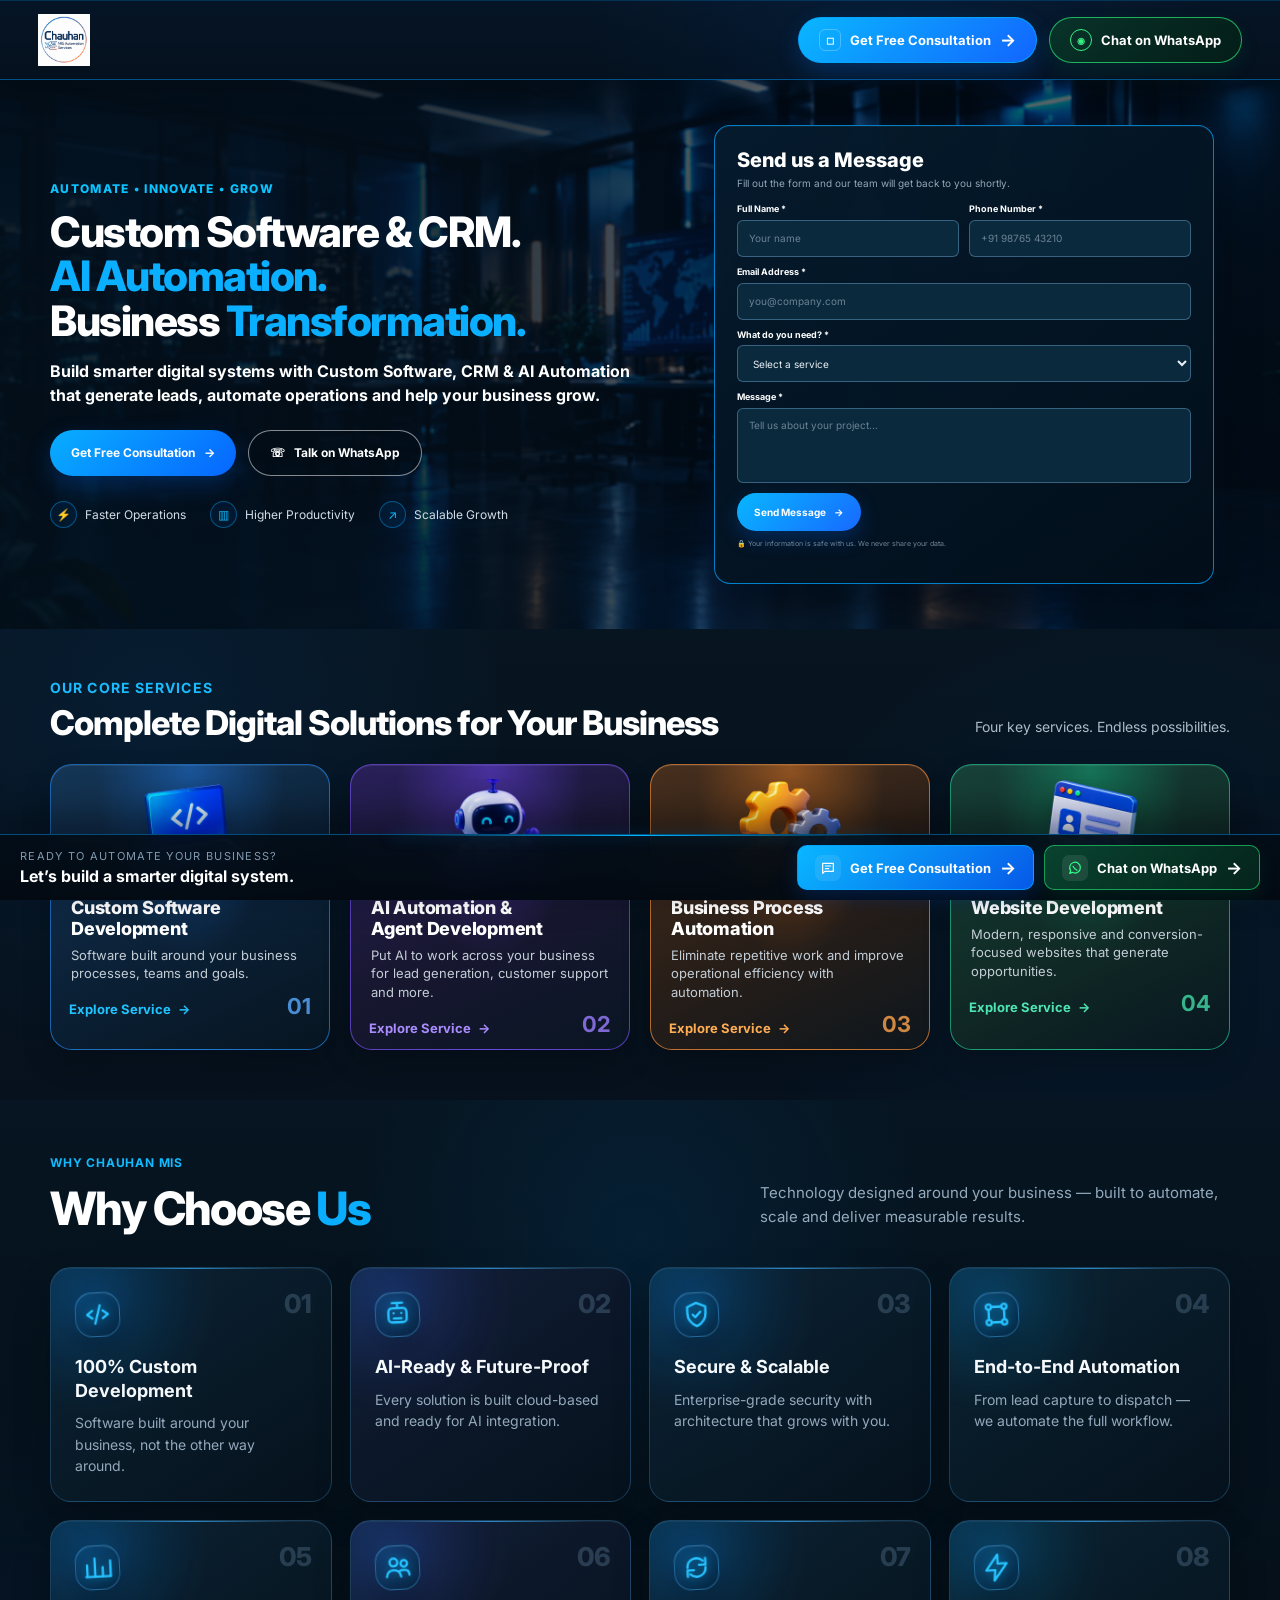
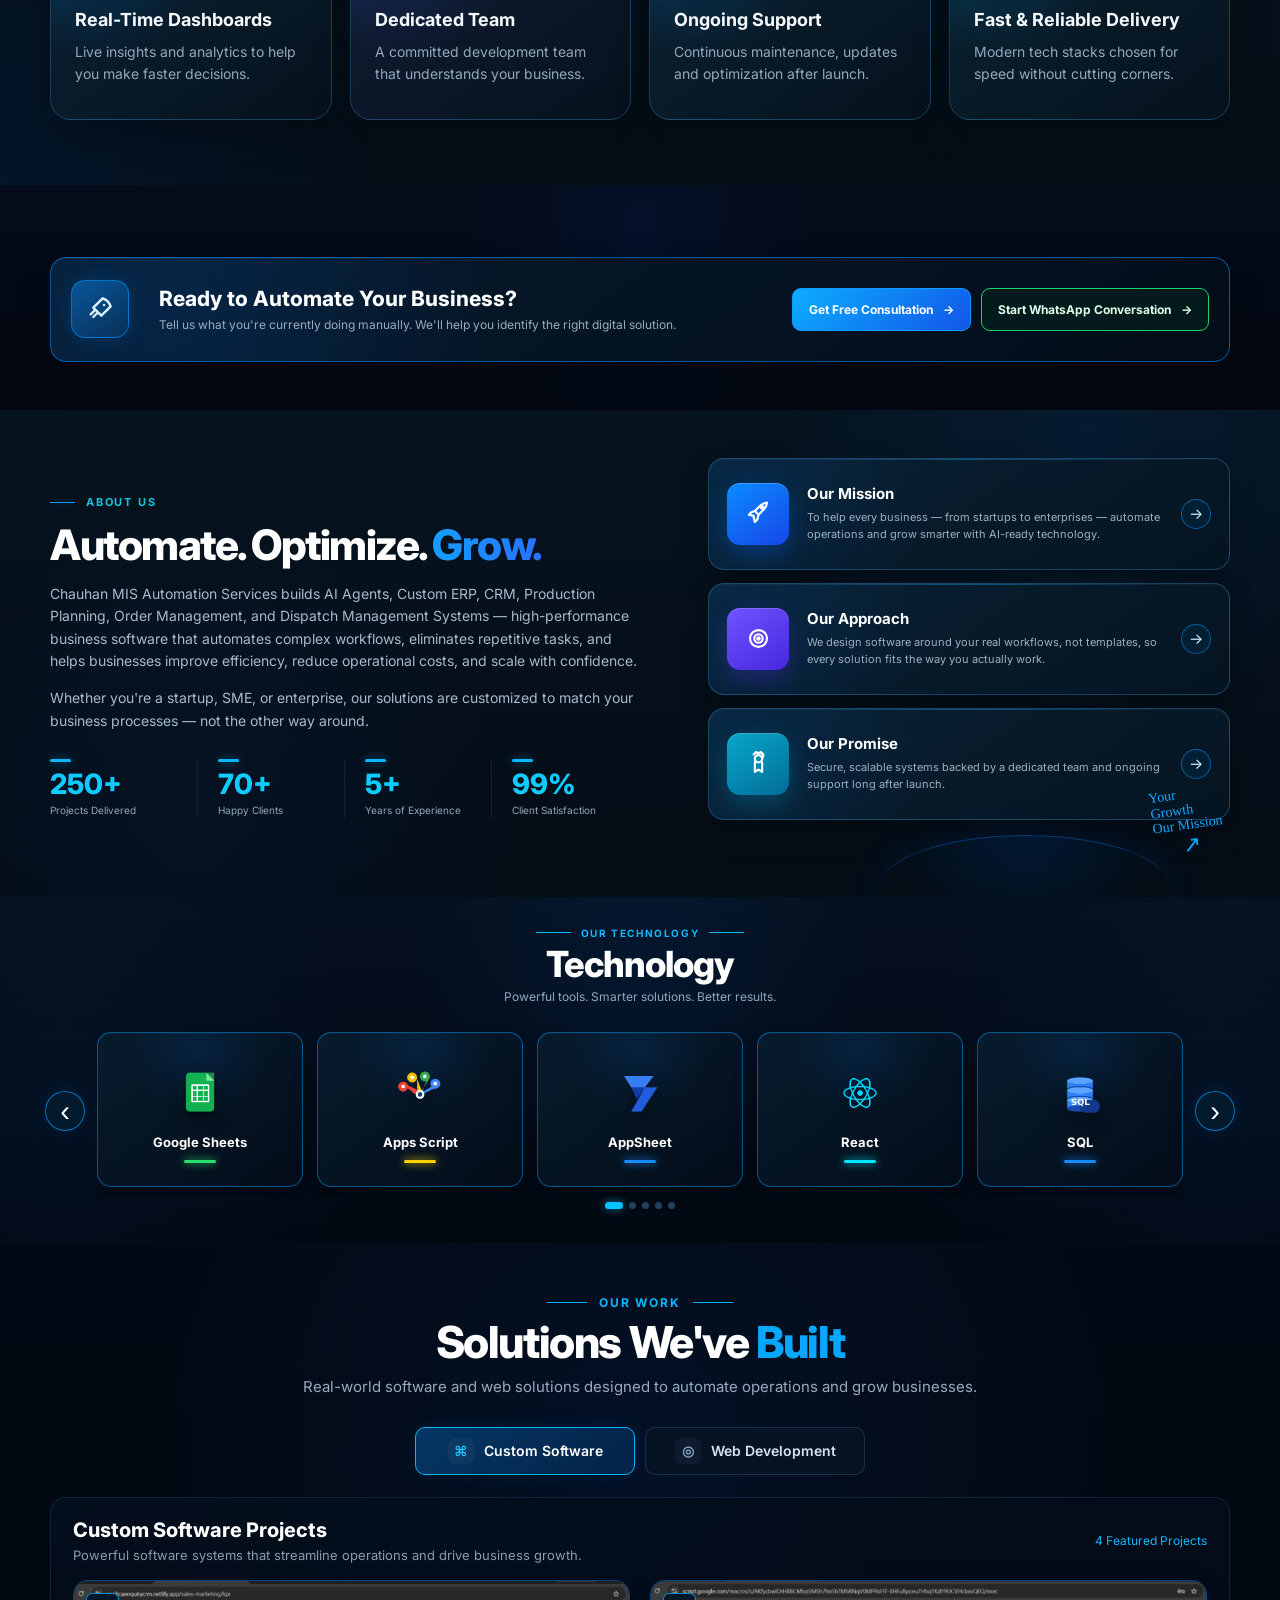
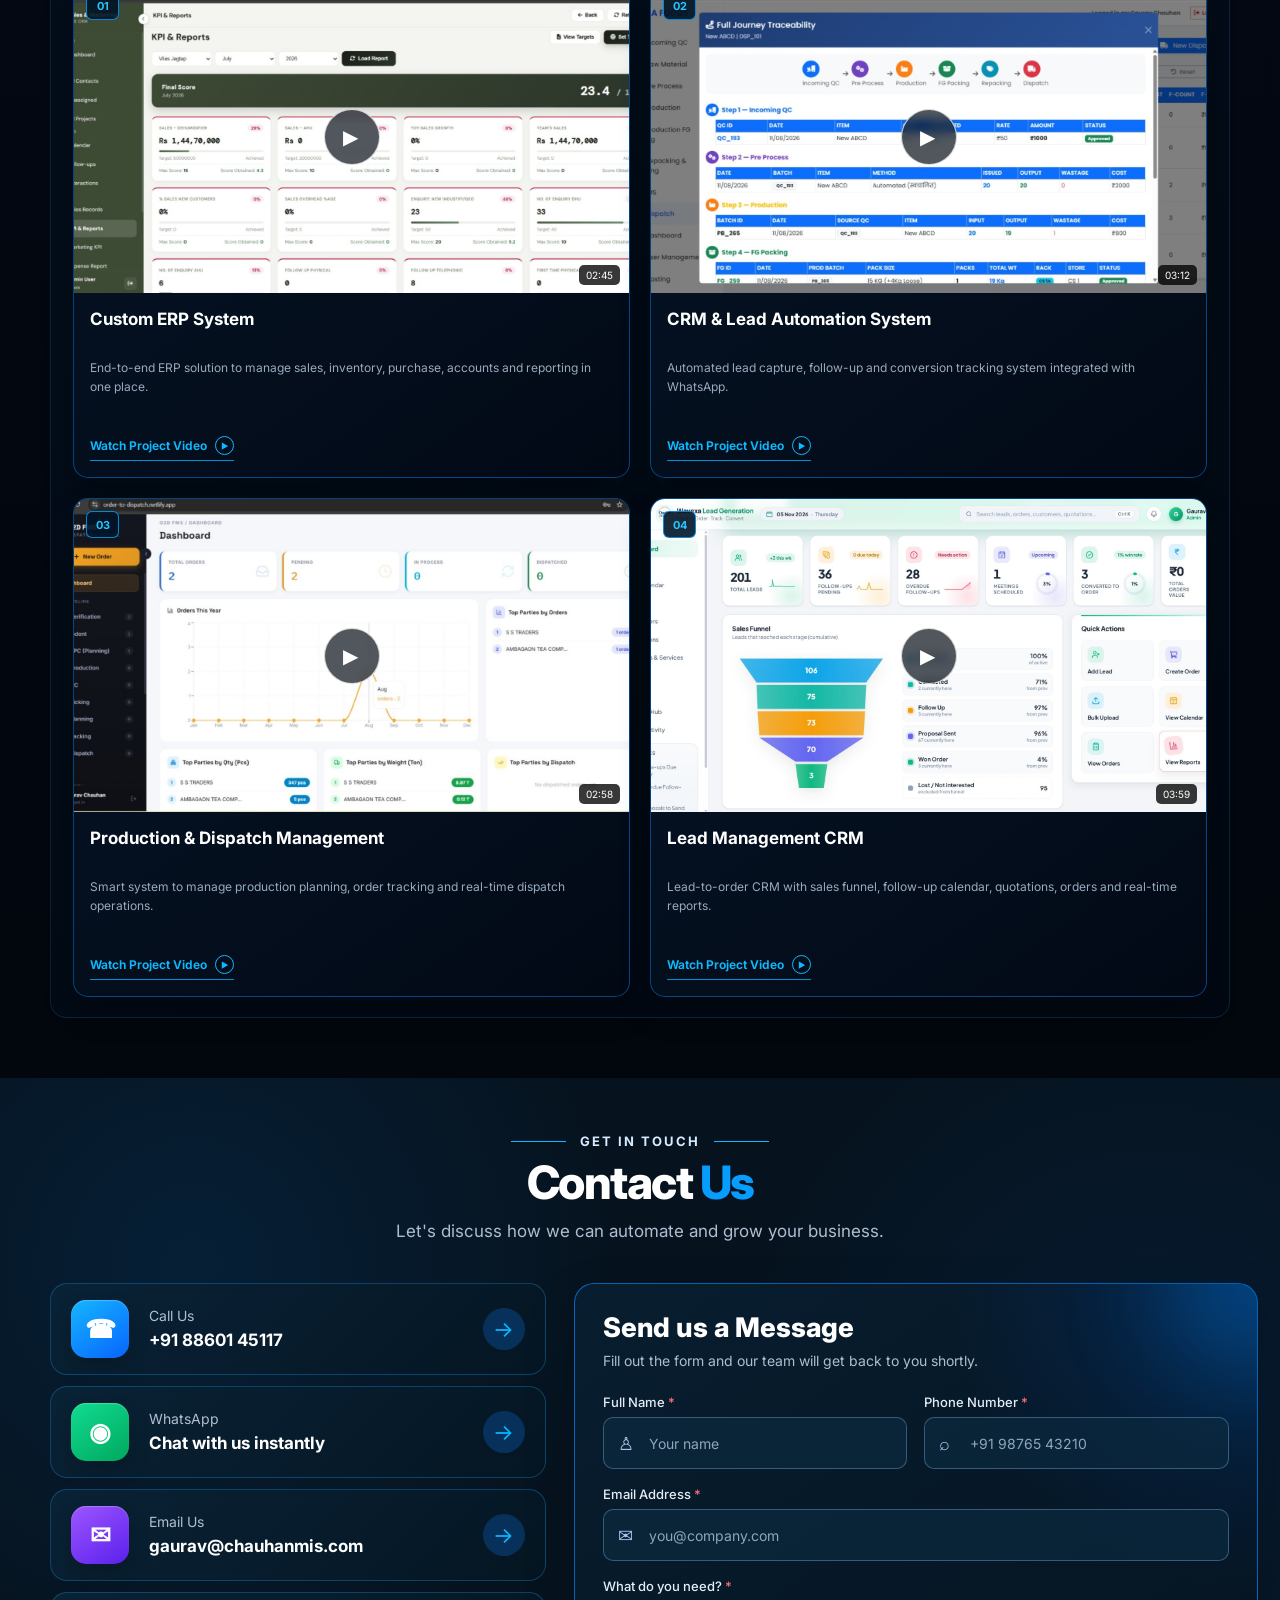
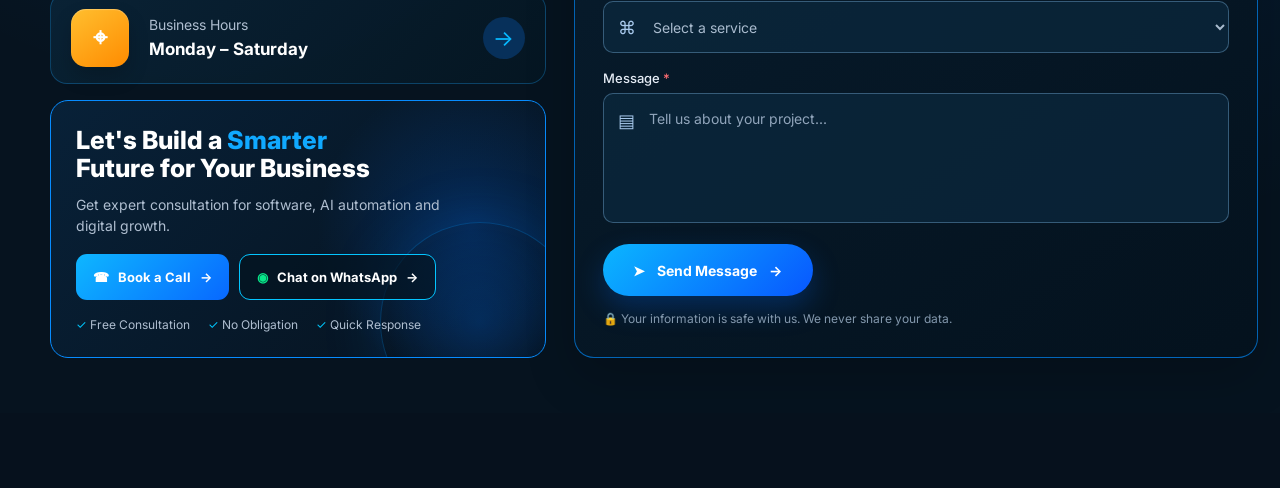
<file: index.html>
<!doctype html>
<html lang="en">
  <head>
    <!-- Google Tag Manager -->
    <script>(function(w,d,s,l,i){w[l]=w[l]||[];w[l].push({'gtm.start':
    new Date().getTime(),event:'gtm.js'});var f=d.getElementsByTagName(s)[0],
    j=d.createElement(s),dl=l!='dataLayer'?'&l='+l:'';j.async=true;j.src=
    'https://www.googletagmanager.com/gtm.js?id='+i+dl;f.parentNode.insertBefore(j,f);
    })(window,document,'script','dataLayer','GTM-P8LDNHGG');</script>
    <!-- End Google Tag Manager -->

    <meta charset="UTF-8" />
    <meta name="viewport" content="width=device-width, initial-scale=1.0" />

        <title>Chauhan MIS Automation Services | Custom Software, CRM & AI Automation</title>
    <meta
      name="description"
      content="Build smarter digital systems with Custom Software, CRM & AI Automation that generate leads, automate operations and help your business grow."
    />

    <!-- Open Graph / WhatsApp, Facebook, LinkedIn link preview -->
    <meta property="og:type" content="website" />
    <meta property="og:title" content="Chauhan MIS Automation Services" />
    <meta
      property="og:description"
      content="Build smarter digital systems with Custom Software, CRM & AI Automation that generate leads, automate operations and help your business grow."
    />
    <meta property="og:image" content="https://automation.chauhanmis.com/image/hero-banner.png" />
    <meta property="og:url" content="https://automation.chauhanmis.com/" />

    <!-- Twitter card (some apps also read this) -->
    <meta name="twitter:card" content="summary_large_image" />
    <meta name="twitter:title" content="Chauhan MIS Automation Services" />
    <meta
      name="twitter:description"
      content="Build smarter digital systems with Custom Software, CRM & AI Automation that generate leads, automate operations and help your business grow."
    />
    <meta name="twitter:image" content="https://automation.chauhanmis.com/image/hero-banner.png" />

    <link rel="icon" type="image/jpeg" href="image/LOGO.jpeg" />

    <link rel="preconnect" href="https://fonts.googleapis.com" />
    <link rel="preconnect" href="https://fonts.gstatic.com" crossorigin />
    <link
      href="https://fonts.googleapis.com/css2?family=Inter:wght@400;500;600;700;800&display=swap"
      rel="stylesheet"/>
    <link
      rel="stylesheet"
      href="https://cdnjs.cloudflare.com/ajax/libs/font-awesome/6.5.2/css/all.min.css"/>
    <link rel="stylesheet" href="style.css" />
  </head>
  <body>
    <!-- Google Tag Manager (noscript) -->
    <noscript><iframe src="https://www.googletagmanager.com/ns.html?id=GTM-P8LDNHGG"
      height="0" width="0" style="display:none;visibility:hidden"></iframe></noscript>
    <!-- End Google Tag Manager (noscript) -->

    <header class="cm-simple-header">
  <div class="cm-simple-header-inner">

    <!-- LOGO -->
    <a href="#" class="cm-simple-logo">
      <img src="image/LOGO.jpeg" alt="Chauhan MIS">
    </a>

    <!-- ACTIONS -->
    <div class="cm-simple-actions">

      <a href="#contact" class="cm-simple-btn cm-simple-consult">
        <span class="cm-simple-icon">◻</span>
        Get Free Consultation
        <span class="cm-simple-arrow">→</span>
      </a>

      <a
        href="https://wa.me/918860145117"
        target="_blank"
        rel="noopener"
        class="cm-simple-btn cm-simple-whatsapp"
      >
        <span class="cm-simple-wa">◉</span>
        Chat on WhatsApp
      </a>

    </div>

  </div>
</header>
    <section class="chauhan-hero">
      <div class="chauhan-hero-overlay"></div>

      <div class="chauhan-hero-container">
        <!-- LEFT CONTENT -->
        <div class="chauhan-hero-left reveal-item">
          <div class="chauhan-small-title">AUTOMATE • INNOVATE • GROW</div>

          <h1 class="chauhan-main-title">
            Custom Software &amp; CRM.<br />
            <span>AI Automation.</span><br />
            Business <span>Transformation.</span>
          </h1>

          <div class="chauhan-subtitle">
            Build smarter digital systems with Custom Software, CRM & AI
            Automation that generate leads, automate operations and help your
            business grow.
          </div>

          <!-- <p class="chauhan-description">
            We design custom software, AI automation and intelligent business
            solutions tailored around your processes, teams and growth
            objectives.
          </p> -->

          <div class="chauhan-buttons">
            <a href="#contact" class="chauhan-btn chauhan-btn-primary">
              Get Free Consultation
              <span>→</span>
            </a>

            <a
              href="https://wa.me/918860145117"
              target="_blank"
              class="chauhan-btn chauhan-btn-whatsapp"
            >
              <span>☏</span>
              Talk on WhatsApp
            </a>
          </div>

          <div class="chauhan-benefits">
            <div class="chauhan-benefit">
              <span class="chauhan-benefit-icon">⚡</span>
              Faster Operations
            </div>

            <div class="chauhan-benefit">
              <span class="chauhan-benefit-icon">▥</span>
              Higher Productivity
            </div>

            <div class="chauhan-benefit">
              <span class="chauhan-benefit-icon">↗</span>
              Scalable Growth
            </div>
          </div>
        </div>

        <!-- RIGHT FORM -->
        <div class="chauhan-hero-right reveal-item">
          <div class="hero-contact-form">
            <div class="hero-form-head">
              <h3>Send us a Message</h3>
              <p>
                Fill out the form and our team will get back to you shortly.
              </p>
            </div>

            <form id="heroContactForm" method="POST">
              <input type="text" id="website" name="website" style="display:none" tabindex="-1" autocomplete="off">
              <div class="hero-form-row">
                <div class="hero-field">
                  <label>Full Name *</label>

                  <input
                    type="text"
                    name="name"
                    placeholder="Your name"
                    required
                  />
                </div>

                <div class="hero-field">
                  <label>Phone Number *</label>

                  <input
                    type="tel"
                    name="phone"
                    placeholder="+91 98765 43210"
                    required
                  />
                </div>
              </div>

              <div class="hero-field">
                <label>Email Address *</label>

                <input
                  type="email"
                  name="email"
                  placeholder="you@company.com"
                  required
                />
              </div>

              <div class="hero-field">
                <label>What do you need? *</label>

                <select name="service" required>
                  <option value="">Select a service</option>

                  <option value="Custom Software Development">
                    Custom Software Development
                  </option>

                  <option value="AI Automation">AI Automation</option>

                  <option value="Business Process Automation">
                    Business Process Automation
                  </option>

                  <option value="Website Development">
                    Website Development
                  </option>

                  <option value="CRM Development">CRM Development</option>
                </select>
              </div>

              <div class="hero-field">
                <label>Message *</label>

                <textarea
                  name="message"
                  placeholder="Tell us about your project..."
                  required
                ></textarea>
              </div>

              <button type="submit" class="hero-form-btn">
                Send Message
                <span>→</span>
              </button>

              <div class="hero-form-note">
                🔒 Your information is safe with us. We never share your data.
              </div>
              <div id="heroFormStatus" class="cm-form-status"></div>
            </form>
          </div>
        </div>
      </div>
    </section>
    <!-- <section class="cms-challenge-section">
      <div class="cms-challenge-inner">
       

        <div class="cms-heading">
          <div class="cms-tag">COMMON BUSINESS CHALLENGES</div>

          <h2>
            From Manual Work
            <span>to Smart Systems</span>
          </h2>

          <p>
            We turn your everyday business challenges into connected, automated
            and intelligent digital solutions.
          </p>
        </div>

      
        <div class="cms-flow-grid">
   
          <div class="cms-flow-item">
            <div class="cms-card">
              <div class="cms-icon-wrap">
                <img
                  src="image/manual-processes.svg"
                  alt="Manual Processes"
                  class="cms-3d-icon"
                />
              </div>

              <div class="cms-card-title">
                Manual
                <br />
                processes
              </div>
            </div>

            <div class="cms-connector">
              <span></span>
              <div class="cms-up-arrow">↑</div>
            </div>
          </div>

       
          <div class="cms-flow-item">
            <div class="cms-card">
              <div class="cms-icon-wrap">
                <img
                  src="image/excel-dependency.svg"
                  alt="Excel Dependency"
                  class="cms-3d-icon"
                />
              </div>

              <div class="cms-card-title">
                Excel
                <br />
                dependency
              </div>
            </div>

            <div class="cms-connector">
              <span></span>
              <div class="cms-up-arrow">↑</div>
            </div>
          </div>

          <div class="cms-flow-item">
            <div class="cms-card">
              <div class="cms-icon-wrap">
                <img
                  src="image/repetitive-work.svg"
                  alt="Repetitive Work"
                  class="cms-3d-icon"
                />
              </div>

              <div class="cms-card-title">
                Repetitive
                <br />
                work
              </div>
            </div>

            <div class="cms-connector">
              <span></span>
              <div class="cms-up-arrow">↑</div>
            </div>
          </div>

          
          <div class="cms-flow-item">
            <div class="cms-card">
              <div class="cms-icon-wrap">
                <img
                  src="image/lead-follow-up.svg"
                  alt="Lead Follow-up"
                  class="cms-3d-icon"
                />
              </div>

              <div class="cms-card-title">
                Lead follow-up
                <br />
                problems
              </div>
            </div>

            <div class="cms-connector">
              <span></span>
              <div class="cms-up-arrow">↑</div>
            </div>
          </div>

     
          <div class="cms-flow-item">
            <div class="cms-card">
              <div class="cms-icon-wrap">
                <img
                  src="image/delayed-reporting.svg"
                  alt="Delayed Reporting"
                  class="cms-3d-icon"
                />
              </div>

              <div class="cms-card-title">
                Delayed
                <br />
                reporting
              </div>
            </div>

            <div class="cms-connector">
              <span></span>
              <div class="cms-up-arrow">↑</div>
            </div>
          </div>

       
          <div class="cms-flow-item">
            <div class="cms-card">
              <div class="cms-icon-wrap">
                <img
                  src="image/delayed-reporting.svg"
                  alt="Disconnected Systems"
                  class="cms-3d-icon"
                />
              </div>

              <div class="cms-card-title">
                Disconnected
                <br />
                systems
              </div>
            </div>

            <div class="cms-connector">
              <span></span>
              <div class="cms-up-arrow">↑</div>
            </div>
          </div>
        </div>

      
        <div class="cms-result">
          <div class="cms-result-bar">
            <span> We transform them into connected digital systems. </span>

            <div class="cms-result-arrow">→</div>
          </div>
        </div>
      </div>
    </section> -->
    <section class="mis-core-services">
      <div class="mis-core-inner">
        <div class="mis-core-head">
          <div class="mis-core-title-wrap">
            <div class="mis-core-tag">OUR CORE SERVICES</div>

            <h2>Complete Digital Solutions for Your Business</h2>
          </div>

          <p class="mis-core-head-text">
            Four key services. Endless possibilities.
          </p>
        </div>

        <div class="mis-core-grid">
          <article class="mis-core-card card-blue">
            <div class="mis-core-image-box">
              <img
                src="image/custom-software-3d.png"
                alt="Custom Software Development"
                class="mis-core-image"
              />
            </div>

            <div class="mis-core-content">
              <h3>
                Custom Software
                <br />
                Development
              </h3>

              <p>
                Software built around your business processes, teams and goals.
              </p>
            </div>

            <div class="mis-core-bottom">
              <a href="#contact">
                Explore Service
                <span>→</span>
              </a>

              <span class="mis-core-number"> 01 </span>
            </div>
          </article>

          <article class="mis-core-card card-purple">
            <div class="mis-core-image-box">
              <img
                src="image/ai-automation-3d.png"
                alt="AI Automation and Agent Development"
                class="mis-core-image"
              />
            </div>

            <div class="mis-core-content">
              <h3>
                AI Automation &
                <br />
                Agent Development
              </h3>

              <p>
                Put AI to work across your business for lead generation,
                customer support and more.
              </p>
            </div>

            <div class="mis-core-bottom">
              <a href="#contact">
                Explore Service
                <span>→</span>
              </a>

              <span class="mis-core-number"> 02 </span>
            </div>
          </article>

          <article class="mis-core-card card-orange">
            <div class="mis-core-image-box">
              <img
                src="image/business-automation-3d.png"
                alt="Business Process Automation"
                class="mis-core-image"
              />
            </div>

            <div class="mis-core-content">
              <h3>
                Business Process
                <br />
                Automation
              </h3>

              <p>
                Eliminate repetitive work and improve operational efficiency
                with automation.
              </p>
            </div>

            <div class="mis-core-bottom">
              <a href="#contact">
                Explore Service
                <span>→</span>
              </a>

              <span class="mis-core-number"> 03 </span>
            </div>
          </article>

          <article class="mis-core-card card-green">
            <div class="mis-core-image-box">
              <img
                src="image/website-development-3d.png"
                alt="Website Development"
                class="mis-core-image"
              />
            </div>

            <div class="mis-core-content">
              <h3>Website Development</h3>

              <p>
                Modern, responsive and conversion-focused websites that generate
                opportunities.
              </p>
            </div>

            <div class="mis-core-bottom">
              <a href="#contact">
                Explore Service
                <span>→</span>
              </a>

              <span class="mis-core-number"> 04 </span>
            </div>
          </article>
        </div>
      </div>
    </section>
    <!-- <section class="cm-flow-section" id="complete-flow">
      <div class="cm-flow-inner">
        <div class="cm-flow-header">
          <div class="cm-flow-heading">
            <div class="cm-flow-eyebrow">
              <span>THE COMPLETE FLOW</span>
            </div>

            <h2>From Leads to Long-Term Growth</h2>

            <p>
              We build systems that take you from lead generation to operations
              — all connected in one digital ecosystem.
            </p>
          </div>

          <div class="cm-flow-hand-note">
            <div>
              A Smarter<br />
              Way to Grow
            </div>

            <svg viewBox="0 0 70 65">
              <path d="M8 8C18 10 28 14 36 23C43 31 45 41 43 50"></path>
              <path d="M35 45L43 53L51 44"></path>
            </svg>
          </div>
        </div>

        <div class="cm-flow-track">
          
          <article class="cm-flow-card">
            <div class="cm-flow-image-wrap">
              <img
                src="image/1.png"
                alt="Lead Generation"
                class="cm-flow-image"
              />
            </div>

            <h3>
              Lead<br />
              Generation
            </h3>
          </article>

          <div class="cm-flow-arrow"><span>›</span><span>›</span></div>

         
          <article class="cm-flow-card">
            <div class="cm-flow-image-wrap">
              <img
                src="image/2.png"
                alt="AI Qualification"
                class="cm-flow-image"
              />
            </div>

            <h3>
              AI<br />
              Qualification
            </h3>
          </article>

          <div class="cm-flow-arrow"><span>›</span><span>›</span></div>

 
          <article class="cm-flow-card">
            <div class="cm-flow-image-wrap">
              <img
                src="image/31.png"
                alt="WhatsApp and Voice"
                class="cm-flow-image"
              />
            </div>

            <h3>
              WhatsApp /<br />
              Voice
            </h3>
          </article>

          <div class="cm-flow-arrow"><span>›</span><span>›</span></div>

  
          <article class="cm-flow-card">
            <div class="cm-flow-image-wrap">
              <img src="image/4.png" alt="CRM" class="cm-flow-image" />
            </div>

            <h3>CRM</h3>
          </article>

          <div class="cm-flow-arrow"><span>›</span><span>›</span></div>

        
          <article class="cm-flow-card">
            <div class="cm-flow-image-wrap">
              <img src="image/5.png" alt="Follow Up" class="cm-flow-image" />
            </div>

            <h3>Follow-Up</h3>
          </article>

          <div class="cm-flow-arrow"><span>›</span><span>›</span></div>

          <article class="cm-flow-card">
            <div class="cm-flow-image-wrap">
              <img src="image/6.png" alt="Conversion" class="cm-flow-image" />
            </div>

            <h3>Conversion</h3>
          </article>

          <div class="cm-flow-arrow"><span>›</span><span>›</span></div>

     
          <article class="cm-flow-card">
            <div class="cm-flow-image-wrap">
              <img src="image/7.png" alt="Operations" class="cm-flow-image" />
            </div>

            <h3>Operations</h3>
          </article>

          <div class="cm-flow-arrow"><span>›</span><span>›</span></div>

          <article class="cm-flow-card">
            <div class="cm-flow-image-wrap">
              <img src="image/8.png" alt="MIS" class="cm-flow-image" />
            </div>

            <h3>MIS</h3>
          </article>
        </div>
      </div>
    </section> -->
    <!-- why chooess   -->
    <section class="cm-why" id="why-chauhan-mis">
      <div class="cm-why-inner">
        <!-- =========================
             HEADING
        ========================== -->
        <div class="cm-why-head">
          <div class="cm-why-left">
            <div class="cm-why-tag">WHY CHAUHAN MIS</div>

            <h2>Why Choose <span>Us</span></h2>
          </div>

          <p class="cm-why-intro">
            Technology designed around your business — built to automate, scale
            and deliver measurable results.
          </p>
        </div>

        <!-- =========================
             GRID
        ========================== -->
        <div class="cm-why-grid">
          <!-- 01 -->
          <article class="cm-why-card">
            <div class="cm-why-icon">
              <svg viewBox="0 0 24 24" aria-hidden="true">
                <path d="M8 9L4 12L8 15"></path>
                <path d="M16 9L20 12L16 15"></path>
                <path d="M14 5L10 19"></path>
              </svg>
            </div>

            <div class="cm-why-number">01</div>

            <h3>100% Custom Development</h3>

            <p>
              Software built around your business, not the other way around.
            </p>
          </article>

          <!-- 02 -->
          <article class="cm-why-card">
            <div class="cm-why-icon">
              <svg viewBox="0 0 24 24" aria-hidden="true">
                <rect x="5" y="7" width="14" height="11" rx="3"></rect>
                <path d="M9 11H9.01"></path>
                <path d="M15 11H15.01"></path>
                <path d="M9 15H15"></path>
                <path d="M12 3V7"></path>
                <path d="M8 3H16"></path>
              </svg>
            </div>

            <div class="cm-why-number">02</div>

            <h3>AI-Ready &amp; Future-Proof</h3>

            <p>
              Every solution is built cloud-based and ready for AI integration.
            </p>
          </article>

          <!-- 03 -->
          <article class="cm-why-card">
            <div class="cm-why-icon">
              <svg viewBox="0 0 24 24" aria-hidden="true">
                <path
                  d="M12 3L19 6V11C19 16 16 19 12 21C8 19 5 16 5 11V6L12 3Z"
                ></path>
                <path d="M9 12L11 14L15 10"></path>
              </svg>
            </div>

            <div class="cm-why-number">03</div>

            <h3>Secure &amp; Scalable</h3>

            <p>
              Enterprise-grade security with architecture that grows with you.
            </p>
          </article>

          <!-- 04 -->
          <article class="cm-why-card">
            <div class="cm-why-icon">
              <svg viewBox="0 0 24 24" aria-hidden="true">
                <circle cx="6" cy="6" r="2"></circle>
                <circle cx="18" cy="6" r="2"></circle>
                <circle cx="6" cy="18" r="2"></circle>
                <circle cx="18" cy="18" r="2"></circle>
                <path d="M8 6H16"></path>
                <path d="M18 8V16"></path>
                <path d="M16 18H8"></path>
                <path d="M6 16V8"></path>
              </svg>
            </div>

            <div class="cm-why-number">04</div>

            <h3>End-to-End Automation</h3>

            <p>
              From lead capture to dispatch — we automate the full workflow.
            </p>
          </article>

          <!-- 05 -->
          <article class="cm-why-card">
            <div class="cm-why-icon">
              <svg viewBox="0 0 24 24" aria-hidden="true">
                <path d="M4 19V10"></path>
                <path d="M10 19V5"></path>
                <path d="M16 19V12"></path>
                <path d="M22 19V7"></path>
                <path d="M3 19H22"></path>
              </svg>
            </div>

            <div class="cm-why-number">05</div>

            <h3>Real-Time Dashboards</h3>

            <p>
              Live insights and analytics to help you make faster decisions.
            </p>
          </article>

          <!-- 06 -->
          <article class="cm-why-card">
            <div class="cm-why-icon">
              <svg viewBox="0 0 24 24" aria-hidden="true">
                <circle cx="9" cy="8" r="3"></circle>
                <circle cx="17" cy="9" r="2.5"></circle>
                <path d="M3.5 19C4 15.5 6 14 9 14C12 14 14 15.5 14.5 19"></path>
                <path
                  d="M14 14.5C15 14 16 14 17 14C19.5 14 21 15.5 21 18"
                ></path>
              </svg>
            </div>

            <div class="cm-why-number">06</div>

            <h3>Dedicated Team</h3>

            <p>A committed development team that understands your business.</p>
          </article>

          <!-- 07 -->
          <article class="cm-why-card">
            <div class="cm-why-icon">
              <svg viewBox="0 0 24 24" aria-hidden="true">
                <path d="M5 12A7 7 0 0 1 17 7"></path>
                <path d="M19 5V10H14"></path>
                <path d="M19 12A7 7 0 0 1 7 17"></path>
                <path d="M5 19V14H10"></path>
              </svg>
            </div>

            <div class="cm-why-number">07</div>

            <h3>Ongoing Support</h3>

            <p>
              Continuous maintenance, updates and optimization after launch.
            </p>
          </article>

          <!-- 08 -->
          <article class="cm-why-card">
            <div class="cm-why-icon">
              <svg viewBox="0 0 24 24" aria-hidden="true">
                <path d="M13 2L4 14H11L10 22L20 9H13L13 2Z"></path>
              </svg>
            </div>

            <div class="cm-why-number">08</div>

            <h3>Fast &amp; Reliable Delivery</h3>

            <p>Modern tech stacks chosen for speed without cutting corners.</p>
          </article>
        </div>
      </div>
    </section>
    <section class="cm-work-section">
      <div class="cm-work-inner">
        <!-- <div class="cm-work-head">
          <div class="cm-work-tag">
            <span></span>
            OUR PROCESS
            <span></span>
          </div>

          <h2>How We Work</h2>

          <p>
            A simple, transparent and efficient process to deliver powerful
            digital solutions.
          </p>
        </div> -->

        <!-- 
        <div class="cm-work-process">
    
          <div class="cm-work-step blue-step">
            <div class="cm-work-icon-circle">
              <svg viewBox="0 0 24 24">
                <circle cx="10" cy="10" r="6"></circle>
                <path d="M14.5 14.5L20 20"></path>
                <path d="M7 12V9"></path>
                <path d="M10 12V7"></path>
                <path d="M13 12V10"></path>
              </svg>
            </div>

            <div class="cm-work-number">
              <strong>01</strong>
              <span>Discover</span>
            </div>

            <p>We understand your business, goals and challenges in depth.</p>

            <span class="cm-work-bottom-line"></span>
          </div>

          <div class="cm-work-arrow">››</div>


          <div class="cm-work-step cyan-step">
            <div class="cm-work-icon-circle">
              <svg viewBox="0 0 24 24">
                <path d="M5 4L9 8"></path>
                <path d="M15 16L19 20"></path>
                <path d="M14 5L19 10"></path>
                <path d="M5 14L10 19"></path>
                <path d="M8 11L13 6"></path>
                <path d="M11 16L16 11"></path>
              </svg>
            </div>

            <div class="cm-work-number">
              <strong>02</strong>
              <span>Design</span>
            </div>

            <p>
              We create intuitive designs and smart strategies tailored to your
              needs.
            </p>

            <span class="cm-work-bottom-line"></span>
          </div>

          <div class="cm-work-arrow">››</div>

    
          <div class="cm-work-step green-step">
            <div class="cm-work-icon-circle">
              <svg viewBox="0 0 24 24">
                <path d="M8 8L4 12L8 16"></path>
                <path d="M16 8L20 12L16 16"></path>
                <path d="M14 4L10 20"></path>
              </svg>
            </div>

            <div class="cm-work-number">
              <strong>03</strong>
              <span>Develop</span>
            </div>

            <p>
              Our developers build scalable, secure and high-performance
              solutions.
            </p>

            <span class="cm-work-bottom-line"></span>
          </div>

          <div class="cm-work-arrow">››</div>


          <div class="cm-work-step yellow-step">
            <div class="cm-work-icon-circle">
              <svg viewBox="0 0 24 24">
                <path d="M8 4H12V8H16V12H12V16H8V12H4V8H8Z"></path>
                <path d="M15 8H20V13H15"></path>
                <path d="M9 15H14V20H9"></path>
              </svg>
            </div>

            <div class="cm-work-number">
              <strong>04</strong>
              <span>Integrate</span>
            </div>

            <p>
              We integrate the right tools and technologies to connect
              everything seamlessly.
            </p>

            <span class="cm-work-bottom-line"></span>
          </div>

          <div class="cm-work-arrow">››</div>

    
          <div class="cm-work-step purple-step">
            <div class="cm-work-icon-circle">
              <svg viewBox="0 0 24 24">
                <path d="M14 4C17 5 19 7 20 10L13 17L7 11L14 4Z"></path>
                <path d="M8 13L5 16"></path>
                <path d="M10 15L7 18"></path>
                <path d="M15 9H15.01"></path>
              </svg>
            </div>

            <div class="cm-work-number">
              <strong>05</strong>
              <span>Deploy</span>
            </div>

            <p>
              We test thoroughly and deploy solutions for a smooth and
              successful launch.
            </p>

            <span class="cm-work-bottom-line"></span>
          </div>

          <div class="cm-work-arrow">››</div>

    
          <div class="cm-work-step blue-step">
            <div class="cm-work-icon-circle">
              <svg viewBox="0 0 24 24">
                <path d="M5 12A7 7 0 0 1 19 12"></path>
                <path d="M5 12V17"></path>
                <path d="M19 12V17"></path>
                <rect x="3" y="12" width="4" height="6" rx="1"></rect>
                <rect x="17" y="12" width="4" height="6" rx="1"></rect>
                <path d="M17 18C16 20 14 21 12 21"></path>
              </svg>
            </div>

            <div class="cm-work-number">
              <strong>06</strong>
              <span>Support</span>
            </div>

            <p>
              We provide ongoing support and maintenance to keep you ahead,
              always.
            </p>

            <span class="cm-work-bottom-line"></span>
          </div>
        </div> -->

        <div class="cm-work-cta">
          <div class="cm-work-cta-icon">
            <svg viewBox="0 0 24 24">
              <path d="M14 4C17 5 19 7 20 10L13 17L7 11L14 4Z"></path>
              <path d="M8 13L5 16"></path>
              <path d="M10 15L7 18"></path>
              <path d="M15 9H15.01"></path>
            </svg>
          </div>

          <div class="cm-work-cta-content">
            <h3>Ready to Automate Your Business?</h3>

            <p>
              Tell us what you're currently doing manually. We'll help you
              identify the right digital solution.
            </p>
          </div>

          <div class="cm-work-cta-buttons">
            <a href="#contact" class="cm-work-btn primary">
              Get Free Consultation
              <span>→</span>
            </a>

            <a
              href="https://wa.me/918860145117"
              target="_blank"
              class="cm-work-btn whatsapp"
            >
              Start WhatsApp Conversation
              <span>→</span>
            </a>
          </div>
        </div>
      </div>
    </section>
    <!-- About  -->
    <section class="cm-about-final" id="about">
      <div class="cm-about-final-inner">
        <!-- LEFT -->
        <div class="cm-about-final-left">
          <div class="cm-about-final-tag">
            <span></span>
            ABOUT US
          </div>

          <h2>Automate. Optimize. <span>Grow.</span></h2>

          <p>
            Chauhan MIS Automation Services builds AI Agents, Custom ERP, CRM,
            Production Planning, Order Management, and Dispatch Management
            Systems — high-performance business software that automates complex
            workflows, eliminates repetitive tasks, and helps businesses improve
            efficiency, reduce operational costs, and scale with confidence.
          </p>

          <p>
            Whether you're a startup, SME, or enterprise, our solutions are
            customized to match your business processes — not the other way
            around.
          </p>

          <div class="cm-about-final-stats">
            <div class="cm-about-final-stat">
              <span class="cm-stat-line"></span>
              <strong>250+</strong>
              <small>Projects Delivered</small>
            </div>

            <div class="cm-about-final-stat">
              <span class="cm-stat-line"></span>
              <strong>70+</strong>
              <small>Happy Clients</small>
            </div>

            <div class="cm-about-final-stat">
              <span class="cm-stat-line"></span>
              <strong>5+</strong>
              <small>Years of Experience</small>
            </div>

            <div class="cm-about-final-stat">
              <span class="cm-stat-line"></span>
              <strong>99%</strong>
              <small>Client Satisfaction</small>
            </div>
          </div>
        </div>

        <!-- RIGHT -->
        <div class="cm-about-final-right">
          <!-- CARD 1 -->
          <div class="cm-about-final-card">
            <div class="cm-about-final-icon icon-blue">
              <svg viewBox="0 0 24 24" aria-hidden="true">
                <path d="M14 5c3-2 5-2 5-2s0 2-2 5l-5 5-3-3 5-5Z"></path>
                <path d="M9 10l-3 1-2 2 4 1"></path>
                <path d="M12 13l-1 4-2 2-1-4"></path>
                <circle cx="15" cy="7" r="1"></circle>
              </svg>
            </div>

            <div class="cm-about-final-card-content">
              <h3>Our Mission</h3>
              <p>
                To help every business — from startups to enterprises — automate
                operations and grow smarter with AI-ready technology.
              </p>
            </div>

            <div class="cm-about-final-arrow">→</div>
          </div>

          <!-- CARD 2 -->
          <div class="cm-about-final-card">
            <div class="cm-about-final-icon icon-purple">
              <svg viewBox="0 0 24 24" aria-hidden="true">
                <circle cx="12" cy="12" r="7"></circle>
                <circle cx="12" cy="12" r="3.5"></circle>
                <circle cx="12" cy="12" r="1"></circle>
              </svg>
            </div>

            <div class="cm-about-final-card-content">
              <h3>Our Approach</h3>
              <p>
                We design software around your real workflows, not templates, so
                every solution fits the way you actually work.
              </p>
            </div>

            <div class="cm-about-final-arrow">→</div>
          </div>

          <!-- CARD 3 -->
          <div class="cm-about-final-card">
            <div class="cm-about-final-icon icon-cyan">
              <svg viewBox="0 0 24 24" aria-hidden="true">
                <circle cx="12" cy="8" r="3"></circle>
                <path d="M9 11v8l3-2 3 2v-8"></path>
                <path d="M8 4.5L10 2.5L12 3.5L14 2.5L16 4.5L15.5 7"></path>
              </svg>
            </div>

            <div class="cm-about-final-card-content">
              <h3>Our Promise</h3>
              <p>
                Secure, scalable systems backed by a dedicated team and ongoing
                support long after launch.
              </p>
            </div>

            <div class="cm-about-final-arrow">→</div>
          </div>

          <!-- HANDWRITTEN NOTE -->
          <div class="cm-about-final-note">
            Your<br />
            Growth<br />
            Our Mission
            <span>↗</span>
          </div>

          <div class="cm-about-final-globe"></div>
        </div>
      </div>
    </section>
    <!-- <section class="mis-stats-strip" id="stats">
      <div class="mis-stats-inner">
     
        <div class="mis-stat-item">
          <div class="mis-stat-icon">
            <svg viewBox="0 0 24 24">
              <path d="M7 3h7l4 4v14H7z"></path>
              <path d="M14 3v5h5"></path>
              <path d="M10 12h5"></path>
              <path d="M10 16h5"></path>
            </svg>
          </div>

          <div class="mis-stat-content">
            <strong>
              <span class="mis-counter" data-target="250">0</span>+
            </strong>
            <small>Projects Delivered</small>
          </div>
        </div>

        <div class="mis-stat-divider"></div>

 
        <div class="mis-stat-item">
          <div class="mis-stat-icon">
            <svg viewBox="0 0 24 24">
              <circle cx="9" cy="8" r="3"></circle>
              <circle cx="17" cy="9" r="2.4"></circle>
              <path d="M3.5 19c.5-3.5 2.5-5 5.5-5s5 1.5 5.5 5"></path>
              <path d="M14.5 14.5c.8-.4 1.6-.5 2.5-.5 2.5 0 4 1.5 4 4"></path>
            </svg>
          </div>

          <div class="mis-stat-content">
            <strong>
              <span class="mis-counter" data-target="70">0</span>+
            </strong>
            <small>Happy Clients</small>
          </div>
        </div>

        <div class="mis-stat-divider"></div>

      
        <div class="mis-stat-item">
          <div class="mis-stat-icon">
            <svg viewBox="0 0 24 24">
              <rect x="5" y="5" width="14" height="15" rx="2"></rect>
              <path d="M8 3v4"></path>
              <path d="M16 3v4"></path>
              <path d="M5 9h14"></path>
              <circle cx="9" cy="13" r=".7"></circle>
              <circle cx="12" cy="13" r=".7"></circle>
              <circle cx="15" cy="13" r=".7"></circle>
              <circle cx="9" cy="16" r=".7"></circle>
              <circle cx="12" cy="16" r=".7"></circle>
            </svg>
          </div>

          <div class="mis-stat-content">
            <strong>
              <span class="mis-counter" data-target="5">0</span>+
            </strong>
            <small>Years of Experience</small>
          </div>
        </div>

        <div class="mis-stat-divider"></div>

        <div class="mis-stat-item">
          <div class="mis-stat-icon">
            <svg viewBox="0 0 24 24">
              <path d="M8 4h8v4a4 4 0 0 1-8 0z"></path>
              <path d="M8 6H4v2a4 4 0 0 0 4 4"></path>
              <path d="M16 6h4v2a4 4 0 0 1-4 4"></path>
              <path d="M12 12v5"></path>
              <path d="M8 20h8"></path>
              <path d="M10 17h4"></path>
            </svg>
          </div>

          <div class="mis-stat-content">
            <strong>
              <span class="mis-counter" data-target="99">0</span>%
            </strong>
            <small>Client Satisfaction</small>
          </div>
        </div>
      </div>
    </section> -->

    <!-- industries  -->
    <!-- <section class="mis-industries" id="industries">
      <div class="mis-industries-inner">
        <div class="mis-industries-top">
       

          <div class="mis-industries-pill">
            TAILORED SOLUTIONS FOR EVERY SECTOR
          </div>
        </div>

        <div class="mis-industries-heading">
          <h2>Empowering Businesses Across Industries</h2>

          <p>
            We build custom software and automation solutions for businesses
            across diverse industries, helping them work smarter and grow
            faster.
          </p>
        </div>

        <div class="mis-industries-grid">
         
          <div class="mis-industry-card tilt-left">
            <div class="mis-industry-icon">
              <img src="image/healthcare-3d.png" alt="Healthcare" />
            </div>

            <h3>Healthcare</h3>
          </div>

          <div class="mis-industry-card tilt-right">
            <div class="mis-industry-icon">
              <img src="image/manufacturing-3d.png" alt="Manufacturing" />
            </div>

            <h3>Manufacturing</h3>
          </div>

          
          <div class="mis-industry-card tilt-left-small">
            <div class="mis-industry-icon">
              <img
                src="image/retail-ecommerce-3d.png"
                alt="Retail and Ecommerce"
              />
            </div>

            <h3>
              Retail &<br />
              E-commerce
            </h3>
          </div>

          <div class="mis-industry-card tilt-right-small">
            <div class="mis-industry-icon">
              <img src="image/education-3d.png" alt="Education" />
            </div>

            <h3>Education</h3>
          </div>

          <div class="mis-industry-card tilt-left">
            <div class="mis-industry-icon">
              <img src="image/real-estate-3d.png" alt="Real Estate" />
            </div>

            <h3>Real Estate</h3>
          </div>

         
          <div class="mis-industry-card tilt-right">
            <div class="mis-industry-icon">
              <img src="image/logistics-3d.png" alt="Logistics" />
            </div>

            <h3>Logistics</h3>
          </div>

          
          <div class="mis-industry-card tilt-left-small">
            <div class="mis-industry-icon">
              <img src="image/hospitality-3d.png" alt="Hospitality" />
            </div>

            <h3>Hospitality</h3>
          </div>

          <div class="mis-industry-card tilt-right-small">
            <div class="mis-industry-icon">
              <img src="image/finance-3d.png" alt="Finance" />
            </div>

            <h3>Finance</h3>
          </div>
        </div>
      </div>
    </section> -->

    <section class="cm-tech-section" id="technology">
      <div class="cm-tech-overlay"></div>

      <div class="cm-tech-inner">
        <!-- HEADING -->
        <div class="cm-tech-head">
          <div class="cm-tech-eyebrow">
            <span></span>
            OUR TECHNOLOGY
            <span></span>
          </div>

          <h2>Technology</h2>

          <p>Powerful tools. Smarter solutions. Better results.</p>
        </div>

        <!-- SLIDER -->
        <div class="cm-tech-slider">
          <!-- PREV -->
          <button
            class="cm-tech-nav cm-tech-prev"
            type="button"
            aria-label="Previous technology"
          >
            ‹
          </button>

          <!-- VIEWPORT -->
          <div class="cm-tech-viewport">
            <div class="cm-tech-track">
              <!-- 01 -->
              <div class="cm-tech-card">
                <div class="cm-tech-logo">
                  <img src="image/google-sheets.png" alt="Google Sheets" />
                </div>

                <h3>Google Sheets</h3>

                <span class="cm-tech-accent accent-green"> </span>
              </div>

              <!-- 02 -->
              <div class="cm-tech-card">
                <div class="cm-tech-logo">
                  <img src="image/apps-script.png" alt="Apps Script" />
                </div>

                <h3>Apps Script</h3>

                <span class="cm-tech-accent accent-yellow"> </span>
              </div>

              <!-- 03 -->
              <div class="cm-tech-card">
                <div class="cm-tech-logo">
                  <img src="image/appsheet.png" alt="AppSheet" />
                </div>

                <h3>AppSheet</h3>

                <span class="cm-tech-accent accent-blue"> </span>
              </div>

              <!-- 04 -->
              <div class="cm-tech-card">
                <div class="cm-tech-logo">
                  <img src="image/react.png" alt="React" />
                </div>

                <h3>React</h3>

                <span class="cm-tech-accent accent-cyan"> </span>
              </div>

              <!-- 05 -->
              <div class="cm-tech-card">
                <div class="cm-tech-logo">
                  <img src="image/sql.png" alt="SQL" />
                </div>

                <h3>SQL</h3>

                <span class="cm-tech-accent accent-blue"> </span>
              </div>

              <!-- 06 -->
              <div class="cm-tech-card">
                <div class="cm-tech-logo">
                  <img src="image/power-bi.png" alt="Power BI" />
                </div>

                <h3>Power BI</h3>

                <span class="cm-tech-accent accent-yellow"> </span>
              </div>

              <!-- 07 -->
              <div class="cm-tech-card">
                <div class="cm-tech-logo">
                  <img src="image/api.png" alt="APIs" />
                </div>

                <h3>APIs</h3>

                <span class="cm-tech-accent accent-cyan"> </span>
              </div>

              <!-- 08 -->
              <div class="cm-tech-card">
                <div class="cm-tech-logo">
                  <img src="image/wordpress.png" alt="WordPress" />
                </div>

                <h3>WordPress</h3>

                <span class="cm-tech-accent accent-blue"> </span>
              </div>

              <!-- 09 -->
              <div class="cm-tech-card">
                <div class="cm-tech-logo">
                  <img src="image/woocommerce.png" alt="WooCommerce" />
                </div>

                <h3>WooCommerce</h3>

                <span class="cm-tech-accent accent-purple"> </span>
              </div>
            </div>
          </div>

          <!-- NEXT -->
          <button
            class="cm-tech-nav cm-tech-next"
            type="button"
            aria-label="Next technology"
          >
            ›
          </button>
        </div>

        <!-- DOTS -->
        <div class="cm-tech-dots"></div>
      </div>
    </section>
    <section class="cm-projects-section" id="projects">
      <div class="cm-projects-inner">
        <div class="cm-projects-head">
          <div class="cm-projects-tag">
            <span></span>
            OUR WORK
            <span></span>
          </div>

          <h2>Solutions We've <span>Built</span></h2>

          <p>
            Real-world software and web solutions designed to automate
            operations and grow businesses.
          </p>
        </div>

        <div class="cm-project-tabs">
          <button
            class="cm-project-tab active"
            data-tab="software"
            type="button"
          >
            <span class="cm-project-tab-icon">⌘</span>
            Custom Software
          </button>

          <button class="cm-project-tab" data-tab="web" type="button">
            <span class="cm-project-tab-icon">◎</span>
            Web Development
          </button>
        </div>

        <div
          class="cm-project-panel active"
          id="software-panel"
          data-panel="software"
        >
          <div class="cm-project-panel-head">
            <div>
              <h3>Custom Software Projects</h3>

              <p>
                Powerful software systems that streamline operations and drive
                business growth.
              </p>
            </div>

            <span class="cm-project-panel-link"> 4 Featured Projects </span>
          </div>

          <div class="cm-software-grid">
            <article class="cm-software-card">
              <div class="cm-video-box">
                <span class="cm-project-number">01</span>

                <img
                  src="image/p1.jpeg"
                  alt="Custom ERP System"
                  class="cm-project-poster"
                />

                <button
                  class="cm-video-play"
                  type="button"
                  data-video="video/WhatsApp Video 2026-09-02 at 5.11.36 PM.mp4"
                  aria-label="Play Custom ERP System video"
                >
                  ▶
                </button>

                <span class="cm-video-duration"> 02:45 </span>
              </div>

              <div class="cm-software-content">
                <h4>Custom ERP System</h4>

                <p>
                  End-to-end ERP solution to manage sales, inventory, purchase,
                  accounts and reporting in one place.
                </p>

                <button
                  type="button"
                  class="cm-watch-video"
                  data-video="video/WhatsApp Video 2026-09-02 at 5.11.36 PM.mp4"
                >
                  Watch Project Video
                  <span>▶</span>
                </button>
              </div>
            </article>

            <!-- PROJECT 02 -->
            <article class="cm-software-card">
              <div class="cm-video-box">
                <span class="cm-project-number">02</span>

                <img
                  src="image/p2.jpeg"
                  alt="CRM and Lead Automation System"
                  class="cm-project-poster"
                />

                <button
                  class="cm-video-play"
                  type="button"
                  data-video="video/WhatsApp Video 2026-09-02 at 5.11.37 PM (1).mp4"
                  aria-label="Play CRM and Lead Automation video"
                >
                  ▶
                </button>

                <span class="cm-video-duration"> 03:12 </span>
              </div>

              <div class="cm-software-content">
                <h4>CRM &amp; Lead Automation System</h4>

                <p>
                  Automated lead capture, follow-up and conversion tracking
                  system integrated with WhatsApp.
                </p>

                <button
                  type="button"
                  class="cm-watch-video"
                  data-video="video/WhatsApp Video 2026-09-02 at 5.11.37 PM (1).mp4"
                >
                  Watch Project Video
                  <span>▶</span>
                </button>
              </div>
            </article>

            <!-- PROJECT 03 -->
            <article class="cm-software-card">
              <div class="cm-video-box">
                <span class="cm-project-number">03</span>

                <img
                  src="image/p3.jpeg"
                  alt="Production and Dispatch Management"
                  class="cm-project-poster"
                />

                <button
                  class="cm-video-play"
                  type="button"
                  data-video="video/WhatsApp Video 2026-09-02 at 5.11.37 PM.mp4"
                  aria-label="Play Production and Dispatch video"
                >
                  ▶
                </button>

                <span class="cm-video-duration"> 02:58 </span>
              </div>

              <div class="cm-software-content">
                <h4>Production &amp; Dispatch Management</h4>

                <p>
                  Smart system to manage production planning, order tracking and
                  real-time dispatch operations.
                </p>

                <button
                  type="button"
                  class="cm-watch-video"
                  data-video="video/WhatsApp Video 2026-09-02 at 5.11.37 PM.mp4"
                >
                  Watch Project Video
                  <span>▶</span>
                </button>
              </div>
            </article>

            <!-- PROJECT 04 -->
            <article class="cm-software-card">
              <div class="cm-video-box">
                <span class="cm-project-number">04</span>

                <img
                  src="image/p4.jpeg"
                  alt="Lead Management CRM"
                  class="cm-project-poster"
                />

                <button
                  class="cm-video-play"
                  type="button"
                  data-video="video/lead-management-crm.mp4"
                  aria-label="Play Lead Management CRM video"
                >
                  ▶
                </button>

                <span class="cm-video-duration"> 03:59 </span>
              </div>

              <div class="cm-software-content">
                <h4>Lead Management CRM</h4>

                <p>
                  Lead-to-order CRM with sales funnel, follow-up calendar,
                  quotations, orders and real-time reports.
                </p>

                <button
                  type="button"
                  class="cm-watch-video"
                  data-video="video/lead-management-crm.mp4"
                >
                  Watch Project Video
                  <span>▶</span>
                </button>
              </div>
            </article>
          </div>
        </div>

        <!-- ========================================
         WEB DEVELOPMENT
    ========================================= -->
        <div class="cm-project-panel" id="web-panel" data-panel="web">
          <div class="cm-project-panel-head">
            <div>
              <h3>Web Development Projects</h3>

              <p>
                Modern, responsive and high-performance websites designed to
                deliver results.
              </p>
            </div>

            <span class="cm-project-panel-link"> Featured Websites </span>
          </div>

          <div class="cm-web-grid">
            <!-- WEBSITE 01 -->
            <article class="cm-web-card">
              <div class="cm-web-preview">
                <img
                  src="image/madfish.webp"
                  alt="MadFish Solutions website"
                />
              </div>

              <div class="cm-web-content">
                <h4>MadFish Solutions</h4>

                <p>Digital Solutions & Technology Company</p>

                <a
                  href="https://madfishsolutions.com/"
                  target="_blank"
                  rel="noopener"
                >
                  View Live Website
                  <span>↗</span>
                </a>
              </div>
            </article>

            <!-- WEBSITE 02 -->
            <article class="cm-web-card">
              <div class="cm-web-preview">
                <img
                  src="image/Varmaxso-Health-Care.webp"
                  alt="Varmaxso Health Care website"
                />
              </div>

              <div class="cm-web-content">
                <h4>Varmaxso Health Care</h4>

                <p>Pharma &amp; Healthcare Company</p>

                <a
                  href="https://varmaxsohealthcare.com/"
                  target="_blank"
                  rel="noopener"
                >
                  View Live Website
                  <span>↗</span>
                </a>
              </div>
            </article>

            <!-- WEBSITE 03 -->
            <article class="cm-web-card">
              <div class="cm-web-preview">
                <img
                  src="image/OMIPARIS.webp"
                  alt="Omiparis Fashion website"
                />
              </div>

              <div class="cm-web-content">
                <h4>Omiparis Fashion</h4>

                <p>E-commerce Fashion Store</p>

                <a
                  href="https://omiparisfashion.com/"
                  target="_blank"
                  rel="noopener"
                >
                  View Live Website
                  <span>↗</span>
                </a>
              </div>
            </article>

            <!-- WEBSITE 04 -->
            <article class="cm-web-card">
              <div class="cm-web-preview">
                <img
                  src="image/Kickeez-Products.webp"
                  alt="Kickeez Products"
                />
              </div>

              <div class="cm-web-content">
                <h4>Kickeez Products</h4>

                <p>E-commerce Product Website</p>

                <a
                  href="https://kickeezproducts.com/"
                  target="_blank"
                  rel="noopener"
                >
                  View Live Website
                  <span>↗</span>
                </a>
              </div>
            </article>
          </div>
        </div>
      </div>
    </section>

    <!-- ===============================
     VIDEO MODAL
================================ -->
    <div class="cm-video-modal" id="cmVideoModal">
      <div class="cm-video-modal-backdrop"></div>

      <div class="cm-video-modal-box">
        <button type="button" class="cm-video-close" aria-label="Close video">
          ×
        </button>

        <video id="cmProjectVideo" controls playsinline></video>

        <iframe
          id="cmProjectIframe"
          title="Project video"
          allow="autoplay; fullscreen"
          hidden
        ></iframe>
      </div>
    </div>

    <!-- <section class="cm-testimonials-section" id="testimonials">
      <div class="cm-testimonials-inner">
        <div class="cm-testimonials-head">
          <div class="cm-testimonials-tag">
            <span></span>
            TESTIMONIALS
            <span></span>
          </div>

          <h2>What Our <span>Clients Say</span></h2>

          <p>
            Real stories from businesses we've helped automate, optimize and
            grow.
          </p>
        </div>

        <div class="cm-testimonials-slider">
          <button
            class="cm-testimonial-nav cm-prev"
            aria-label="Previous testimonial"
          >
            ‹
          </button>

          <div class="cm-testimonials-viewport">
            <div class="cm-testimonials-track">
            
              <article class="cm-testimonial-card">
                <div class="cm-quote">“</div>

                <p class="cm-testimonial-text">
                  Chauhan MIS transformed our manual processes into a fully
                  automated system. Our team saves 4+ hours daily and accuracy
                  has improved significantly.
                </p>

                <div class="cm-stars">★★★★★</div>

                <div class="cm-client-info">
                  <div>
                    <h3>Amit Sharma</h3>
                    <span>Operations Head</span>
                    <small>Sharma Engineering Works</small>
                  </div>
                </div>
              </article>

      
              <article class="cm-testimonial-card">
                <div class="cm-quote">“</div>

                <p class="cm-testimonial-text">
                  The CRM & lead automation system built by Chauhan MIS helped
                  us increase our conversion rate by 38%. Their solutions are
                  robust, scalable and exactly what we needed.
                </p>

                <div class="cm-stars">★★★★★</div>

                <div class="cm-client-info">
                  <div>
                    <h3>Neha Verma</h3>
                    <span>Director</span>
                    <small>Titan Industries</small>
                  </div>
                </div>
              </article>

    
              <article class="cm-testimonial-card">
                <div class="cm-quote">“</div>

                <p class="cm-testimonial-text">
                  From planning to execution, their team understood our business
                  perfectly and delivered a system that streamlined our entire
                  production workflow.
                </p>

                <div class="cm-stars">★★★★★</div>

                <div class="cm-client-info">
                  <div>
                    <h3>Rajiv Patel</h3>
                    <span>Production Manager</span>
                    <small>GreenLeaf Agro Pvt. Ltd.</small>
                  </div>
                </div>
              </article>

           
              <article class="cm-testimonial-card">
                <div class="cm-quote">“</div>

                <p class="cm-testimonial-text">
                  Their automation solution simplified our follow-up process and
                  gave our team much better visibility across daily operations.
                </p>

                <div class="cm-stars">★★★★★</div>

                <div class="cm-client-info">
                  <div>
                    <h3>Rohit Mehta</h3>
                    <span>Business Head</span>
                    <small>Mehta Enterprises</small>
                  </div>
                </div>
              </article>

        
              <article class="cm-testimonial-card">
                <div class="cm-quote">“</div>

                <p class="cm-testimonial-text">
                  Chauhan MIS helped us move away from repetitive manual work
                  and created a connected system that is much easier to manage.
                </p>

                <div class="cm-stars">★★★★★</div>

                <div class="cm-client-info">
                  <div>
                    <h3>Priya Singh</h3>
                    <span>Founder</span>
                    <small>PS Business Solutions</small>
                  </div>
                </div>
              </article>
            </div>
          </div>

          <button
            class="cm-testimonial-nav cm-next"
            aria-label="Next testimonial"
          >
            ›
          </button>
        </div>

        <div class="cm-testimonial-dots"></div>
      </div>
    </section> -->

    <!-- form  -->
    <section class="cm-contact" id="contact">
      <div class="cm-contact-inner">
        <div class="cm-contact-heading">
          <div class="cm-contact-label">
            <span></span>
            GET IN TOUCH
            <span></span>
          </div>

          <h2>Contact <span>Us</span></h2>

          <p>Let's discuss how we can automate and grow your business.</p>
        </div>

        <div class="cm-contact-grid">
          <!-- LEFT -->
          <div class="cm-contact-left">
            <a href="tel:8860145117" class="cm-contact-card">
              <div class="cm-contact-icon cm-phone">☎</div>

              <div class="cm-contact-details">
                <small>Call Us</small>
                <strong>+91 88601 45117</strong>
              </div>

              <div class="cm-contact-arrow">→</div>
            </a>

            <a
              href="https://wa.me/918860145117"
              target="_blank"
              class="cm-contact-card"
            >
              <div class="cm-contact-icon cm-whatsapp">◉</div>

              <div class="cm-contact-details">
                <small>WhatsApp</small>
                <strong>Chat with us instantly</strong>
              </div>

              <div class="cm-contact-arrow">→</div>
            </a>

            <a href="mailto:gaurav@chauhanmis.com" class="cm-contact-card">
              <div class="cm-contact-icon cm-email">✉</div>

              <div class="cm-contact-details">
                <small>Email Us</small>
                <strong>gaurav@chauhanmis.com</strong>
              </div>

              <div class="cm-contact-arrow">→</div>
            </a>

            <div class="cm-contact-card">
              <div class="cm-contact-icon cm-location">⌖</div>

              <div class="cm-contact-details">
                <small>Business Hours</small>
                <strong>Monday – Saturday</strong>
              </div>

              <div class="cm-contact-arrow">→</div>
            </div>

            <!-- CTA CARD -->

            <div class="cm-contact-cta">
              <div class="cm-globe"></div>

              <div class="cm-cta-content">
                <h3>
                  Let's Build a
                  <span>Smarter</span><br />
                  Future for Your Business
                </h3>

                <p>
                  Get expert consultation for software, AI automation and
                  digital growth.
                </p>

                <div class="cm-cta-buttons">
                  <a href="tel:8860145117" class="cm-book-btn">
                    <span>☎</span>
                    Book a Call
                    <b>→</b>
                  </a>

                  <a
                    href="https://wa.me/918860145117"
                    target="_blank"
                    class="cm-wa-btn"
                  >
                    <span>◉</span>
                    Chat on WhatsApp
                    <b>→</b>
                  </a>
                </div>

                <div class="cm-cta-features">
                  <span>✓ Free Consultation</span>

                  <span>✓ No Obligation</span>

                  <span>✓ Quick Response</span>
                </div>
              </div>
            </div>
          </div>

          <!-- RIGHT FORM -->

          <div class="cm-form-card">
            <div class="cm-form-glow"></div>

            <div class="cm-form-heading">
              <h3>Send us a Message</h3>

              <p>
                Fill out the form and our team will get back to you shortly.
              </p>
            </div>

            <form
              id="chauhanContactForm"
              method="POST"
            >
              <!-- anti spam -->
              <input
                type="text"
                id="website"
                name="website"
                class="cm-honeypot"
                tabindex="-1"
                autocomplete="off"
              />

              <div class="cm-form-row">
                <div class="cm-field">
                  <label> Full Name <span>*</span> </label>

                  <div class="cm-input-wrap">
                    <span class="cm-field-icon">♙</span>

                    <input
                      type="text"
                      name="name"
                      placeholder="Your name"
                      required
                    />
                  </div>
                </div>

                <div class="cm-field">
                  <label> Phone Number <span>*</span> </label>

                  <div class="cm-input-wrap">
                    <span class="cm-field-icon">⌕</span>

                    <input
                      type="tel"
                      name="phone"
                      placeholder="+91 98765 43210"
                      required
                    />
                  </div>
                </div>
              </div>

              <div class="cm-field">
                <label> Email Address <span>*</span> </label>

                <div class="cm-input-wrap">
                  <span class="cm-field-icon">✉</span>

                  <input
                    type="email"
                    name="email"
                    placeholder="you@company.com"
                    required
                  />
                </div>
              </div>

              <div class="cm-field">
                <label> What do you need? <span>*</span> </label>

                <div class="cm-input-wrap">
                  <span class="cm-field-icon">⌘</span>

                  <select name="service" required>
                    <option value="">Select a service</option>

                    <option>AI Automation Services</option>

                    <option>Custom Software Services</option>

                    <option>CRM Development</option>

                    <option>Lead Generation with AI Engine</option>

                    <option>Business Process Automation</option>

                    <option>GSuite Business Automation Services</option>

                    <option>WhatsApp Bulk Automation</option>

                    <option>Web Development Services</option>

                    <option>Other Requirement</option>
                  </select>
                </div>
              </div>

              <div class="cm-field">
                <label> Message <span>*</span> </label>

                <div class="cm-textarea-wrap">
                  <span class="cm-field-icon">▤</span>

                  <textarea
                    name="message"
                    placeholder="Tell us about your project..."
                    required
                  ></textarea>
                </div>
              </div>

              <button type="submit" class="cm-submit-btn" id="cmSubmitBtn">
                <span>➤</span>
                <span class="cm-submit-text"> Send Message </span>
                <b>→</b>
              </button>

              <div class="cm-form-status" id="cmFormStatus"></div>

              <div class="cm-form-safe">
                🔒 Your information is safe with us. We never share your data.
              </div>
            </form>
          </div>
        </div>
      </div>
    </section>

    <!-- FAQ  -->
    <!-- <section class="mis-faq-section">
      <div class="mis-faq-inner">
       
        <div class="mis-faq-left">
          <div class="mis-faq-tag">FREQUENTLY ASKED QUESTIONS</div>

          <h2>
            Got Questions?
            <br />
            We’ve Got Answers.
          </h2>

          <p>
            Find quick answers to the most common questions about our services,
            process and support.
          </p>

          <a href="#contact" class="mis-faq-btn">
            Get Free Consultation
            <span>→</span>
          </a>
        </div>

        <div class="mis-faq-accordion">
         
          <div class="mis-faq-item active">
            <button class="mis-faq-question">
              <span>
                How long does it take to develop a custom software solution?
              </span>

              <span class="mis-faq-icon">−</span>
            </button>

            <div class="mis-faq-answer">
              <div class="mis-faq-answer-inner">
                The timeline depends on the complexity and requirements of your
                project. Typically, it ranges from a few weeks to a few months.
                We provide a detailed timeline after understanding your
                requirements.
              </div>
            </div>
          </div>

         
          <div class="mis-faq-item">
            <button class="mis-faq-question">
              <span>
                Do you provide ongoing support after the project is completed?
              </span>

              <span class="mis-faq-icon">+</span>
            </button>

            <div class="mis-faq-answer">
              <div class="mis-faq-answer-inner">
                Yes. We provide ongoing support, maintenance, improvements and
                scalability assistance based on your business requirements.
              </div>
            </div>
          </div>

        
          <div class="mis-faq-item">
            <button class="mis-faq-question">
              <span>
                Can you integrate third-party APIs into our existing system?
              </span>

              <span class="mis-faq-icon">+</span>
            </button>

            <div class="mis-faq-answer">
              <div class="mis-faq-answer-inner">
                Yes. We can integrate APIs, CRM systems, payment services,
                WhatsApp, business tools and other platforms with your existing
                systems.
              </div>
            </div>
          </div>

       
          <div class="mis-faq-item">
            <button class="mis-faq-question">
              <span> What industries do you work with? </span>

              <span class="mis-faq-icon">+</span>
            </button>

            <div class="mis-faq-answer">
              <div class="mis-faq-answer-inner">
                We work with businesses across manufacturing, logistics,
                garments, oil & gas, trading, insurance, professional services
                and growing digital businesses.
              </div>
            </div>
          </div>


          <div class="mis-faq-item">
            <button class="mis-faq-question">
              <span> How do I get started? </span>

              <span class="mis-faq-icon">+</span>
            </button>

            <div class="mis-faq-answer">
              <div class="mis-faq-answer-inner">
                Share your current business process or challenge with us. We
                will understand the requirement, suggest the right digital
                solution and discuss the next steps with you.
              </div>
            </div>
          </div>
        </div>
      </div>
    </section> -->
    <!-- FIXED BOTTOM CTA -->
    <div class="cm-fixed-footer">
      <div class="cm-fixed-footer-inner">
        <div class="cm-fixed-footer-text">
          <span>Ready to automate your business?</span>
          <strong>Let’s build a smarter digital system.</strong>
        </div>

        <div class="cm-fixed-footer-buttons">
          <a href="#contact" class="cm-fixed-btn cm-contact-btn">
            <span class="cm-btn-icon">
              <svg viewBox="0 0 24 24">
                <path d="M4 5h16v12H7l-3 3V5z"></path>
                <path d="M8 9h8"></path>
                <path d="M8 13h5"></path>
              </svg>
            </span>

            Get Free Consultation

            <span class="cm-btn-arrow">→</span>
          </a>

          <a
            href="https://wa.me/918860145117"
            target="_blank"
            class="cm-fixed-btn cm-whatsapp-btn"
          >
            <span class="cm-btn-icon">
              <svg viewBox="0 0 24 24">
                <path
                  d="M20 11.5a8 8 0 0 1-11.8 7L4 20l1.5-4A8 8 0 1 1 20 11.5z"
                ></path>
                <path d="M9 9.5c1.5 3 3 4.5 6 6"></path>
              </svg>
            </span>

            Chat on WhatsApp

            <span class="cm-btn-arrow">→</span>
          </a>
        </div>
      </div>
    </div>

    <script src="main.js"></script>
  </body>
</html>
</file>
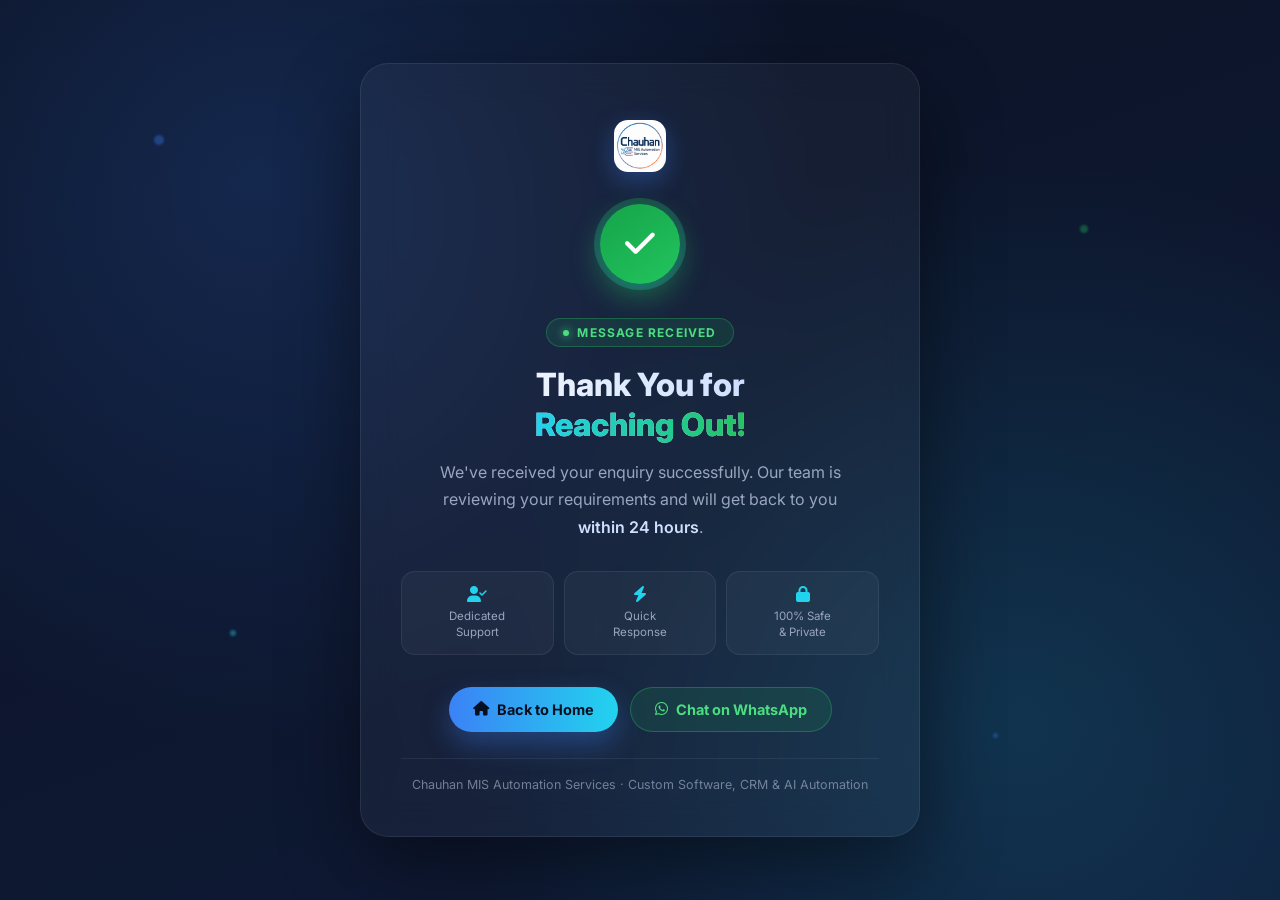
<file: thank-you.html>
<!doctype html>
<html lang="en">
  <head>
    <!-- Google Tag Manager -->
    <script>(function(w,d,s,l,i){w[l]=w[l]||[];w[l].push({'gtm.start':
    new Date().getTime(),event:'gtm.js'});var f=d.getElementsByTagName(s)[0],
    j=d.createElement(s),dl=l!='dataLayer'?'&l='+l:'';j.async=true;j.src=
    'https://www.googletagmanager.com/gtm.js?id='+i+dl;f.parentNode.insertBefore(j,f);
    })(window,document,'script','dataLayer','GTM-P8LDNHGG');</script>
    <!-- End Google Tag Manager -->

    <meta charset="UTF-8" />
    <meta name="viewport" content="width=device-width, initial-scale=1.0" />
    <title>Thank You | Chauhan MIS Automation Services</title>
    <meta name="robots" content="noindex, follow" />
    <link rel="icon" type="image/jpeg" href="image/LOGO.jpeg" />

    <link rel="preconnect" href="https://fonts.googleapis.com" />
    <link rel="preconnect" href="https://fonts.gstatic.com" crossorigin />
    <link
      href="https://fonts.googleapis.com/css2?family=Inter:wght@400;500;600;700;800&display=swap"
      rel="stylesheet"
    />
    <link
      rel="stylesheet"
      href="https://cdnjs.cloudflare.com/ajax/libs/font-awesome/6.5.2/css/all.min.css"
    />

    <style>
      :root {
        --ty-bg-1: #0b1224;
        --ty-bg-2: #0f1b38;
        --ty-blue: #3b82f6;
        --ty-cyan: #22d3ee;
        --ty-green: #22c55e;
        --ty-text: #e6ebf5;
        --ty-muted: #9aa5c0;
      }

      * {
        box-sizing: border-box;
      }

      html,
      body {
        margin: 0;
        padding: 0;
        height: 100%;
        font-family: "Inter", sans-serif;
        background: radial-gradient(
            circle at 20% 20%,
            rgba(59, 130, 246, 0.18),
            transparent 45%
          ),
          radial-gradient(
            circle at 80% 80%,
            rgba(34, 211, 238, 0.14),
            transparent 45%
          ),
          linear-gradient(160deg, var(--ty-bg-1), var(--ty-bg-2));
        color: var(--ty-text);
        overflow-x: hidden;
      }

      .ty-wrap {
        min-height: 100vh;
        display: flex;
        align-items: center;
        justify-content: center;
        padding: 32px 20px;
        position: relative;
      }

      /* subtle floating particles */
      .ty-particle {
        position: absolute;
        border-radius: 50%;
        background: rgba(59, 130, 246, 0.35);
        filter: blur(1px);
        animation: ty-float 9s ease-in-out infinite;
        pointer-events: none;
      }
      .ty-particle:nth-child(1) {
        width: 10px;
        height: 10px;
        top: 15%;
        left: 12%;
        animation-delay: 0s;
      }
      .ty-particle:nth-child(2) {
        width: 6px;
        height: 6px;
        top: 70%;
        left: 18%;
        background: rgba(34, 211, 238, 0.4);
        animation-delay: 1.5s;
      }
      .ty-particle:nth-child(3) {
        width: 8px;
        height: 8px;
        top: 25%;
        right: 15%;
        background: rgba(34, 197, 94, 0.35);
        animation-delay: 3s;
      }
      .ty-particle:nth-child(4) {
        width: 5px;
        height: 5px;
        bottom: 18%;
        right: 22%;
        animation-delay: 4.5s;
      }
      .ty-particle:nth-child(5) {
        width: 7px;
        height: 7px;
        bottom: 30%;
        left: 45%;
        background: rgba(34, 211, 238, 0.3);
        animation-delay: 2s;
      }

      @keyframes ty-float {
        0%,
        100% {
          transform: translateY(0) translateX(0);
          opacity: 0.5;
        }
        50% {
          transform: translateY(-24px) translateX(8px);
          opacity: 1;
        }
      }

      .ty-card {
        position: relative;
        width: 100%;
        max-width: 560px;
        background: rgba(255, 255, 255, 0.04);
        border: 1px solid rgba(255, 255, 255, 0.08);
        border-radius: 28px;
        padding: 56px 40px 44px;
        text-align: center;
        backdrop-filter: blur(18px);
        box-shadow: 0 30px 80px rgba(0, 0, 0, 0.45);
        opacity: 0;
        transform: translateY(24px) scale(0.97);
        animation: ty-card-in 0.7s cubic-bezier(0.22, 1, 0.36, 1) forwards;
      }

      @keyframes ty-card-in {
        to {
          opacity: 1;
          transform: translateY(0) scale(1);
        }
      }

      .ty-logo {
        width: 52px;
        height: 52px;
        border-radius: 14px;
        object-fit: cover;
        margin-bottom: 22px;
        box-shadow: 0 8px 24px rgba(59, 130, 246, 0.35);
      }

      /* success check circle */
      .ty-check-wrap {
        width: 92px;
        height: 92px;
        margin: 0 auto 28px;
        position: relative;
      }

      .ty-check-ring {
        position: absolute;
        inset: 0;
        border-radius: 50%;
        background: conic-gradient(
          from 0deg,
          var(--ty-green),
          var(--ty-cyan),
          var(--ty-green)
        );
        animation: ty-spin 3s linear infinite;
        opacity: 0.25;
      }

      @keyframes ty-spin {
        to {
          transform: rotate(360deg);
        }
      }

      .ty-check-circle {
        position: absolute;
        inset: 6px;
        border-radius: 50%;
        background: linear-gradient(145deg, #16a34a, #22c55e);
        display: flex;
        align-items: center;
        justify-content: center;
        box-shadow: 0 12px 30px rgba(34, 197, 94, 0.45);
        transform: scale(0);
        animation: ty-pop 0.55s cubic-bezier(0.34, 1.56, 0.64, 1) 0.35s forwards;
      }

      @keyframes ty-pop {
        to {
          transform: scale(1);
        }
      }

      .ty-check-circle i {
        font-size: 34px;
        color: #fff;
        opacity: 0;
        animation: ty-fade 0.3s ease 0.75s forwards;
      }

      @keyframes ty-fade {
        to {
          opacity: 1;
        }
      }

      .ty-eyebrow {
        display: inline-flex;
        align-items: center;
        gap: 8px;
        padding: 6px 16px;
        border-radius: 999px;
        background: rgba(34, 197, 94, 0.12);
        border: 1px solid rgba(34, 197, 94, 0.3);
        color: #4ade80;
        font-size: 12px;
        font-weight: 700;
        letter-spacing: 1.2px;
        text-transform: uppercase;
        margin-bottom: 18px;
      }

      .ty-eyebrow span.dot {
        width: 6px;
        height: 6px;
        border-radius: 50%;
        background: #4ade80;
        box-shadow: 0 0 8px #4ade80;
      }

      .ty-title {
        font-size: 32px;
        font-weight: 800;
        margin: 0 0 14px;
        line-height: 1.25;
        background: linear-gradient(90deg, #ffffff, #bcd4ff);
        -webkit-background-clip: text;
        background-clip: text;
        color: transparent;
      }

      .ty-title span {
        background: linear-gradient(90deg, var(--ty-cyan), var(--ty-green));
        -webkit-background-clip: text;
        background-clip: text;
        color: transparent;
      }

      .ty-sub {
        font-size: 16px;
        line-height: 1.7;
        color: var(--ty-muted);
        max-width: 420px;
        margin: 0 auto 30px;
      }

      .ty-sub strong {
        color: #cfe0ff;
        font-weight: 600;
      }

      .ty-info-grid {
        display: grid;
        grid-template-columns: repeat(3, 1fr);
        gap: 10px;
        margin-bottom: 32px;
      }

      .ty-info-item {
        background: rgba(255, 255, 255, 0.04);
        border: 1px solid rgba(255, 255, 255, 0.07);
        border-radius: 14px;
        padding: 14px 8px;
      }

      .ty-info-item i {
        font-size: 16px;
        color: var(--ty-cyan);
        margin-bottom: 6px;
        display: block;
      }

      .ty-info-item span {
        display: block;
        font-size: 11.5px;
        color: var(--ty-muted);
        line-height: 1.4;
      }

      .ty-buttons {
        display: flex;
        flex-wrap: wrap;
        gap: 12px;
        justify-content: center;
        margin-bottom: 26px;
      }

      .ty-btn {
        display: inline-flex;
        align-items: center;
        gap: 8px;
        padding: 13px 24px;
        border-radius: 999px;
        font-size: 14.5px;
        font-weight: 700;
        text-decoration: none;
        transition: transform 0.25s ease, box-shadow 0.25s ease;
        border: none;
        cursor: pointer;
      }

      .ty-btn-primary {
        background: linear-gradient(90deg, var(--ty-blue), var(--ty-cyan));
        color: #061021;
        box-shadow: 0 12px 28px rgba(59, 130, 246, 0.35);
      }

      .ty-btn-whatsapp {
        background: rgba(34, 197, 94, 0.12);
        border: 1px solid rgba(34, 197, 94, 0.35);
        color: #4ade80;
      }

      .ty-btn:hover {
        transform: translateY(-2px);
      }

      .ty-btn-primary:hover {
        box-shadow: 0 16px 34px rgba(59, 130, 246, 0.45);
      }

      .ty-footer-note {
        font-size: 12.5px;
        color: rgba(154, 165, 192, 0.7);
        border-top: 1px solid rgba(255, 255, 255, 0.07);
        padding-top: 18px;
      }

      @media (max-width: 480px) {
        .ty-card {
          padding: 44px 22px 32px;
          border-radius: 22px;
        }
        .ty-title {
          font-size: 26px;
        }
        .ty-info-grid {
          grid-template-columns: repeat(3, 1fr);
        }
        .ty-btn {
          width: 100%;
          justify-content: center;
        }
        .ty-buttons {
          flex-direction: column;
        }
      }
    </style>
  </head>
  <body>
    <!-- Google Tag Manager (noscript) -->
    <noscript><iframe src="https://www.googletagmanager.com/ns.html?id=GTM-P8LDNHGG"
      height="0" width="0" style="display:none;visibility:hidden"></iframe></noscript>
    <!-- End Google Tag Manager (noscript) -->

    <div class="ty-wrap">
      <span class="ty-particle"></span>
      <span class="ty-particle"></span>
      <span class="ty-particle"></span>
      <span class="ty-particle"></span>
      <span class="ty-particle"></span>

      <div class="ty-card">
        <img src="image/LOGO.jpeg" alt="Chauhan MIS" class="ty-logo" />

        <div class="ty-check-wrap">
          <div class="ty-check-ring"></div>
          <div class="ty-check-circle">
            <i class="fa-solid fa-check"></i>
          </div>
        </div>

        <div class="ty-eyebrow"><span class="dot"></span> Message Received</div>

        <h1 class="ty-title">Thank You for<br /><span>Reaching Out!</span></h1>

        <p class="ty-sub">
          We've received your enquiry successfully. Our team is reviewing your
          requirements and will get back to you <strong>within 24 hours</strong>.
        </p>

        <div class="ty-info-grid">
          <div class="ty-info-item">
            <i class="fa-solid fa-user-check"></i>
            <span>Dedicated<br />Support</span>
          </div>
          <div class="ty-info-item">
            <i class="fa-solid fa-bolt"></i>
            <span>Quick<br />Response</span>
          </div>
          <div class="ty-info-item">
            <i class="fa-solid fa-lock"></i>
            <span>100% Safe<br />&amp; Private</span>
          </div>
        </div>

        <div class="ty-buttons">
          <a href="/" class="ty-btn ty-btn-primary">
            <i class="fa-solid fa-house"></i> Back to Home
          </a>
          <a
            href="https://wa.me/918860145117"
            target="_blank"
            rel="noopener"
            class="ty-btn ty-btn-whatsapp"
          >
            <i class="fa-brands fa-whatsapp"></i> Chat on WhatsApp
          </a>
        </div>

        <div class="ty-footer-note">
          Chauhan MIS Automation Services &middot; Custom Software, CRM &amp; AI
          Automation
        </div>
      </div>
    </div>
  </body>
</html>
</file>
<file: style.css>
*{
    box-sizing:border-box;
}

body{
    margin:0;
    font-family:'Inter',sans-serif;
    background:#06111d;
}
.cm-simple-header,
.cm-simple-header *{
    box-sizing:border-box;
}

.cm-simple-header{
    width:100%;
    position:relative;
    z-index:999;

    font-family:'Inter',sans-serif;

    background:
        radial-gradient(
            circle at 70% 50%,
            rgba(0,121,255,.08),
            transparent 35%
        ),
        linear-gradient(
            180deg,
            #061526 0%,
            #04101d 100%
        );

    border-top:
        1px solid rgba(0,151,255,.25);

    border-bottom:
        1px solid rgba(0,151,255,.45);

    box-shadow:
        0 8px 28px rgba(0,0,0,.20);
}

.cm-simple-header-inner{
    width:100%;
    max-width:1500px;

    min-height:78px;

    margin:0 auto;

    padding:11px 38px;

    display:flex;
    align-items:center;
    justify-content:space-between;

    gap:30px;
}


/* =========================
   LOGO
========================= */

.cm-simple-logo{
    display:flex;
    align-items:center;

    text-decoration:none;
}

.cm-simple-logo img{
    display:block;

    width:auto;
    height:52px;

    max-width:230px;

    object-fit:contain;
}


/* =========================
   RIGHT ACTIONS
========================= */

.cm-simple-actions{
    display:flex;
    align-items:center;

    gap:12px;
}

.cm-simple-btn{
    min-height:46px;

    display:inline-flex;
    align-items:center;
    justify-content:center;

    gap:9px;

    padding:0 20px;

    border-radius:50px;

    color:#fff;

    text-decoration:none;

    font-size:13px;
    font-weight:700;

    white-space:nowrap;

    transition:
        transform .3s ease,
        box-shadow .3s ease,
        border-color .3s ease;
}


/* CONSULTATION */

.cm-simple-consult{
    border:
        1px solid
        rgba(0,168,255,.9);

    background:
        linear-gradient(
            135deg,
            #0ab7ff,
            #1265ff
        );

    box-shadow:
        0 8px 22px
        rgba(0,113,255,.24);
}

.cm-simple-consult:hover{
    transform:translateY(-2px);

    box-shadow:
        0 12px 28px
        rgba(0,130,255,.34);
}


/* WHATSAPP */

.cm-simple-whatsapp{
    border:
        1px solid
        rgba(40,225,116,.75);

    background:
        linear-gradient(
            135deg,
            rgba(10,61,41,.75),
            rgba(4,30,24,.95)
        );

    box-shadow:
        0 8px 20px
        rgba(0,180,90,.10);
}

.cm-simple-whatsapp:hover{
    transform:translateY(-2px);

    border-color:#2ee27c;

    box-shadow:
        0 10px 25px
        rgba(0,190,95,.16);
}


/* ICON */

.cm-simple-icon{
    width:22px;
    height:22px;

    display:flex;
    align-items:center;
    justify-content:center;

    border-radius:6px;

    border:
        1px solid
        rgba(255,255,255,.25);

    font-size:10px;
}

.cm-simple-wa{
    width:22px;
    height:22px;

    display:flex;
    align-items:center;
    justify-content:center;

    border-radius:50%;

    color:#38ee84;

    border:
        1px solid
        #38ee84;

    font-size:9px;
}

.cm-simple-arrow{
    font-size:17px;

    transition:
        transform .3s ease;
}

.cm-simple-consult:hover
.cm-simple-arrow{
    transform:translateX(3px);
}


/* =========================
   TABLET
========================= */

@media(max-width:850px){

    .cm-simple-header-inner{
        min-height:70px;

        padding:9px 24px;
    }

    .cm-simple-logo img{
        height:46px;

        max-width:190px;
    }

    .cm-simple-btn{
        min-height:42px;

        padding:0 15px;

        font-size:11px;
    }

}


/* =========================
   MOBILE
========================= */

@media(max-width:600px){

    .cm-simple-header-inner{
        min-height:64px;

        padding:8px 14px;

        gap:10px;
    }

    .cm-simple-logo img{
        height:38px;

        max-width:110px;
    }

    .cm-simple-actions{
        gap:6px;
    }

    .cm-simple-btn{
        min-height:36px;

        padding:0 9px;

        border-radius:30px;

        font-size:9px;

        gap:5px;
    }

    .cm-simple-icon,
    .cm-simple-wa{
        display:none;
    }

    .cm-simple-arrow{
        font-size:13px;
    }

}


/* =========================
   SMALL MOBILE
========================= */

@media(max-width:420px){

    .cm-simple-header-inner{
        padding:7px 10px;
    }

    .cm-simple-logo img{
        height:34px;

        max-width:90px;
    }

    .cm-simple-btn{
        min-height:34px;

        padding:0 8px;

        font-size:8px;
    }

    .cm-simple-arrow{
        display:none;
    }

}
/* HERO SECTION */

.chauhan-hero,
.chauhan-hero *{
    box-sizing:border-box;
}

.chauhan-hero{
    position:relative;

    width:100%;
    overflow:hidden;

    font-family:'Inter',sans-serif;

    color:#fff;

    background-image:
        url("image/hero-banner.png");

    background-size:cover;
    background-position:center;
    background-repeat:no-repeat;
}


/* OVERLAY */

.chauhan-hero-overlay{
    position:absolute;

    inset:0;

    z-index:1;

    background:
        linear-gradient(
            90deg,
            rgba(3,15,26,.93) 0%,
            rgba(3,15,26,.82) 40%,
            rgba(3,15,26,.60) 65%,
            rgba(3,15,26,.68) 100%
        );
}


/* MAIN CONTAINER */

.chauhan-hero-container{
    position:relative;
    z-index:2;

    width:100%;
    max-width:1500px;

    min-height:520px;

    margin:0 auto;

    padding:45px 50px;

    display:grid;

    grid-template-columns:
        minmax(0,1.05fr)
        minmax(430px,.95fr);

    align-items:center;

    gap:60px;
}


/* =====================================
   LEFT
===================================== */

.chauhan-hero-left{
    width:100%;
    max-width:670px;
}


.chauhan-small-title{
    margin-bottom:13px;

    color:#0bc4ff;

    font-size:12px;
    line-height:1.3;

    font-weight:800;

    letter-spacing:1.3px;

    text-transform:uppercase;
}


.chauhan-main-title{
    margin:0;

    color:#fff;

    font-size:42px;
    line-height:1.06;

    font-weight:800;

    letter-spacing:-1.5px;
}


.chauhan-main-title span{
    color:#0aafff;
}


.chauhan-subtitle{
    max-width:610px;

    margin-top:17px;

    color:#fff;

    font-size:16px;
    line-height:1.45;

    font-weight:700;
}


.chauhan-description{
    max-width:610px;

    margin:14px 0 0;

    color:#aebdca;

    font-size:15px;
    line-height:1.65;
}


/* BUTTONS */

.chauhan-buttons{
    display:flex;
    align-items:center;

    gap:12px;

    margin-top:23px;
}


.chauhan-btn{
    min-height:46px;

    padding:0 21px;

    display:inline-flex;
    align-items:center;
    justify-content:center;

    gap:9px;

    border-radius:50px;

    color:#fff;

    text-decoration:none;

    font-size:12px;
    font-weight:700;

    transition:.3s ease;
}


.chauhan-btn-primary{
    background:
        linear-gradient(
            135deg,
            #08aeff,
            #0766ff
        );

    box-shadow:
        0 10px 25px
        rgba(0,106,255,.25);
}


.chauhan-btn-whatsapp{
    border:
        1px solid
        rgba(255,255,255,.52);

    background:
        rgba(3,13,23,.55);
}


.chauhan-btn:hover{
    transform:translateY(-2px);
}


/* BENEFITS */

.chauhan-benefits{
    display:flex;
    align-items:center;

    gap:24px;

    margin-top:25px;
}


.chauhan-benefit{
    display:flex;
    align-items:center;

    gap:8px;

    color:#d2dde6;

    font-size:12px;

    white-space:nowrap;
}


.chauhan-benefit-icon{
    width:27px;
    height:27px;

    flex:0 0 27px;

    display:flex;
    align-items:center;
    justify-content:center;

    border-radius:50%;

    color:#10bcff;

    border:
        1px solid
        rgba(0,166,255,.42);

    background:
        rgba(0,125,255,.08);
}


/* =====================================
   RIGHT SIDE
===================================== */

.chauhan-hero-right{
    width:100%;

    display:flex;
    align-items:center;
    justify-content:center;
}


/* =====================================
   FORM
===================================== */

.hero-contact-form{
    width:100%;
    max-width:500px;

    padding:22px;

    border:
        1px solid
        rgba(0,164,255,.75);

    border-radius:16px;

    background:
        linear-gradient(
            145deg,
            rgba(5,27,45,.97),
            rgba(2,15,27,.98)
        );

    box-shadow:
        0 20px 45px rgba(0,0,0,.35),
        0 0 25px rgba(0,126,255,.07),
        inset 0 1px 0 rgba(255,255,255,.045);

    backdrop-filter:blur(12px);
}


/* FORM HEAD */

.hero-form-head{
    margin-bottom:14px;
}


.hero-form-head h3{
    margin:0;

    color:#fff;

    font-size:20px;
    line-height:1.2;

    font-weight:800;
}


.hero-form-head p{
    margin:4px 0 0;

    color:#91a6b7;

    font-size:10px;
    line-height:1.4;
}


/* ROW */

.hero-form-row{
    display:grid;

    grid-template-columns:
        repeat(2,minmax(0,1fr));

    gap:10px;
}


/* FIELD */

.hero-field{
    margin-bottom:10px;
}


.hero-field label{
    display:block;

    margin-bottom:5px;

    color:#fff;

    font-size:9px;
    line-height:1.2;

    font-weight:700;
}


.hero-field input,
.hero-field select,
.hero-field textarea{
    display:block;

    width:100%;

    margin:0;

    border:
        1px solid
        rgba(91,147,185,.55);

    border-radius:6px;

    outline:none;

    color:#e9f1f7;

    background:#0b293d;

    font-family:'Inter',sans-serif;

    font-size:10px;

    transition:.25s ease;
}


.hero-field input{
    height:37px;

    padding:0 11px;
}


.hero-field select{
    height:37px;

    padding:0 11px;

    cursor:pointer;
}


.hero-field textarea{
    height:75px;

    padding:10px 11px;

    resize:none;
}


.hero-field input::placeholder,
.hero-field textarea::placeholder{
    color:#6a8294;
}


.hero-field input:focus,
.hero-field select:focus,
.hero-field textarea:focus{
    border-color:#0abaff;

    background:#0b2e45;

    box-shadow:
        0 0 0 2px
        rgba(0,174,255,.07);
}


/* SUBMIT */

.hero-form-btn{
    min-height:38px;

    padding:0 17px;

    display:inline-flex;
    align-items:center;
    justify-content:center;

    gap:8px;

    border:0;

    border-radius:50px;

    color:#fff;

    background:
        linear-gradient(
            135deg,
            #08b7ff,
            #1769ff
        );

    font-family:'Inter',sans-serif;

    font-size:10px;
    font-weight:700;

    cursor:pointer;

    box-shadow:
        0 8px 20px
        rgba(0,105,255,.25);

    transition:.3s ease;
}


.hero-form-btn:hover{
    transform:translateY(-2px);
}


.hero-form-note{
    margin-top:8px;

    color:#718699;

    font-size:7px;
}


/* =====================================
   1200px
===================================== */

@media(max-width:1200px){

    .chauhan-hero-container{
        padding:40px;

        grid-template-columns:
            minmax(0,1fr)
            minmax(400px,.9fr);

        gap:35px;
    }


    .chauhan-main-title{
        font-size:38px;
    }

}


/* =====================================
   TABLET
===================================== */

@media(max-width:900px){

    .chauhan-hero-overlay{
        background:
            rgba(3,14,25,.83);
    }


    .chauhan-hero-container{
        min-height:auto;

        padding:40px 35px;

        grid-template-columns:1fr;

        gap:35px;
    }


    .chauhan-hero-left{
        max-width:700px;

        margin:0 auto;

        text-align:center;
    }


    .chauhan-subtitle,
    .chauhan-description{
        margin-left:auto;
        margin-right:auto;
    }


    .chauhan-buttons,
    .chauhan-benefits{
        justify-content:center;
    }


    .hero-contact-form{
        max-width:650px;

        margin:0 auto;
    }

}


/* =====================================
   MOBILE
===================================== */

@media(max-width:600px){

    .chauhan-hero-container{
        padding:32px 20px;

        gap:28px;
    }


    .chauhan-main-title{
        font-size:30px;

        line-height:1.12;
    }


    .chauhan-subtitle{
        font-size:15px;
    }


    .chauhan-description{
        font-size:14px;
    }


    .chauhan-buttons{
        flex-direction:column;
    }


    .chauhan-btn{
        width:100%;
    }


    .chauhan-benefits{
        display:grid;

        grid-template-columns:
            repeat(2,1fr);

        gap:12px;
    }


    .chauhan-benefit{
        white-space:normal;
    }


    .hero-contact-form{
        max-width:100%;

        padding:18px 15px;
    }


    .hero-form-row{
        grid-template-columns:1fr;
    }


    .hero-form-head h3{
        font-size:19px;
    }


    .hero-field input,
    .hero-field select{
        height:40px;

        font-size:11px;
    }


    .hero-field textarea{
        height:85px;

        font-size:11px;
    }


    .hero-form-btn{
        width:100%;

        min-height:42px;

        font-size:11px;
    }

}

/* ...................... */

 .cms-challenge-section{
    width:100%;
    position:relative;
    overflow:hidden;
    font-family:'Inter',sans-serif;
    color:#fff;

    background:
        linear-gradient(
            rgba(3,16,28,.86),
            rgba(3,16,28,.92)
        ),
        url("image/sc_banner.png");

    background-size:cover;
    background-position:center;
    background-repeat:no-repeat;
}

.cms-challenge-inner{
    max-width:1600px;

    margin:0 auto;

    padding:50px;
}

.cms-heading{
    max-width:760px;

    margin:0 auto;

    text-align:center;
}


.cms-tag{
    margin-bottom:10px;

    color:#18bdff;

    font-size:14px;

    line-height:1.3;

    font-weight:700;

    letter-spacing:1.4px;

    text-transform:uppercase;
}


.cms-heading h2{
    margin:0;

    font-size:46px;

    line-height:1.08;

    font-weight:800;

    letter-spacing:-1.5px;

    color:#fff;
}


.cms-heading h2 span{
    display:block;

    color:#14baff;
}


.cms-heading p{
    max-width:720px;

    margin:15px auto 0;

    font-size:17px;

    line-height:1.65;

    color:#aebcca;
}

.cms-flow-grid{
    max-width:1200px;

    margin:32px auto 0;

    display:grid;

    grid-template-columns:
        repeat(6,1fr);

    gap:8px;

    perspective:1200px;
}

.cms-flow-item{
    position:relative;

    display:flex;

    flex-direction:column;

    align-items:center;
}

.cms-card{
    position:relative;

    width:100%;

    min-height:125px;

    padding:9px 7px 10px;

    display:flex;

    flex-direction:column;

    align-items:center;

    justify-content:center;

    gap:5px;

    text-align:center;

    border-radius:7px;

    background:
        linear-gradient(
            145deg,
            #10283c 0%,
            #081a29 55%,
            #05121d 100%
        );

    border:
        1px solid
        rgba(52,118,168,.38);

    transform:
        perspective(800px)
        rotateX(3deg);

    transform-style:
        preserve-3d;

    box-shadow:
        0 5px 0 #030d16,
        0 11px 20px rgba(0,0,0,.32),
        inset 0 1px 0 rgba(255,255,255,.08),
        inset 0 -15px 20px rgba(0,0,0,.08);

    transition:
        transform .35s ease,
        box-shadow .35s ease,
        border-color .35s ease;
}


.cms-card::before{
    content:"";

    position:absolute;

    left:2px;
    right:2px;
    top:1px;

    height:45%;

    border-radius:
        6px 6px 18px 18px;

    background:
        linear-gradient(
            180deg,
            rgba(79,180,255,.09),
            transparent
        );

    pointer-events:none;
}


.cms-card:hover{
    transform:
        perspective(800px)
        rotateX(-5deg)
        translateY(-5px);

    border-color:
        rgba(11,172,255,.7);

    box-shadow:
        0 6px 0 #030d16,
        0 18px 30px rgba(0,110,255,.18),
        inset 0 1px 0 rgba(255,255,255,.1);
}

.cms-icon-wrap{
    width:44px;

    height:44px;

    position:relative;

    display:flex;

    align-items:center;

    justify-content:center;

    transform:
        translateZ(18px);
}


.cms-3d-icon{
    display:block;

    width:44px;

    height:44px;

    object-fit:contain;

    object-position:center;

    filter:
        drop-shadow(
            0 8px 9px
            rgba(0,0,0,.25)
        );

    transition:
        transform .35s ease;
}


.cms-card:hover
.cms-3d-icon{
    transform:
        translateY(-3px)
        scale(1.07);
}



/* ========================================
   TEXT
======================================== */

.cms-card-title{
    position:relative;

    z-index:2;

    color:#f3f7fb;

    font-size:16px;

    line-height:1.24;

    font-weight:600;

    transform:
        translateZ(10px);
}

.cms-connector{
    width:100%;

    height:32px;

    position:relative;

    display:flex;

    flex-direction:column;

    align-items:center;

    justify-content:flex-end;
}


.cms-connector span{
    display:block;

    width:1px;

    height:20px;

    background:
        linear-gradient(
            180deg,
            rgba(0,132,255,.15),
            rgba(0,177,255,.95)
        );

    box-shadow:
        0 0 7px
        rgba(0,169,255,.5);
}


.cms-up-arrow{
    margin-top:-3px;

    color:#18bfff;

    font-size:11px;

    line-height:10px;

    text-shadow:
        0 0 8px
        rgba(0,169,255,.75);

    animation:
        cmsUpArrow
        1.6s
        ease-in-out
        infinite;
}



/* stagger animation */

.cms-flow-item:nth-child(2)
.cms-up-arrow{
    animation-delay:.15s;
}

.cms-flow-item:nth-child(3)
.cms-up-arrow{
    animation-delay:.30s;
}

.cms-flow-item:nth-child(4)
.cms-up-arrow{
    animation-delay:.45s;
}

.cms-flow-item:nth-child(5)
.cms-up-arrow{
    animation-delay:.60s;
}

.cms-flow-item:nth-child(6)
.cms-up-arrow{
    animation-delay:.75s;
}



/* ========================================
   RESULT
======================================== */

.cms-result{
    max-width:660px;

    margin:0 auto;

    perspective:900px;
}


.cms-result-bar{
    position:relative;

    min-height:38px;

    padding:
        0 45px
        0 18px;

    display:flex;

    align-items:center;

    justify-content:center;

    border-radius:30px;

    overflow:hidden;

    background:
        linear-gradient(
            180deg,
            rgba(5,89,166,.8),
            rgba(3,47,88,.95)
        );

    border:
        1px solid
        rgba(0,167,255,.9);

    transform:
        perspective(800px)
        rotateX(-2deg);

    box-shadow:
        0 4px 0 #03182b,
        0 8px 22px rgba(0,104,255,.17),
        inset 0 1px 0 rgba(255,255,255,.12),
        inset 0 -8px 16px rgba(0,0,0,.13);
}


.cms-result-bar::before{
    content:"";

    position:absolute;

    left:-180px;
    top:0;

    width:150px;

    height:100%;

    background:
        linear-gradient(
            90deg,
            transparent,
            rgba(103,210,255,.13),
            transparent
        );

    transform:
        skewX(-22deg);

    animation:
        cmsBarShine
        5s
        linear
        infinite;
}


.cms-result-bar span{
    position:relative;

    z-index:2;

    color:#f2f8fd;

    font-size:15px;

    line-height:1.3;

    font-weight:600;

    text-align:center;
}



/* circle arrow */

.cms-result-arrow{
    position:absolute;

    z-index:3;

    right:4px;

    top:50%;

    transform:
        translateY(-50%);

    width:30px;

    height:30px;

    display:flex;

    align-items:center;

    justify-content:center;

    border-radius:50%;

    color:white;

    font-size:17px;

    background:
        linear-gradient(
            145deg,
            #16baff,
            #0871ff
        );

    box-shadow:
        0 3px 7px rgba(0,0,0,.3),
        0 0 13px rgba(0,150,255,.35);

    animation:
        cmsResultArrow
        1.8s
        ease-in-out
        infinite;
}



/* ========================================
   ANIMATIONS
======================================== */

@keyframes cmsUpArrow{

    0%,
    100%{
        transform:
            translateY(2px);

        opacity:.65;
    }

    50%{
        transform:
            translateY(-3px);

        opacity:1;
    }

}


@keyframes cmsResultArrow{

    0%,
    100%{
        margin-right:0;
    }

    50%{
        margin-right:-3px;
    }

}


@keyframes cmsBarShine{

    from{
        left:-180px;
    }

    to{
        left:110%;
    }

}



/* ========================================
   1200 PX
======================================== */

@media(max-width:1200px){

    .cms-challenge-inner{
        padding:50px;
    }


    .cms-heading h2{
        font-size:40px;
    }


    .cms-heading p{
        font-size:17px;
    }


    .cms-flow-grid{
        max-width:1000px;
    }

}



/* ========================================
   TABLET
======================================== */

@media(max-width:900px){

    .cms-challenge-inner{
        padding:35px;
    }


    .cms-heading h2{
        font-size:38px;
    }


    .cms-flow-grid{
        max-width:700px;

        grid-template-columns:
            repeat(3,1fr);

        gap:
            12px 10px;
    }


    .cms-result{
        max-width:560px;
    }

}



/* ========================================
   MOBILE
======================================== */

@media(max-width:600px){

    .cms-challenge-inner{
        padding:
            35px 20px;
    }


    .cms-tag{
        font-size:13px;
    }


    .cms-heading h2{
        font-size:30px;

        line-height:1.12;
    }


    .cms-heading p{
        font-size:16px;

        line-height:1.6;
    }


    .cms-flow-grid{
        max-width:100%;

        margin-top:27px;

        grid-template-columns:
            repeat(2,1fr);

        gap:10px;
    }


    .cms-card{
        min-height:150px;
    }


    .cms-icon-wrap{
        width:48px;

        height:48px;
    }


    .cms-3d-icon{
        width:48px;

        height:48px;
    }


    .cms-card-title{
        font-size:15px;
    }


    .cms-connector{
        height:29px;
    }


    .cms-connector span{
        height:17px;
    }


    .cms-result{
        max-width:100%;
    }


    .cms-result-bar{
        min-height:42px;

        padding:
            7px 44px
            7px 14px;
    }


    .cms-result-bar span{
        font-size:14px;
    }

}



/* ========================================
   SMALL MOBILE
======================================== */

@media(max-width:400px){

    .cms-heading h2{
        font-size:27px;
    }


    .cms-card-title{
        font-size:15px;
    }


    .cms-result-bar span{
        font-size:14px;
    }

}
/* ========================================
   SECTION
======================================== */

.mis-core-services{
    width:100%;
    overflow:hidden;

    font-family:'Inter',sans-serif;

    color:#fff;

    background:
        radial-gradient(
            circle at 12% 20%,
            rgba(0,126,255,.08),
            transparent 30%
        ),
        radial-gradient(
            circle at 88% 75%,
            rgba(0,126,255,.05),
            transparent 32%
        ),
        linear-gradient(
            180deg,
            #071521 0%,
            #06111d 100%
        );
}


.mis-core-inner{
    max-width:1600px;
    margin:0 auto;

    padding:50px;
}


/* ========================================
   HEADING
======================================== */

.mis-core-head{
    display:flex;
    align-items:flex-end;
    justify-content:space-between;

    gap:30px;

    margin-bottom:22px;
}


.mis-core-tag{
    display:flex;
    align-items:center;

    gap:6px;

    margin-bottom:7px;

    color:#19bdff;

    font-size:14px;
    font-weight:700;

    letter-spacing:1.1px;

    text-transform:uppercase;
}


.mis-core-tag span{
    width:27px;
    height:27px;

    display:flex;
    align-items:center;
    justify-content:center;

    border-radius:50%;

    border:1px solid #19bdff;

    font-size:11px;
}


.mis-core-head h2{
    margin:0;

    color:#fff;

    font-size:34px;
    line-height:1.15;

    font-weight:800;

    letter-spacing:-1px;
}


.mis-core-head-text{
    margin:0 0 5px;

    color:#aebbc8;

    font-size:14px;
    line-height:1.45;
}


/* ========================================
   GRID
======================================== */

.mis-core-grid{
    display:grid;

    grid-template-columns:
        repeat(4,minmax(0,1fr));

    gap:20px;

    align-items:stretch;

    perspective:1400px;
}


/* ========================================
   CARD
======================================== */

.mis-core-card{
    min-width:0;

    display:flex;
    flex-direction:column;

    padding:
        14px 18px
        14px;

    border-radius:22px;

    overflow:hidden;

    transform-style:preserve-3d;

    transition:
        transform .35s ease,
        box-shadow .35s ease,
        border-color .35s ease;
}


/* ========================================
   BLUE
======================================== */

.card-blue{
    border:
        1px solid
        rgba(37,145,255,.62);

    background:
        radial-gradient(
            ellipse at 50% 0%,
            rgba(36,134,255,.42),
            transparent 48%
        ),
        linear-gradient(
            155deg,
            #153657 0%,
            #0b2137 55%,
            #071521 100%
        );

    box-shadow:
        inset 0 1px 0 rgba(255,255,255,.08),
        0 14px 28px rgba(0,0,0,.22);
}


/* ========================================
   PURPLE
======================================== */

.card-purple{
    border:
        1px solid
        rgba(126,83,255,.66);

    background:
        radial-gradient(
            ellipse at 50% 0%,
            rgba(116,73,255,.45),
            transparent 48%
        ),
        linear-gradient(
            155deg,
            #29205a 0%,
            #181731 55%,
            #091522 100%
        );

    box-shadow:
        inset 0 1px 0 rgba(255,255,255,.08),
        0 14px 28px rgba(0,0,0,.22);
}


/* ========================================
   ORANGE
======================================== */

.card-orange{
    border:
        1px solid
        rgba(255,147,56,.67);

    background:
        radial-gradient(
            ellipse at 50% 0%,
            rgba(255,137,40,.42),
            transparent 48%
        ),
        linear-gradient(
            155deg,
            #472f1e 0%,
            #281e18 55%,
            #0d161d 100%
        );

    box-shadow:
        inset 0 1px 0 rgba(255,255,255,.08),
        0 14px 28px rgba(0,0,0,.22);
}


/* ========================================
   GREEN
======================================== */

.card-green{
    border:
        1px solid
        rgba(35,210,150,.64);

    background:
        radial-gradient(
            ellipse at 50% 0%,
            rgba(21,200,140,.40),
            transparent 48%
        ),
        linear-gradient(
            155deg,
            #174139 0%,
            #112b26 55%,
            #081720 100%
        );

    box-shadow:
        inset 0 1px 0 rgba(255,255,255,.08),
        0 14px 28px rgba(0,0,0,.22);
}

.mis-core-image-box{
    width:100%;

    height:115px;

    display:flex;
    align-items:center;
    justify-content:center;

    padding:
        0 5px 4px;

    margin-bottom:4px;

    overflow:hidden;
}
.mis-core-image{
    display:block;

    width:100%;

    max-width:250px;

    height:250px;

    object-fit:contain;

    object-position:center;

    filter:
        drop-shadow(
            0 12px 14px
            rgba(0,0,0,.35)
        );

    animation:
        misCoreFloat
        4s
        ease-in-out
        infinite;
}


.mis-core-card:nth-child(2)
.mis-core-image{
    animation-delay:.4s;
}


.mis-core-card:nth-child(3)
.mis-core-image{
    animation-delay:.8s;
}


.mis-core-card:nth-child(4)
.mis-core-image{
    animation-delay:1.2s;
}


/* ========================================
   CONTENT
======================================== */

.mis-core-content{
    flex:0 0 auto;

    padding:
        0 2px;
}


.mis-core-content h3{
    margin:
        0 0 6px;

    color:#fff;

    font-size:18px;

    line-height:1.15;

    font-weight:800;

    letter-spacing:-.25px;
}


.mis-core-content p{
    margin:0;

    color:#c3cdd6;

    font-size:13px;

    line-height:1.42;
}


/* ========================================
   BOTTOM
======================================== */

.mis-core-bottom{
    margin-top:14px;

    display:flex;

    align-items:flex-end;

    justify-content:space-between;

    gap:12px;
}


.mis-core-bottom a{
    display:inline-flex;

    align-items:center;

    gap:7px;

    text-decoration:none;

    font-size:13px;

    line-height:1;

    font-weight:700;

    transition:gap .3s ease;
}


.mis-core-bottom a:hover{
    gap:11px;
}


.card-blue .mis-core-bottom a{
    color:#20c4ff;
}


.card-purple .mis-core-bottom a{
    color:#aa8cff;
}


.card-orange .mis-core-bottom a{
    color:#ffad55;
}


.card-green .mis-core-bottom a{
    color:#4ee5b2;
}


/* NUMBER */

.mis-core-number{
    flex:0 0 auto;

    font-size:22px;

    line-height:.9;

    font-weight:700;

    opacity:.8;
}


.card-blue .mis-core-number{
    color:#5aaaff;
}


.card-purple .mis-core-number{
    color:#9c7dff;
}


.card-orange .mis-core-number{
    color:#ffa44c;
}


.card-green .mis-core-number{
    color:#41daa6;
}


/* ========================================
   HOVER
======================================== */

.mis-core-card:hover{
    transform:
        perspective(1100px)
        rotateX(-3deg)
        translateY(-6px);
}


.card-blue:hover{
    box-shadow:
        0 22px 36px
        rgba(0,110,255,.16);
}


.card-purple:hover{
    box-shadow:
        0 22px 36px
        rgba(112,67,255,.16);
}


.card-orange:hover{
    box-shadow:
        0 22px 36px
        rgba(255,125,28,.15);
}


.card-green:hover{
    box-shadow:
        0 22px 36px
        rgba(19,200,140,.15);
}


/* ========================================
   IMAGE ANIMATION
======================================== */

@keyframes misCoreFloat{

    0%,
    100%{
        transform:translateY(0);
    }

    50%{
        transform:translateY(-5px);
    }
}


@media(max-width:1200px){

    .mis-core-inner{
        padding:45px 35px;
    }


    .mis-core-head h2{
        font-size:32px;
    }


    .mis-core-grid{
        gap:15px;
    }


    .mis-core-card{
        padding:
            13px 15px
            13px;
    }


    .mis-core-image-box{
        height:110px;
    }


    .mis-core-image{
        max-width:250px;

        height:250px;
    }


    .mis-core-content h3{
        font-size:17px;
    }

}

@media(max-width:900px){

    .mis-core-inner{
        padding:35px;
    }


    .mis-core-head{
        flex-direction:column;

        align-items:flex-start;

        gap:7px;
    }


    .mis-core-head h2{
        font-size:30px;
    }


    .mis-core-grid{
        grid-template-columns:
            repeat(2,minmax(0,1fr));

        gap:16px;
    }


    .mis-core-image-box{
        height:125px;
    }


    .mis-core-image{
        max-width:250px;

        height:250px;
    }

}

@media(max-width:600px){

    .mis-core-inner{
        padding:
            35px 20px;
    }


    .mis-core-tag{
        font-size:13px;
    }


    .mis-core-head h2{
        font-size:30px;

        line-height:1.18;
    }


    .mis-core-head-text{
        font-size:14px;
    }


    .mis-core-grid{
        grid-template-columns:
            repeat(2,minmax(0,1fr));

        gap:10px;
    }


    .mis-core-card{
        padding:
            10px 11px
            11px;

        border-radius:15px;
    }


    .mis-core-image-box{
        height:92px;

        margin-bottom:3px;
    }


    .mis-core-image{
        width:100%;

        max-width:200px;

        height:200px;
    }


    .mis-core-content h3{
        font-size:15px;

        line-height:1.18;
    }


    .mis-core-content p{
        font-size:12px;

        line-height:1.4;
    }


    .mis-core-bottom{
        margin-top:11px;

        gap:6px;
    }


    .mis-core-bottom a{
        font-size:12px;
    }


    .mis-core-number{
        font-size:18px;
    }

}

@media(max-width:400px){

    .mis-core-grid{
        grid-template-columns:1fr;
    }


    .mis-core-image-box{
        height:120px;
    }


    .mis-core-image{
        max-width:225px;

        height:225px;
    }

}
.mis-faq-section{
    width:100%;
    overflow:hidden;

    font-family:'Inter',sans-serif;
    color:#fff;

    background:
        radial-gradient(
            circle at 12% 25%,
            rgba(0,130,255,.08),
            transparent 30%
        ),
        radial-gradient(
            circle at 90% 60%,
            rgba(0,115,255,.05),
            transparent 30%
        ),
        linear-gradient(
            180deg,
            #071521 0%,
            #06111d 100%
        );
}


.mis-faq-inner{
    max-width:1600px;
    margin:0 auto;

    padding:50px;

    display:grid;
    grid-template-columns:34% 66%;

    gap:50px;

    align-items:start;
}


.mis-faq-left{
    padding-top:3px;
}


.mis-faq-tag{
    margin-bottom:10px;

    color:#18bdff;

    font-size:14px;
    font-weight:700;

    letter-spacing:1.2px;

    text-transform:uppercase;
}


.mis-faq-left h2{
    margin:0;

    color:#fff;

    font-size:46px;
    line-height:1.05;

    font-weight:800;

    letter-spacing:-1.7px;
}


.mis-faq-left p{
    max-width:390px;

    margin:16px 0 0;

    color:#aebbc8;

    font-size:17px;
    line-height:1.6;
}


.mis-faq-btn{
    margin-top:24px;

    min-height:48px;

    padding:0 22px;

    display:inline-flex;
    align-items:center;
    justify-content:center;

    gap:10px;

    border-radius:50px;

    color:#fff;

    background:
        linear-gradient(
            135deg,
            #0aa1ff,
            #0666ff
        );

    text-decoration:none;

    font-size:14px;
    font-weight:700;

    box-shadow:
        0 10px 26px
        rgba(0,111,255,.28);

    transition:.3s ease;
}


.mis-faq-btn:hover{
    transform:translateY(-3px);

    box-shadow:
        0 15px 34px
        rgba(0,120,255,.38);
}


.mis-faq-accordion{
    display:flex;
    flex-direction:column;

    gap:9px;
}


/* ITEM */

.mis-faq-item{
    overflow:hidden;

    border-radius:10px;

    border:
        1px solid
        rgba(47,106,151,.28);

    background:
        linear-gradient(
            145deg,
            rgba(12,31,47,.96),
            rgba(6,18,29,.98)
        );

    box-shadow:
        inset 0 1px 0
        rgba(255,255,255,.03);

    transition:
        border-color .3s ease,
        box-shadow .3s ease;
}


.mis-faq-item.active{
    border-color:
        rgba(0,156,255,.48);

    box-shadow:
        0 10px 28px
        rgba(0,97,180,.08),
        inset 0 1px 0
        rgba(255,255,255,.04);
}


/* QUESTION */

.mis-faq-question{
    width:100%;

    min-height:52px;

    padding:
        0 15px 0 18px;

    display:flex;
    align-items:center;
    justify-content:space-between;

    gap:20px;

    border:0;
    outline:0;

    background:transparent;

    color:#eef5fb;

    font-family:'Inter',sans-serif;

    font-size:14px;
    line-height:1.4;

    font-weight:600;

    text-align:left;

    cursor:pointer;
}


.mis-faq-question > span:first-child{
    flex:1;
}


/* PLUS / MINUS */

.mis-faq-icon{
    width:26px;
    height:26px;

    flex:0 0 26px;

    display:flex;
    align-items:center;
    justify-content:center;

    border-radius:50%;

    color:#20bfff;

    background:
        rgba(0,146,255,.08);

    border:
        1px solid
        rgba(0,159,255,.25);

    font-size:16px;
    font-weight:500;

    line-height:1;

    transition:
        transform .3s ease,
        background .3s ease;
}


.mis-faq-item.active
.mis-faq-icon{
    background:
        rgba(0,151,255,.13);

    transform:rotate(180deg);
}


/* =========================================
   ANSWER
========================================= */

.mis-faq-answer{
    display:grid;

    grid-template-rows:0fr;

    transition:
        grid-template-rows .38s ease;
}


.mis-faq-item.active
.mis-faq-answer{
    grid-template-rows:1fr;
}


.mis-faq-answer-inner{
    overflow:hidden;

    padding:
        0 52px 0 18px;

    color:#aebbc8;

    font-size:13px;
    line-height:1.6;

    opacity:0;

    transform:translateY(-5px);

    transition:
        opacity .3s ease,
        transform .3s ease,
        padding .3s ease;
}


.mis-faq-item.active
.mis-faq-answer-inner{
    padding:
        0 52px 16px 18px;

    opacity:1;

    transform:translateY(0);
}

@media(max-width:1200px){

    .mis-faq-inner{
        padding:50px;

        grid-template-columns:35% 65%;

        gap:35px;
    }


    .mis-faq-left h2{
        font-size:40px;
    }

}

@media(max-width:900px){

    .mis-faq-inner{
        padding:35px;

        grid-template-columns:1fr;

        gap:30px;
    }


    .mis-faq-left{
        text-align:center;
    }


    .mis-faq-left h2{
        font-size:38px;
    }


    .mis-faq-left p{
        margin-left:auto;
        margin-right:auto;
    }


    .mis-faq-accordion{
        max-width:760px;

        width:100%;

        margin:0 auto;
    }

}

@media(max-width:600px){

    .mis-faq-inner{
        padding:
            35px 20px;
    }


    .mis-faq-tag{
        font-size:13px;
    }


    .mis-faq-left h2{
        font-size:30px;

        line-height:1.1;
    }


    .mis-faq-left p{
        font-size:16px;

        line-height:1.55;
    }


    .mis-faq-btn{
        min-height:46px;

        font-size:13px;
    }


    .mis-faq-question{
        min-height:54px;

        padding:
            10px 12px 10px 14px;

        gap:12px;

        font-size:14px;
    }


    .mis-faq-icon{
        width:25px;
        height:25px;

        flex:0 0 25px;
    }


    .mis-faq-answer-inner{
        font-size:13px;
    }


    .mis-faq-item.active
    .mis-faq-answer-inner{
        padding:
            0 42px 14px 14px;
    }

}

@media(max-width:400px){

    .mis-faq-left h2{
        font-size:27px;
    }

}


/* form section  */

  .cm-contact,
.cm-contact *{
  box-sizing:border-box;
}

.cm-contact{
  width:100%;
  overflow:hidden;
  font-family:'Inter',sans-serif;
  color:#fff;

  background:
    radial-gradient(
      circle at 15% 20%,
      rgba(0,137,255,.10),
      transparent 32%
    ),
    radial-gradient(
      circle at 90% 35%,
      rgba(0,119,255,.08),
      transparent 32%
    ),
    #06131f;
}

.cm-contact-inner{
  width:100%;
  max-width:1600px;
  margin:auto;
  padding:55px 50px;
}

.cm-contact-heading{
  text-align:center;
  margin-bottom:42px;
}

.cm-contact-label{
  display:flex;
  justify-content:center;
  align-items:center;
  gap:14px;

  margin-bottom:8px;

  color:#d7eaff;
  font-size:13px;
  font-weight:700;
  letter-spacing:2px;
}

.cm-contact-label span{
  width:55px;
  height:1px;
  background:#11baff;
}

.cm-contact-heading h2{
  margin:0;

  font-size:46px;
  line-height:1.1;
  font-weight:800;
  letter-spacing:-1.5px;
}

.cm-contact-heading h2 span{
  color:#079dff;
}

.cm-contact-heading p{
  margin:13px 0 0;

  color:#aebed0;
  font-size:17px;
}

.cm-contact-grid{
  display:grid;
  grid-template-columns:42% 58%;
  gap:28px;
}

.cm-contact-left{
  display:flex;
  flex-direction:column;
  gap:11px;
}

.cm-contact-card{
  min-height:92px;

  display:flex;
  align-items:center;

  padding:15px 20px;

  border:1px solid rgba(23,135,205,.38);
  border-radius:17px;

  color:#fff;
  text-decoration:none;

  background:
    linear-gradient(
      135deg,
      rgba(10,35,54,.94),
      rgba(5,22,35,.94)
    );

  transition:.3s ease;
}

.cm-contact-card:hover{
  transform:translateY(-3px);
  border-color:#078fff;

  box-shadow:
    0 12px 30px
    rgba(0,119,255,.10);
}


/* ICON */

.cm-contact-icon{
  width:58px;
  height:58px;
  flex:0 0 58px;

  display:flex;
  align-items:center;
  justify-content:center;

  margin-right:20px;

  border-radius:15px;

  color:#fff;
  font-size:25px;
  font-weight:700;

  box-shadow:
    inset 0 1px 1px rgba(255,255,255,.25),
    0 10px 20px rgba(0,0,0,.18);
}

.cm-phone{
  background:
    linear-gradient(145deg,#15b6ff,#0864ff);
}

.cm-whatsapp{
  background:
    linear-gradient(145deg,#10dc91,#00a85e);
}

.cm-email{
  background:
    linear-gradient(145deg,#9d56ff,#5a20ec);
}

.cm-location{
  background:
    linear-gradient(145deg,#ffbf2f,#ff8b00);
}


/* DETAILS */

.cm-contact-details{
  flex:1;
}

.cm-contact-details small{
  display:block;

  margin-bottom:5px;

  color:#afbed0;

  font-size:14px;
}

.cm-contact-details strong{
  display:block;

  color:#fff;

  font-size:17px;
  line-height:1.3;
  font-weight:700;
}

.cm-contact-arrow{
  width:42px;
  height:42px;

  display:flex;
  align-items:center;
  justify-content:center;

  border-radius:50%;

  color:#08b9ff;

  background:#07305a;

  font-size:22px;

  transition:.3s ease;
}

.cm-contact-card:hover
.cm-contact-arrow{
  transform:translateX(4px);
}

.cm-contact-cta{
  position:relative;
  overflow:hidden;

  margin-top:5px;

  padding:25px;

  min-height:230px;

  border:1px solid #078cff;
  border-radius:18px;

  background:
    radial-gradient(
      circle at 85% 50%,
      rgba(0,108,255,.24),
      transparent 35%
    ),
    linear-gradient(
      135deg,
      #082138,
      #06121e
    );
}

.cm-cta-content{
  position:relative;
  z-index:2;
}

.cm-contact-cta h3{
  margin:0;

  font-size:25px;
  line-height:1.12;
  font-weight:800;
}

.cm-contact-cta h3 span{
  color:#10a9ff;
}

.cm-contact-cta p{
  max-width:390px;

  margin:12px 0 18px;

  color:#afbed0;

  font-size:14px;
  line-height:1.5;
}


/* GLOBE EFFECT */

.cm-globe{
  position:absolute;

  width:200px;
  height:200px;

  right:-35px;
  bottom:-65px;

  border-radius:50%;

  border:1px solid rgba(0,151,255,.25);

  background:
    radial-gradient(
      circle,
      rgba(0,116,255,.18),
      transparent 67%
    );

  box-shadow:
    0 0 60px rgba(0,125,255,.18);
}


/* CTA BUTTONS */

.cm-cta-buttons{
  display:flex;
  flex-wrap:wrap;
  gap:10px;
}

.cm-book-btn,
.cm-wa-btn{
  min-height:46px;

  display:inline-flex;
  align-items:center;
  justify-content:center;

  gap:9px;

  padding:0 17px;

  border-radius:11px;

  color:#fff;
  text-decoration:none;

  font-size:13px;
  font-weight:700;
}

.cm-book-btn{
  background:
    linear-gradient(
      135deg,
      #0eb7ff,
      #0868ff
    );
}

.cm-wa-btn{
  border:1px solid #04c5ff;
  background:rgba(4,19,31,.65);
}

.cm-wa-btn span{
  color:#08e88a;
}

.cm-cta-features{
  display:flex;
  flex-wrap:wrap;

  gap:18px;

  margin-top:17px;

  color:#afbed0;

  font-size:12px;
}

.cm-cta-features span::first-letter{
  color:#00c8ff;
}

.cm-form-card{
  position:relative;
  overflow:hidden;

  padding:28px;

  border:1px solid rgba(0,140,255,.65);
  border-radius:20px;

  background:
    radial-gradient(
      circle at 100% 0%,
      rgba(0,100,255,.17),
      transparent 32%
    ),
    linear-gradient(
      145deg,
      rgba(8,30,48,.98),
      rgba(4,18,30,.98)
    );

  box-shadow:
    0 20px 50px
    rgba(0,0,0,.18);
}

.cm-form-glow{
  position:absolute;

  width:170px;
  height:170px;

  right:-80px;
  top:-80px;

  border-radius:50%;

  background:#008cff;

  filter:blur(55px);

  opacity:.35;

  pointer-events:none;
}

.cm-form-heading{
  position:relative;
  z-index:2;

  margin-bottom:25px;
}

.cm-form-heading h3{
  margin:0;

  font-size:27px;
  line-height:1.2;
  font-weight:800;
}

.cm-form-heading p{
  margin:8px 0 0;

  color:#aebed0;

  font-size:14px;
}

.cm-form-row{
  display:grid;
  grid-template-columns:1fr 1fr;
  gap:17px;
}

.cm-field{
  margin-bottom:17px;
}

.cm-field label{
  display:block;

  margin-bottom:7px;

  color:#e6edf6;

  font-size:13px;
  font-weight:500;
}

.cm-field label span{
  color:#ff6e73;
}

.cm-input-wrap,
.cm-textarea-wrap{
  position:relative;
}

.cm-input-wrap input,
.cm-input-wrap select,
.cm-textarea-wrap textarea{
  width:100%;

  border:1px solid rgba(104,154,193,.48);
  outline:none;

  border-radius:10px;

  color:#fff;

  font-family:'Inter',sans-serif;
  font-size:14px;

  background:
    rgba(13,42,64,.68);

  transition:.25s ease;
}

.cm-input-wrap input,
.cm-input-wrap select{
  height:52px;

  padding:
    0 42px 0 45px;
}

.cm-textarea-wrap textarea{
  height:130px;

  padding:
    16px 16px 16px 45px;

  resize:none;
}

.cm-input-wrap input::placeholder,
.cm-textarea-wrap textarea::placeholder{
  color:#91a5bb;
}

.cm-input-wrap select{
  color:#a9bbce;
  appearance:auto;
}

.cm-input-wrap select option{
  background:#0a1e30;
  color:#fff;
}

.cm-input-wrap input:focus,
.cm-input-wrap select:focus,
.cm-textarea-wrap textarea:focus{
  border-color:#0aaeff;

  box-shadow:
    0 0 0 3px
    rgba(0,156,255,.08);
}

.cm-field-icon{
  position:absolute;

  left:15px;
  top:50%;

  transform:translateY(-50%);

  z-index:2;

  color:#a8c9ec;

  font-size:18px;
}

.cm-textarea-wrap
.cm-field-icon{
  top:17px;

  transform:none;
}
.cm-submit-btn{
  min-width:210px;
  min-height:52px;

  border:0;
  outline:0;

  display:inline-flex;
  align-items:center;
  justify-content:center;

  gap:12px;

  padding:0 22px;

  border-radius:50px;

  cursor:pointer;

  color:#fff;

  font-family:'Inter',sans-serif;

  font-size:14px;
  font-weight:700;

  background:
    linear-gradient(
      135deg,
      #0bb6ff,
      #0857ff
    );

  box-shadow:
    0 12px 28px
    rgba(0,106,255,.25);

  transition:.3s ease;
}

.cm-submit-btn:hover{
  transform:translateY(-2px);
}

.cm-submit-btn:disabled{
  opacity:.65;
  cursor:not-allowed;
}

.cm-form-safe{
  margin-top:15px;

  color:#8398ad;

  font-size:12px;
}

.cm-form-status{
  margin-top:13px;

  font-size:13px;
  font-weight:600;
}

.cm-form-status.success{
  color:#23df9a;
}

.cm-form-status.error{
  color:#ff7777;
}


/* spam */
.cm-honeypot{
  position:absolute !important;
  left:-99999px !important;
}

@media(max-width:1000px){

  .cm-contact-grid{
    grid-template-columns:1fr;
  }

  .cm-contact-left{
    display:grid;
    grid-template-columns:1fr 1fr;
  }

  .cm-contact-cta{
    grid-column:1/-1;
  }

}


@media(max-width:700px){

  .cm-contact-inner{
    padding:40px 20px;
  }

  .cm-contact-heading{
    margin-bottom:30px;
  }

  .cm-contact-heading h2{
    font-size:35px;
  }

  .cm-contact-heading p{
    font-size:15px;
  }

  .cm-contact-left{
    display:flex;
  }

  .cm-contact-card{
    min-height:82px;

    padding:12px 14px;
  }

  .cm-contact-icon{
    width:50px;
    height:50px;

    flex-basis:50px;

    margin-right:13px;
  }

  .cm-contact-details strong{
    font-size:14px;
  }

  .cm-contact-arrow{
    width:35px;
    height:35px;

    font-size:18px;
  }

  .cm-contact-cta{
    padding:20px;
  }

  .cm-contact-cta h3{
    font-size:22px;
  }

  .cm-cta-buttons{
    flex-direction:column;
  }

  .cm-book-btn,
  .cm-wa-btn{
    width:100%;
  }

  .cm-cta-features{
    flex-direction:column;
    gap:8px;
  }

  .cm-form-card{
    padding:20px 15px;
  }

  .cm-form-heading h3{
    font-size:24px;
  }

  .cm-form-row{
    grid-template-columns:1fr;
    gap:0;
  }

  .cm-submit-btn{
    width:100%;
  }

}

/* industies  */
.mis-industries,
.mis-industries *{
    box-sizing:border-box;
}


.mis-industries{
    width:100%;

    overflow:hidden;

    font-family:'Inter',sans-serif;

    color:#fff;

    background:
        radial-gradient(
            circle at 50% 0%,
            rgba(0,132,255,.08),
            transparent 36%
        ),

        radial-gradient(
            circle at 8% 70%,
            rgba(0,132,255,.07),
            transparent 25%
        ),

        linear-gradient(
            180deg,
            #071521 0%,
            #05111c 100%
        );
}

.mis-industries-inner{
    width:100%;

    max-width:1600px;

    margin:0 auto;

    padding:45px 50px 55px;
}


/* ==============================
   TOP ROW
============================== */

.mis-industries-top{
    position:relative;

    min-height:32px;

    display:flex;

    align-items:center;
    justify-content:center;
}


/* LEFT LABEL */

.mis-industries-label{
    position:absolute;

    left:0;
    top:0;

    display:flex;
    align-items:center;

    gap:9px;

    color:#13baff;

    font-size:12px;

    font-weight:700;

    letter-spacing:.7px;
}


.mis-industries-num{
    width:31px;
    height:31px;

    display:flex;
    align-items:center;
    justify-content:center;

    border-radius:50%;

    border:
        1px solid
        rgba(0,175,255,.9);

    color:#18c1ff;

    font-size:12px;

    box-shadow:
        0 0 15px
        rgba(0,155,255,.18);
}


.mis-industries-line{
    width:17px;
    height:1px;

    background:#12baff;
}


/* CENTER PILL */

.mis-industries-pill{
    min-height:28px;

    display:inline-flex;

    align-items:center;
    justify-content:center;

    padding:
        0 22px;

    border-radius:30px;

    border:
        1px solid
        rgba(107,158,194,.5);

    background:
        rgba(6,24,38,.6);

    color:#9fb6c9;

    font-size:10px;

    font-weight:600;

    letter-spacing:1.4px;
}


/* ==============================
   HEADING
============================== */

.mis-industries-heading{
    max-width:900px;

    margin:
        15px auto 0;

    text-align:center;
}


.mis-industries-heading h2{
    margin:0;

    font-size:38px;

    line-height:1.12;

    font-weight:800;

    letter-spacing:-1.2px;
}


.mis-industries-heading p{
    max-width:800px;

    margin:
        9px auto 0;

    color:#a3b4c4;

    font-size:14px;

    line-height:1.55;
}


/* ==============================
   GRID
============================== */

.mis-industries-grid{
    display:grid;

    grid-template-columns:
        repeat(8, minmax(0,1fr));

    gap:22px;

    margin-top:35px;

    padding:
        0 10px;

    align-items:center;

    perspective:1200px;
}


/* ==============================
   CARD
============================== */

.mis-industry-card{
    position:relative;

    height:175px;

    min-width:0;

    overflow:hidden;

    padding:
        16px 10px 15px;

    display:flex;

    flex-direction:column;

    align-items:center;
    justify-content:center;

    border-radius:16px;

    border:
        1px solid
        rgba(45,116,171,.58);

    background:

        radial-gradient(
            circle at 50% 22%,
            rgba(27,106,169,.15),
            transparent 42%
        ),

        linear-gradient(
            145deg,
            rgba(14,38,57,.98),
            rgba(6,20,32,.99)
        );

    box-shadow:

        0 16px 30px
        rgba(0,0,0,.28),

        inset 0 1px 0
        rgba(255,255,255,.06),

        inset 0 -20px 35px
        rgba(0,63,116,.07);

    transform-style:preserve-3d;

    transition:
        transform .35s ease,
        border-color .35s ease,
        box-shadow .35s ease;
}


/* TOP LIGHT */

.mis-industry-card::before{
    content:"";

    position:absolute;

    width:75%;
    height:1px;

    top:0;
    left:12.5%;

    background:

        linear-gradient(
            90deg,
            transparent,
            rgba(66,170,255,.7),
            transparent
        );

    opacity:.55;
}


/* BOTTOM BLUE GLOW */

.mis-industry-card::after{
    content:"";

    position:absolute;

    width:90px;
    height:50px;

    bottom:-37px;

    left:50%;

    transform:
        translateX(-50%);

    border-radius:50%;

    background:
        rgba(0,128,255,.55);

    filter:
        blur(28px);

    opacity:.45;

    pointer-events:none;
}


/* ==============================
   DEFAULT 3D TILTS
============================== */

.mis-industry-card.tilt-left{
    transform:
        rotateZ(6deg)
        rotateY(-5deg);
}


.mis-industry-card.tilt-right{
    transform:
        rotateZ(-5deg)
        rotateY(5deg);
}


.mis-industry-card.tilt-left-small{
    transform:
        rotateZ(4deg)
        rotateY(-4deg);
}


.mis-industry-card.tilt-right-small{
    transform:
        rotateZ(-4deg)
        rotateY(4deg);
}


/* ==============================
   3D IMAGE
============================== */

.mis-industry-icon{
    width:100%;

    height:95px;

    display:flex;

    align-items:center;
    justify-content:center;

    position:relative;

    z-index:2;

    transform:
        translateZ(28px);
}


.mis-industry-icon img{
    width:100px;
    height:100px;

    max-width:100%;

    object-fit:contain;

    display:block;

    filter:
        drop-shadow(
            0 12px 10px
            rgba(0,0,0,.45)
        );

    transition:
        transform .35s ease,
        filter .35s ease;
}


/* ==============================
   TITLE
============================== */

.mis-industry-card h3{
    position:relative;

    z-index:2;

    margin:
        8px 0 0;

    color:#fff;

    font-size:14px;

    line-height:1.25;

    font-weight:650;

    text-align:center;

    transform:
        translateZ(20px);

    text-shadow:
        0 3px 8px
        rgba(0,0,0,.45);
}


/* ==============================
   HOVER
============================== */

.mis-industry-card:hover{
    transform:
        translateY(-9px)
        rotateZ(0deg)
        rotateX(2deg)
        rotateY(0deg)
        scale(1.04);

    border-color:
        rgba(0,173,255,.9);

    box-shadow:

        0 25px 45px
        rgba(0,0,0,.34),

        0 0 28px
        rgba(0,133,255,.12),

        inset 0 1px 0
        rgba(255,255,255,.08);
}


.mis-industry-card:hover
.mis-industry-icon img{
    transform:
        translateY(-4px)
        scale(1.08);

    filter:
        drop-shadow(
            0 16px 15px
            rgba(0,0,0,.48)
        );
}


/* ==============================
   1200PX
============================== */

@media(max-width:1200px){

    .mis-industries-inner{
        padding:
            45px 50px;
    }


    .mis-industries-grid{
        grid-template-columns:
            repeat(4,1fr);

        max-width:900px;

        margin:
            35px auto 0;

        gap:22px;
    }


    .mis-industry-card{
        height:180px;
    }


    .mis-industry-icon img{
        width:105px;
        height:105px;
    }


    .mis-industries-heading h2{
        font-size:36px;
    }

}


/* ==============================
   TABLET
============================== */

@media(max-width:900px){

    .mis-industries-inner{
        padding:
            40px 35px;
    }


    .mis-industries-top{
        flex-direction:column;

        gap:15px;
    }


    .mis-industries-label{
        position:static;
    }


    .mis-industries-heading{
        margin-top:20px;
    }


    .mis-industries-heading h2{
        font-size:34px;
    }


    .mis-industries-grid{
        grid-template-columns:
            repeat(4,1fr);

        gap:17px;

        padding:0;
    }


    .mis-industry-card{
        height:165px;
    }


    .mis-industry-icon{
        height:85px;
    }


    .mis-industry-icon img{
        width:90px;
        height:90px;
    }

}


/* ==============================
   MOBILE
============================== */

@media(max-width:600px){

    .mis-industries-inner{
        padding:
            35px 20px;
    }


    .mis-industries-heading h2{
        font-size:30px;

        line-height:1.15;
    }


    .mis-industries-heading p{
        font-size:14px;
    }


    .mis-industries-grid{
        grid-template-columns:
            repeat(2,1fr);

        gap:15px;

        margin-top:30px;
    }


    .mis-industry-card{
        height:155px;

        padding:
            13px 8px;

        border-radius:15px;
    }


    .mis-industry-icon{
        height:82px;
    }


    .mis-industry-icon img{
        width:82px;
        height:82px;
    }


    .mis-industry-card h3{
        font-size:13px;
    }


    .mis-industry-card.tilt-left,
    .mis-industry-card.tilt-left-small{
        transform:
            rotateZ(2deg);
    }


    .mis-industry-card.tilt-right,
    .mis-industry-card.tilt-right-small{
        transform:
            rotateZ(-2deg);
    }

}


/* ==============================
   SMALL MOBILE
============================== */

@media(max-width:400px){

    .mis-industries-heading h2{
        font-size:28px;
    }


    .mis-industries-grid{
        gap:12px;
    }


    .mis-industry-card{
        height:150px;
    }


    .mis-industry-icon img{
        width:78px;
        height:78px;
    }

}


/* why choess  */
   .cm-why,
.cm-why *{
    box-sizing:border-box;
}

.cm-why{
    width:100%;
    overflow:hidden;

    font-family:'Inter',sans-serif;

    color:#fff;

    background:
        radial-gradient(
            circle at 50% 20%,
            rgba(0,145,255,.09),
            transparent 34%
        ),
        radial-gradient(
            circle at 0% 100%,
            rgba(0,99,255,.08),
            transparent 26%
        ),
        linear-gradient(
            180deg,
            #061521 0%,
            #040e17 100%
        );
}

.cm-why-inner{
    width:100%;
    max-width:1600px;

    margin:0 auto;

    padding:55px 50px 65px;
}


/* ===============================
   HEADER
================================ */

.cm-why-head{
    display:flex;
    align-items:flex-end;
    justify-content:space-between;

    gap:40px;

    margin-bottom:35px;
}

.cm-why-left{
    max-width:650px;
}

.cm-why-tag{
    display:flex;
    align-items:center;

    gap:9px;

    margin-bottom:14px;

    color:#12baff;

    font-size:12px;
    font-weight:700;

    letter-spacing:.8px;
}

.cm-why-tag-num{
    width:31px;
    height:31px;

    display:flex;
    align-items:center;
    justify-content:center;

    border:1px solid #0bb4ff;
    border-radius:50%;

    color:#11c0ff;

    box-shadow:
        0 0 15px rgba(0,166,255,.17);
}

.cm-why-tag-line{
    width:18px;
    height:1px;

    background:#0bb7ff;
}

.cm-why-head h2{
    margin:0;

    font-size:46px;
    line-height:1.05;

    font-weight:800;

    letter-spacing:-1.6px;
}

.cm-why-head h2 span{
    color:#0aaeff;
}

.cm-why-intro{
    max-width:470px;

    margin:0 0 3px;

    color:#94aabd;

    font-size:15px;
    line-height:1.6;
}


/* ===============================
   GRID
================================ */

.cm-why-grid{
    display:grid;

    grid-template-columns:
        repeat(4,1fr);

    gap:18px;

    perspective:1200px;
}


/* ===============================
   CARD
================================ */

.cm-why-card{
    position:relative;

    min-height:200px;

    padding:24px;

    overflow:hidden;

    border-radius:21px;

    border:
        1px solid
        rgba(55,129,181,.38);

    background:
        radial-gradient(
            circle at 18% 15%,
            rgba(0,150,255,.14),
            transparent 38%
        ),
        linear-gradient(
            145deg,
            rgba(13,36,53,.96),
            rgba(5,18,29,.98)
        );

    box-shadow:
        0 17px 35px rgba(0,0,0,.25),
        inset 0 1px 0 rgba(255,255,255,.055);

    transform-style:preserve-3d;

    transition:
        transform .35s ease,
        border-color .35s ease,
        box-shadow .35s ease;
}


/* TOP SHINE */

.cm-why-card::before{
    content:"";

    position:absolute;

    top:0;
    left:15%;

    width:70%;
    height:1px;

    background:
        linear-gradient(
            90deg,
            transparent,
            rgba(53,174,255,.7),
            transparent
        );
}


/* GLOW */

.cm-why-card::after{
    content:"";

    position:absolute;

    width:110px;
    height:110px;

    left:-30px;
    top:-35px;

    border-radius:50%;

    background:
        rgba(0,146,255,.16);

    filter:blur(35px);

    pointer-events:none;
}


/* ===============================
   SVG ICON
================================ */

.cm-why-icon{
    position:relative;
    z-index:2;

    width:45px;
    height:45px;

    display:flex;
    align-items:center;
    justify-content:center;

    margin-bottom:18px;

    border-radius:17px;

    border:
        1px solid
        rgba(80,186,255,.38);

    background:
        linear-gradient(
            145deg,
            rgba(15,107,178,.30),
            rgba(4,37,65,.78)
        );

    box-shadow:
        0 13px 25px rgba(0,0,0,.25),
        0 0 22px rgba(0,139,255,.10),
        inset 0 1px 0 rgba(255,255,255,.08);

    transform:
        translateZ(30px)
        rotate(-3deg);
}

.cm-why-icon svg{
    width:31px;
    height:31px;

    fill:none;

    stroke:#26c1ff;

    stroke-width:1.8;

    stroke-linecap:round;
    stroke-linejoin:round;

    filter:
        drop-shadow(
            0 0 5px
            rgba(0,185,255,.5)
        );
}


/* ===============================
   NUMBER
================================ */

.cm-why-number{
    position:absolute;

    right:20px;
    top:23px;

    color:rgba(130,173,203,.25);

    font-size:26px;
    line-height:1;

    font-weight:800;

    letter-spacing:-1px;
}


/* ===============================
   CONTENT
================================ */

.cm-why-card h3{
    position:relative;
    z-index:2;

    margin:0;

    color:#f5f9fc;

    font-size:18px;
    line-height:1.3;

    font-weight:700;

    transform:translateZ(18px);
}

.cm-why-card p{
    position:relative;
    z-index:2;

    margin:10px 0 0;

    max-width:280px;

    color:#93a8bb;

    font-size:14px;
    line-height:1.55;

    transform:translateZ(12px);
}


/* ===============================
   HOVER
================================ */

.cm-why-card:hover{
    transform:
        translateY(-8px)
        rotateX(2deg)
        rotateY(-2deg);

    border-color:
        rgba(0,169,255,.75);

    box-shadow:
        0 25px 45px rgba(0,0,0,.32),
        0 0 28px rgba(0,128,255,.10),
        inset 0 1px 0 rgba(255,255,255,.08);
}

.cm-why-card:hover .cm-why-icon{
    transform:
        translateZ(40px)
        rotate(0deg)
        translateY(-3px);

    border-color:
        rgba(0,190,255,.65);
}


/* ===============================
   DIFFERENT CARD DEPTH
================================ */

.cm-why-card:nth-child(2),
.cm-why-card:nth-child(6){
    background:
        radial-gradient(
            circle at 18% 15%,
            rgba(95,76,255,.13),
            transparent 38%
        ),
        linear-gradient(
            145deg,
            rgba(19,31,55,.97),
            rgba(5,18,29,.98)
        );
}

.cm-why-card:nth-child(4),
.cm-why-card:nth-child(8){
    background:
        radial-gradient(
            circle at 18% 15%,
            rgba(0,195,255,.11),
            transparent 38%
        ),
        linear-gradient(
            145deg,
            rgba(12,36,52,.97),
            rgba(5,18,29,.98)
        );
}


/* ===============================
   TABLET
================================ */

@media(max-width:1100px){

    .cm-why-grid{
        grid-template-columns:
            repeat(2,1fr);
    }

    .cm-why-head h2{
        font-size:40px;
    }

}


/* ===============================
   900
================================ */

@media(max-width:900px){

    .cm-why-inner{
        padding:45px 35px;
    }

    .cm-why-head{
        align-items:flex-start;

        flex-direction:column;

        gap:15px;
    }

    .cm-why-intro{
        max-width:650px;
    }

}


/* ===============================
   MOBILE
================================ */

@media(max-width:600px){

    .cm-why-inner{
        padding:35px 20px;
    }

    .cm-why-head{
        margin-bottom:27px;
    }

    .cm-why-head h2{
        font-size:30px;
    }

    .cm-why-intro{
        font-size:14px;
    }

    .cm-why-grid{
        grid-template-columns:
            repeat(2,minmax(0,1fr));

        gap:12px;
    }

    .cm-why-card{
        min-height:205px;

        padding:16px 13px;

        border-radius:16px;
    }

    .cm-why-icon{
        width:49px;
        height:49px;

        margin-bottom:18px;

        border-radius:13px;
    }

    .cm-why-icon svg{
        width:25px;
        height:25px;
    }

    .cm-why-number{
        right:12px;
        top:15px;

        font-size:20px;
    }

    .cm-why-card h3{
        font-size:14px;
    }

    .cm-why-card p{
        font-size:12px;

        line-height:1.5;
    }

}


/* ===============================
   SMALL MOBILE
================================ */

@media(max-width:380px){

    .cm-why-grid{
        grid-template-columns:1fr;
    }

    .cm-why-card{
        min-height:auto;
    }

}

/* About  */
  .cm-about-final,
.cm-about-final *{
  box-sizing:border-box;
}

.cm-about-final{
  width:100%;
  overflow:hidden;
  font-family:'Inter',sans-serif;
  color:#fff;

  background:
    radial-gradient(circle at 85% 5%, rgba(0,120,255,.08), transparent 26%),
    radial-gradient(circle at 15% 90%, rgba(0,95,255,.05), transparent 28%),
    linear-gradient(180deg,#06131f 0%,#040d16 100%);
}

.cm-about-final-inner{
  width:100%;
  max-width:1600px;
  margin:0 auto;

  padding:48px 50px 42px;

  display:grid;
  grid-template-columns:1.06fr .94fr;
  gap:70px;

  align-items:center;
}


/* LEFT */

.cm-about-final-left{
  min-width:0;
}

.cm-about-final-tag{
  display:flex;
  align-items:center;
  gap:11px;

  margin-bottom:14px;

  color:#15c4db;
  font-size:11px;
  font-weight:700;
  letter-spacing:1.8px;
}

.cm-about-final-tag span{
  width:25px;
  height:1px;
  background:#159cff;
  box-shadow:0 0 8px rgba(0,162,255,.35);
}

.cm-about-final-left h2{
  margin:0;

  font-size:42px;
  line-height:1.06;

  font-weight:800;
  letter-spacing:-1.5px;
}

.cm-about-final-left h2 span{
  background:linear-gradient(90deg,#159eff,#2871ff);
  -webkit-background-clip:text;
  -webkit-text-fill-color:transparent;
}

.cm-about-final-left > p{
  max-width:720px;
  margin:15px 0 0;

  color:#a8bacb;
  font-size:14px;
  line-height:1.6;
}


/* STATS */

.cm-about-final-stats{
  display:grid;
  grid-template-columns:repeat(4,1fr);

  gap:0;

  margin-top:27px;
}

.cm-about-final-stat{
  position:relative;

  min-width:0;

  padding:0 18px 0 0;
}

.cm-about-final-stat:not(:first-child){
  padding-left:20px;

  border-left:
    1px solid rgba(73,122,158,.18);
}

.cm-stat-line{
  display:block;

  width:21px;
  height:3px;

  margin-bottom:8px;

  border-radius:20px;

  background:#0bb7ff;

  box-shadow:
    0 0 8px rgba(0,177,255,.55);
}

.cm-about-final-stat strong{
  display:block;

  color:#10cbff;

  font-size:28px;
  line-height:1;

  font-weight:800;
}

.cm-about-final-stat small{
  display:block;

  margin-top:6px;

  color:#94a6b8;

  font-size:10px;
  line-height:1.35;
}


/* STORY STRIP */

.cm-about-story-strip{
  display:flex;
  align-items:center;

  gap:13px;

  margin-top:30px;
}

.cm-about-story-btn{
  width:34px;
  height:34px;

  flex:0 0 34px;

  display:flex;
  align-items:center;
  justify-content:center;

  border-radius:50%;

  border:
    1px solid rgba(0,162,255,.58);

  color:#d8f3ff;
  text-decoration:none;

  background:
    rgba(4,33,53,.55);

  box-shadow:
    0 0 15px rgba(0,130,255,.08);

  transition:.3s ease;
}

.cm-about-story-btn:hover{
  transform:translateX(3px);
  border-color:#12baff;
}

.cm-about-story-text{
  color:#159eff;

  font-size:9px;
  font-weight:700;

  letter-spacing:2.2px;
}

.cm-about-story-line{
  width:42px;
  height:1px;

  background:
    linear-gradient(
      90deg,
      #1c8bd6,
      rgba(28,139,214,.2)
    );
}

.cm-about-story-formula{
  color:#6f879c;

  font-size:8px;
  font-weight:600;

  letter-spacing:2px;
}


/* RIGHT */

.cm-about-final-right{
  position:relative;

  display:flex;
  flex-direction:column;

  gap:13px;

  padding-bottom:35px;

  perspective:1200px;
}


/* CARD */

.cm-about-final-card{
  position:relative;

  min-height:112px;

  display:flex;
  align-items:center;

  gap:18px;

  padding:15px 18px;

  overflow:hidden;

  border:
    1px solid rgba(54,122,174,.45);

  border-radius:16px;

  background:
    radial-gradient(
      circle at 8% 20%,
      rgba(0,126,255,.09),
      transparent 35%
    ),
    linear-gradient(
      145deg,
      rgba(9,34,54,.98),
      rgba(5,20,33,.98)
    );

  box-shadow:
    0 13px 28px rgba(0,0,0,.25),
    inset 0 1px 0 rgba(255,255,255,.035);

  transform-style:preserve-3d;

  transition:
    transform .35s ease,
    border-color .35s ease,
    box-shadow .35s ease;
}

.cm-about-final-card::before{
  content:"";

  position:absolute;

  left:8%;
  right:8%;
  top:0;

  height:1px;

  background:
    linear-gradient(
      90deg,
      transparent,
      rgba(0,160,255,.38),
      transparent
    );
}

.cm-about-final-card:hover{
  transform:
    translateY(-4px)
    rotateX(1deg)
    rotateY(-1deg);

  border-color:
    rgba(0,160,255,.65);

  box-shadow:
    0 18px 34px rgba(0,0,0,.3),
    0 0 22px rgba(0,110,255,.08);
}


/* ICON */

.cm-about-final-icon{
  width:62px;
  height:62px;

  flex:0 0 62px;

  display:flex;
  align-items:center;
  justify-content:center;

  border-radius:13px;

  transform:translateZ(24px);
}

.cm-about-final-icon svg{
  width:29px;
  height:29px;

  fill:none;
  stroke:#fff;
  stroke-width:1.8;

  stroke-linecap:round;
  stroke-linejoin:round;
}

.icon-blue{
  background:
    linear-gradient(
      145deg,
      #0a8cff,
      #1746e8
    );

  box-shadow:
    0 10px 25px rgba(0,114,255,.3),
    inset 0 1px 0 rgba(255,255,255,.2);
}

.icon-purple{
  background:
    linear-gradient(
      145deg,
      #6e55ff,
      #4726dd
    );

  box-shadow:
    0 10px 25px rgba(90,55,255,.28),
    inset 0 1px 0 rgba(255,255,255,.18);
}

.icon-cyan{
  background:
    linear-gradient(
      145deg,
      #07a8c8,
      #026c99
    );

  box-shadow:
    0 10px 25px rgba(0,178,216,.24),
    inset 0 1px 0 rgba(255,255,255,.18);
}


/* CONTENT */

.cm-about-final-card-content{
  flex:1;

  position:relative;
  z-index:2;
}

.cm-about-final-card-content h3{
  margin:0;

  color:#fff;

  font-size:15px;
  line-height:1.2;

  font-weight:700;
}

.cm-about-final-card-content p{
  margin:6px 0 0;

  max-width:500px;

  color:#9db0c1;

  font-size:11px;
  line-height:1.55;
}


/* CARD ARROW */

.cm-about-final-arrow{
  width:30px;
  height:30px;

  flex:0 0 30px;

  display:flex;
  align-items:center;
  justify-content:center;

  border-radius:50%;

  border:
    1px solid rgba(0,149,255,.55);

  color:#d8f3ff;

  background:
    rgba(3,35,58,.72);

  font-size:15px;

  transition:.3s ease;
}

.cm-about-final-card:hover
.cm-about-final-arrow{
  transform:translateX(3px);

  color:#16c5ff;

  border-color:#0bb9ff;
}


/* NOTE */

.cm-about-final-note{
  position:absolute;

  right:8px;
  bottom:-3px;

  color:#16a9ff;

  font-family:
    "Segoe Print",
    "Comic Sans MS",
    cursive;

  font-size:14px;
  line-height:1.12;

  transform:rotate(-8deg);

  text-shadow:
    0 0 8px rgba(0,141,255,.22);
}

.cm-about-final-note span{
  display:block;

  margin-left:28px;

  font-size:22px;
}


/* BOTTOM GLOBE */

.cm-about-final-globe{
  position:absolute;

  width:290px;
  height:105px;

  right:60px;
  bottom:-85px;

  border-radius:50% 50% 0 0;

  border-top:
    1px solid rgba(0,128,255,.38);

  background:
    radial-gradient(
      ellipse at top,
      rgba(0,111,255,.13),
      transparent 67%
    );

  box-shadow:
    0 -8px 30px rgba(0,94,255,.07);

  pointer-events:none;
}


/* 1100 */

@media(max-width:1100px){

  .cm-about-final-inner{
    gap:40px;
  }

  .cm-about-final-left h2{
    font-size:36px;
  }

  .cm-about-final-left > p{
    font-size:13px;
  }

  .cm-about-final-stat strong{
    font-size:24px;
  }

}


/* TABLET */

@media(max-width:900px){

  .cm-about-final-inner{
    grid-template-columns:1fr;

    padding:42px 35px;

    gap:32px;
  }

  .cm-about-final-left h2{
    font-size:36px;
  }

  .cm-about-final-left > p{
    max-width:100%;
  }

  .cm-about-final-right{
    padding-bottom:0;
  }

  .cm-about-final-note,
  .cm-about-final-globe{
    display:none;
  }

}


/* MOBILE */

@media(max-width:600px){

  .cm-about-final-inner{
    padding:35px 20px;
  }

  .cm-about-final-left h2{
    font-size:30px;
  }

  .cm-about-final-left > p{
    font-size:13px;
    line-height:1.55;
  }

  .cm-about-final-stats{
    grid-template-columns:
      repeat(2,1fr);

    gap:18px 0;
  }

  .cm-about-final-stat:nth-child(3){
    border-left:0;
    padding-left:0;
  }

  .cm-about-story-strip{
    flex-wrap:wrap;
  }

  .cm-about-story-formula{
    width:100%;

    padding-left:47px;
  }

  .cm-about-final-card{
    min-height:auto;

    gap:13px;

    padding:14px;
  }

  .cm-about-final-icon{
    width:50px;
    height:50px;

    flex-basis:50px;
  }

  .cm-about-final-icon svg{
    width:24px;
    height:24px;
  }

  .cm-about-final-card-content h3{
    font-size:14px;
  }

  .cm-about-final-card-content p{
    font-size:10px;
  }

  .cm-about-final-arrow{
    width:27px;
    height:27px;

    flex-basis:27px;
  }

}


/* conter  */
  .mis-stats-strip,
.mis-stats-strip *{
  box-sizing:border-box;
}

.mis-stats-strip{
  width:100%;
  padding:12px 30px;

  font-family:'Inter',sans-serif;

  background:
    radial-gradient(
      circle at 50% 0%,
      rgba(0,130,255,.06),
      transparent 45%
    ),
    #05111c;
}

.mis-stats-inner{
  width:100%;
  max-width:1500px;

  margin:0 auto;

  min-height:100px;

  padding:14px 30px;

  display:grid;

  grid-template-columns:
    1fr 1px 1fr 1px 1fr 1px 1fr;

  align-items:center;

  border:
    1px solid
    rgba(0,166,255,.72);

  border-radius:16px;

  background:
    radial-gradient(
      circle at 20% 50%,
      rgba(0,127,255,.10),
      transparent 28%
    ),
    linear-gradient(
      145deg,
      rgba(9,34,55,.97),
      rgba(5,20,34,.98)
    );

  box-shadow:
    0 12px 30px rgba(0,0,0,.22),
    0 0 25px rgba(0,128,255,.06),
    inset 0 1px 0 rgba(255,255,255,.05);
}


/* ITEM */

.mis-stat-item{
  display:flex;
  align-items:center;

  justify-content:center;

  gap:18px;

  min-width:0;

  padding:0 18px;
}


/* ICON */

.mis-stat-icon{
  width:54px;
  height:54px;

  flex:0 0 54px;

  display:flex;
  align-items:center;
  justify-content:center;

  border-radius:12px;

  border:
    1px solid
    rgba(0,179,255,.75);

  background:
    linear-gradient(
      145deg,
      rgba(6,98,162,.65),
      rgba(4,45,79,.92)
    );

  box-shadow:
    0 8px 20px rgba(0,0,0,.22),
    0 0 18px rgba(0,172,255,.14),
    inset 0 1px 0 rgba(255,255,255,.09);
}

.mis-stat-icon svg{
  width:27px;
  height:27px;

  fill:none;

  stroke:#14c7ff;

  stroke-width:1.8;

  stroke-linecap:round;
  stroke-linejoin:round;

  filter:
    drop-shadow(
      0 0 5px
      rgba(0,190,255,.5)
    );
}


/* CONTENT */

.mis-stat-content{
  min-width:0;
}

.mis-stat-content strong{
  display:block;

  color:#fff;

  font-size:31px;
  line-height:1;

  font-weight:800;

  letter-spacing:-.8px;
}

.mis-stat-content small{
  display:block;

  margin-top:7px;

  color:#91a5b9;

  font-size:13px;
  line-height:1.3;

  white-space:nowrap;
}


/* DIVIDER */

.mis-stat-divider{
  width:1px;
  height:55px;

  background:
    linear-gradient(
      180deg,
      transparent,
      #079eff,
      transparent
    );

  box-shadow:
    0 0 10px
    rgba(0,153,255,.55);
}


/* HOVER */

.mis-stat-item{
  transition:transform .3s ease;
}

.mis-stat-item:hover{
  transform:translateY(-3px);
}

.mis-stat-item:hover
.mis-stat-icon{
  box-shadow:
    0 10px 24px rgba(0,0,0,.28),
    0 0 24px rgba(0,172,255,.22);
}


/* TABLET */

@media(max-width:1000px){

  .mis-stats-inner{
    grid-template-columns:
      1fr 1fr;

    gap:20px;

    padding:22px;
  }

  .mis-stat-divider{
    display:none;
  }

  .mis-stat-item{
    justify-content:flex-start;

    padding:10px 15px;
  }

}


/* MOBILE */

@media(max-width:600px){

  .mis-stats-strip{
    padding:12px 20px;
  }

  .mis-stats-inner{
    grid-template-columns:
      repeat(2,minmax(0,1fr));

    gap:12px;

    padding:14px;

    border-radius:14px;
  }

  .mis-stat-item{
    gap:10px;

    padding:10px 6px;

    justify-content:flex-start;
  }

  .mis-stat-icon{
    width:43px;
    height:43px;

    flex-basis:43px;

    border-radius:10px;
  }

  .mis-stat-icon svg{
    width:22px;
    height:22px;
  }

  .mis-stat-content strong{
    font-size:23px;
  }

  .mis-stat-content small{
    margin-top:5px;

    font-size:10px;

    white-space:normal;
  }

}


/* SMALL MOBILE */

@media(max-width:380px){

  .mis-stat-icon{
    width:39px;
    height:39px;

    flex-basis:39px;
  }

  .mis-stat-content strong{
    font-size:20px;
  }

}

/* lead  */

.cm-flow-section,
.cm-flow-section *{
    box-sizing:border-box;
}

.cm-flow-section{
    width:100%;
    overflow:hidden;

    font-family:'Inter',sans-serif;
    color:#fff;

    background:
        radial-gradient(
            circle at 62% 25%,
            rgba(0,121,255,.06),
            transparent 32%
        ),
        radial-gradient(
            circle at 96% 15%,
            rgba(0,116,255,.07),
            transparent 28%
        ),
        linear-gradient(
            180deg,
            #061522 0%,
            #04111c 100%
        );
}


/* ==========================================
   INNER
========================================== */

.cm-flow-inner{
    width:100%;
    max-width:1600px;

    margin:0 auto;

    padding:42px 50px 48px;
}


/* ==========================================
   HEADER
========================================== */

.cm-flow-header{
    position:relative;

    display:flex;
    align-items:flex-start;
    justify-content:space-between;

    min-height:94px;
}


.cm-flow-heading{
    max-width:900px;
}


/* EYEBROW */

.cm-flow-eyebrow{
    display:flex;
    align-items:center;

    gap:10px;

    margin-bottom:10px;

    color:#10b9ff;

    font-size:13px;
    line-height:1;

    font-weight:700;

    letter-spacing:.6px;
}


.cm-flow-number{
    width:32px;
    height:32px;

    flex:0 0 32px;

    display:flex;
    align-items:center;
    justify-content:center;

    border:1px solid #0baeff;

    border-radius:50%;

    font-size:11px;

    box-shadow:
        0 0 15px
        rgba(0,174,255,.13);
}


.cm-flow-small-line{
    width:20px;
    height:1px;

    background:#0bb6ff;
}


/* HEADING */

.cm-flow-heading h2{
    margin:0;

    color:#fff;

    font-size:36px;
    line-height:1.08;

    font-weight:800;

    letter-spacing:-1.2px;
}


.cm-flow-heading p{
    margin:9px 0 0;

    color:#9db0c1;

    font-size:15px;
    line-height:1.5;
}


/* ==========================================
   HANDWRITTEN NOTE
========================================== */

.cm-flow-hand-note{
    display:flex;
    align-items:flex-end;

    gap:0;

    margin-right:20px;

    color:#a9d5ff;

    font-family:
        "Segoe Print",
        "Comic Sans MS",
        cursive;

    font-size:18px;
    line-height:1.12;

    transform:rotate(-7deg);

    text-shadow:
        0 0 8px
        rgba(0,140,255,.18);
}


.cm-flow-hand-note svg{
    width:55px;
    height:55px;

    margin-left:-4px;
    margin-bottom:-16px;

    overflow:visible;
}


.cm-flow-hand-note svg path{
    fill:none;

    stroke:#98d2ff;

    stroke-width:2;

    stroke-linecap:round;
    stroke-linejoin:round;
}


/* ==========================================
   FLOW TRACK
========================================== */

.cm-flow-track{
    display:grid;

    grid-template-columns:
        minmax(115px,1fr) 30px
        minmax(115px,1fr) 30px
        minmax(115px,1fr) 30px
        minmax(115px,1fr) 30px
        minmax(115px,1fr) 30px
        minmax(115px,1fr) 30px
        minmax(115px,1fr) 30px
        minmax(115px,1fr);

    align-items:center;

    gap:8px;

    margin-top:15px;

    perspective:1300px;
}


/* ==========================================
   CARD
========================================== */

.cm-flow-card{
    position:relative;

    height:150px;

    display:flex;
    flex-direction:column;

    align-items:center;
    justify-content:center;

    padding:16px 10px 14px;

    overflow:hidden;

    border-radius:22px;

    border:
        1px solid
        rgba(47,118,170,.52);

    background:
        radial-gradient(
            circle at 50% 18%,
            rgba(0,137,255,.12),
            transparent 42%
        ),
        linear-gradient(
            145deg,
            rgba(13,38,57,.98),
            rgba(5,20,32,.99)
        );

    box-shadow:
        0 18px 30px
        rgba(0,0,0,.26),

        inset 0 1px 0
        rgba(255,255,255,.055),

        inset 0 -18px 30px
        rgba(0,69,120,.06);

    transform-style:preserve-3d;

    transition:
        transform .35s ease,
        border-color .35s ease,
        box-shadow .35s ease;
}


/* TOP SHINE */

.cm-flow-card::before{
    content:"";

    position:absolute;

    top:0;
    left:15%;

    width:70%;
    height:1px;

    background:
        linear-gradient(
            90deg,
            transparent,
            rgba(55,175,255,.65),
            transparent
        );

    opacity:.55;
}


/* BOTTOM GLOW */

.cm-flow-card::after{
    content:"";

    position:absolute;

    width:75px;
    height:35px;

    left:50%;
    bottom:-28px;

    transform:translateX(-50%);

    border-radius:50%;

    background:
        rgba(0,130,255,.42);

    filter:blur(22px);

    opacity:.5;
}


/* ==========================================
   3D IMAGE AREA
========================================== */

.cm-flow-image-wrap{
    width:100%;
    height:88px;

    display:flex;
    align-items:center;
    justify-content:center;

    margin-bottom:6px;

    position:relative;
    z-index:2;

    transform:
        translateZ(28px);
}


.cm-flow-image{
    width:82px;
    height:82px;

    display:block;

    object-fit:contain;

    filter:
        drop-shadow(
            0 12px 12px
            rgba(0,0,0,.42)
        );

    transition:
        transform .35s ease,
        filter .35s ease;
}


/* ==========================================
   TITLE
========================================== */

.cm-flow-card h3{
    position:relative;
    z-index:2;

    margin:0;

    color:#f4f8fc;

    font-size:14px;
    line-height:1.22;

    font-weight:700;

    text-align:center;

    transform:
        translateZ(18px);

    text-shadow:
        0 3px 7px
        rgba(0,0,0,.35);
}


/* ==========================================
   ARROWS
========================================== */

.cm-flow-arrow{
    display:flex;
    align-items:center;
    justify-content:center;

    margin-top:-5px;

    color:#04d5ff;

    font-size:27px;
    line-height:1;

    font-weight:300;

    letter-spacing:-10px;

    padding-right:8px;

    text-shadow:
        0 0 7px rgba(0,212,255,.65);

    animation:
        cmFlowArrow
        1.7s
        ease-in-out
        infinite;
}


.cm-flow-arrow span{
    display:block;
}


@keyframes cmFlowArrow{

    0%,
    100%{
        opacity:.55;
        transform:translateX(-1px);
    }

    50%{
        opacity:1;
        transform:translateX(3px);
    }

}


/* ==========================================
   HOVER
========================================== */

.cm-flow-card:hover{
    transform:
        translateY(-7px)
        rotateX(3deg)
        rotateY(-2deg)
        scale(1.025);

    border-color:
        rgba(0,174,255,.82);

    box-shadow:
        0 24px 38px
        rgba(0,0,0,.32),

        0 0 28px
        rgba(0,133,255,.10),

        inset 0 1px 0
        rgba(255,255,255,.08);
}


.cm-flow-card:hover
.cm-flow-image{
    transform:
        translateY(-4px)
        scale(1.08);

    filter:
        drop-shadow(
            0 15px 13px
            rgba(0,0,0,.48)
        );
}


/* ==========================================
   1300
========================================== */

@media(max-width:1300px){

    .cm-flow-inner{
        padding:
            42px 35px;
    }


    .cm-flow-track{
        gap:5px;

        grid-template-columns:
            minmax(105px,1fr) 22px
            minmax(105px,1fr) 22px
            minmax(105px,1fr) 22px
            minmax(105px,1fr) 22px
            minmax(105px,1fr) 22px
            minmax(105px,1fr) 22px
            minmax(105px,1fr) 22px
            minmax(105px,1fr);
    }


    .cm-flow-card{
        height:145px;
    }


    .cm-flow-heading h2{
        font-size:34px;
    }

}


/* ==========================================
   TABLET
========================================== */

@media(max-width:1000px){

    .cm-flow-header{
        min-height:auto;
    }


    .cm-flow-hand-note{
        display:none;
    }


    .cm-flow-track{
        grid-template-columns:
            repeat(4,1fr);

        gap:18px;

        margin-top:28px;
    }


    .cm-flow-arrow{
        display:none;
    }


    .cm-flow-card{
        height:155px;
    }


    .cm-flow-image{
        width:88px;
        height:88px;
    }

}


/* ==========================================
   MOBILE
========================================== */

@media(max-width:600px){

    .cm-flow-inner{
        padding:
            35px 20px;
    }


    .cm-flow-eyebrow{
        font-size:12px;
    }


    .cm-flow-heading h2{
        font-size:30px;

        line-height:1.12;
    }


    .cm-flow-heading p{
        font-size:14px;

        line-height:1.5;
    }


    .cm-flow-track{
        grid-template-columns:
            repeat(2,minmax(0,1fr));

        gap:14px;

        margin-top:25px;
    }


    .cm-flow-card{
        height:150px;

        padding:
            14px 8px;

        border-radius:18px;
    }


    .cm-flow-image-wrap{
        height:86px;
    }


    .cm-flow-image{
        width:82px;
        height:82px;
    }


    .cm-flow-card h3{
        font-size:13px;
    }

}


/* ==========================================
   SMALL MOBILE
========================================== */

@media(max-width:400px){

    .cm-flow-heading h2{
        font-size:27px;
    }


    .cm-flow-card{
        height:145px;
    }


    .cm-flow-image{
        width:76px;
        height:76px;
    }

}

/* TECHNOLOGY  */
.cm-tech-section,
.cm-tech-section *{
    box-sizing:border-box;
}

.cm-tech-section{
    position:relative;

    width:100%;
    overflow:hidden;

    font-family:'Inter',sans-serif;

    color:#fff;

    background:
        radial-gradient(
            circle at 50% 20%,
            rgba(0,118,255,.08),
            transparent 33%
        ),
        linear-gradient(
            180deg,
            #05101f 0%,
            #020812 100%
        );
}


/* OVERLAY */

.cm-tech-overlay{
    position:absolute;

    inset:0;

    pointer-events:none;

    background:
        radial-gradient(
            circle at 5% 60%,
            rgba(0,124,255,.05),
            transparent 25%
        ),
        radial-gradient(
            circle at 95% 60%,
            rgba(0,124,255,.05),
            transparent 25%
        );
}


/* INNER */

.cm-tech-inner{
    position:relative;
    z-index:2;

    width:100%;
    max-width:1600px;

    margin:0 auto;

    padding:30px 45px 32px;
}


/* =============================
   HEADING
============================= */

.cm-tech-head{
    max-width:750px;

    margin:0 auto 20px;

    text-align:center;
}

.cm-tech-eyebrow{
    display:flex;
    align-items:center;
    justify-content:center;

    gap:10px;

    color:#13b8ff;

    font-size:10px;
    font-weight:700;

    letter-spacing:1.6px;
}

.cm-tech-eyebrow span{
    width:35px;
    height:1px;

    background:#13b8ff;
}

.cm-tech-head h2{
    margin:7px 0 0;

    font-size:36px;
    line-height:1;

    font-weight:800;

    letter-spacing:-1px;
}

.cm-tech-head p{
    margin:7px 0 0;

    color:#92a7ba;

    font-size:12px;
    line-height:1.4;
}


/* =============================
   SLIDER
============================= */

.cm-tech-slider{
    position:relative;

    display:flex;
    align-items:center;

    gap:12px;
}

.cm-tech-viewport{
    width:100%;

    overflow:hidden;

    padding:6px 0 10px;
}

.cm-tech-track{
    display:flex;

    gap:14px;

    transition:
        transform .65s
        cubic-bezier(.22,.61,.36,1);

    will-change:transform;
}


/* =============================
   CARD
============================= */

.cm-tech-card{
    flex:
        0 0
        calc((100% - 56px) / 5);

    min-width:0;

    height:155px;

    display:flex;
    flex-direction:column;

    align-items:center;
    justify-content:center;

    padding:15px 10px;

    border:
        1px solid
        rgba(0,145,230,.55);

    border-radius:14px;

    background:
        radial-gradient(
            circle at 50% 10%,
            rgba(0,127,255,.10),
            transparent 40%
        ),
        linear-gradient(
            145deg,
            rgba(8,28,47,.98),
            rgba(3,13,25,.99)
        );

    box-shadow:
        0 14px 25px
        rgba(0,0,0,.25),

        inset 0 1px 0
        rgba(255,255,255,.04);

    transition:
        transform .3s ease,
        border-color .3s ease,
        box-shadow .3s ease;
}

.cm-tech-card:hover{
    transform:
        translateY(-4px);

    border-color:#0bbcff;

    box-shadow:
        0 18px 32px
        rgba(0,0,0,.30),

        0 0 20px
        rgba(0,137,255,.08);
}


/* LOGO */

.cm-tech-logo{
    width:100%;
    height:74px;

    display:flex;
    align-items:center;
    justify-content:center;

    margin-bottom:5px;
}

.cm-tech-logo img{
    width:62px;
    height:62px;

    display:block;

    object-fit:contain;

    filter:
        drop-shadow(
            0 8px 9px
            rgba(0,0,0,.35)
        );

    transition:
        transform .3s ease;
}

.cm-tech-card:hover
.cm-tech-logo img{
    transform:
        translateY(-3px)
        scale(1.05);
}


/* TITLE */

.cm-tech-card h3{
    margin:0;

    color:#fff;

    font-size:13px;
    line-height:1.2;

    font-weight:700;

    text-align:center;
}


/* ACCENT */

.cm-tech-accent{
    width:32px;
    height:3px;

    display:block;

    margin-top:9px;

    border-radius:20px;

    box-shadow:
        0 0 8px currentColor;
}

.accent-green{
    color:#29dd6e;
    background:#29dd6e;
}

.accent-yellow{
    color:#ffd000;
    background:#ffd000;
}

.accent-blue{
    color:#168cff;
    background:#168cff;
}

.accent-cyan{
    color:#00e6ff;
    background:#00e6ff;
}

.accent-purple{
    color:#ae4dff;
    background:#ae4dff;
}


/* =============================
   ARROWS
============================= */

.cm-tech-nav{
    width:40px;
    height:40px;

    flex:0 0 40px;

    display:flex;
    align-items:center;
    justify-content:center;

    border:
        1px solid
        rgba(0,161,255,.65);

    border-radius:50%;

    color:#fff;

    background:
        rgba(4,27,46,.92);

    font-size:29px;
    line-height:1;

    cursor:pointer;

    box-shadow:
        0 0 15px
        rgba(0,143,255,.12);

    transition:.3s ease;
}

.cm-tech-nav:hover{
    transform:
        scale(1.07);

    border-color:#0ac7ff;

    box-shadow:
        0 0 20px
        rgba(0,168,255,.20);
}


/* =============================
   DOTS
============================= */

.cm-tech-dots{
    min-height:10px;

    margin-top:4px;

    display:flex;
    align-items:center;
    justify-content:center;

    gap:6px;
}

.cm-tech-dot{
    width:7px;
    height:7px;

    padding:0;

    border:0;
    border-radius:50%;

    background:#23405d;

    cursor:pointer;

    transition:.3s ease;
}

.cm-tech-dot.active{
    width:18px;

    border-radius:20px;

    background:#08c5ff;

    box-shadow:
        0 0 9px
        rgba(0,190,255,.6);
}


/* =============================
   TRUST STRIP
============================= */

.cm-tech-trust{
    max-width:1300px;

    min-height:48px;

    margin:18px auto 0;

    padding:8px 22px;

    display:flex;
    align-items:center;
    justify-content:space-between;

    gap:15px;

    border:
        1px solid
        rgba(33,112,172,.38);

    border-radius:12px;

    background:
        linear-gradient(
            145deg,
            rgba(5,21,39,.90),
            rgba(2,10,22,.95)
        );
}

.cm-tech-trust-item{
    display:flex;
    align-items:center;

    gap:8px;

    color:#d0dbe4;

    font-size:11px;

    white-space:nowrap;
}

.cm-trust-icon{
    color:#0ebcff;

    font-size:17px;
}

.cm-tech-divider{
    width:1px;
    height:22px;

    background:
        rgba(111,147,177,.25);
}


/* =============================
   TABLET
============================= */

@media(max-width:1000px){

    .cm-tech-card{
        flex:
            0 0
            calc((100% - 28px) / 3);
    }

}


/* =============================
   MOBILE
============================= */

@media(max-width:600px){

    .cm-tech-inner{
        padding:
            26px 18px 28px;
    }

    .cm-tech-head{
        margin-bottom:17px;
    }

    .cm-tech-head h2{
        font-size:30px;
    }

    .cm-tech-head p{
        font-size:11px;
    }

    .cm-tech-slider{
        gap:6px;
    }

    .cm-tech-card{
        flex:
            0 0
            calc((100% - 10px) / 2);

        height:140px;
    }

    .cm-tech-logo{
        height:65px;
    }

    .cm-tech-logo img{
        width:55px;
        height:55px;
    }

    .cm-tech-card h3{
        font-size:12px;
    }

    .cm-tech-nav{
        width:32px;
        height:32px;

        flex-basis:32px;

        font-size:23px;
    }

    .cm-tech-trust{
        min-height:auto;

        flex-wrap:wrap;

        justify-content:center;

        gap:10px 18px;

        margin-top:15px;

        padding:10px 12px;
    }

    .cm-tech-divider{
        display:none;
    }

    .cm-tech-trust-item{
        font-size:10px;
    }

}

/* work  */
.cm-work-section,
.cm-work-section *{
  box-sizing:border-box;
}

.cm-work-section{
  width:100%;
  overflow:hidden;

  font-family:'Inter',sans-serif;

  color:#fff;

  background:
    radial-gradient(circle at 50% 20%,rgba(0,92,255,.08),transparent 30%),
    linear-gradient(180deg,#050b18 0%,#020711 100%);
}

.cm-work-inner{
  max-width:1600px;
  margin:0 auto;

  padding:42px 50px 48px;
}


/* HEADING */

.cm-work-head{
  text-align:center;

  max-width:700px;

  margin:0 auto 28px;
}

.cm-work-tag{
  display:flex;
  align-items:center;
  justify-content:center;

  gap:11px;

  color:#0aaeff;

  font-size:11px;
  font-weight:700;

  letter-spacing:1.7px;
}

.cm-work-tag span{
  width:35px;
  height:1px;

  background:#0aaeff;
}

.cm-work-head h2{
  margin:8px 0 0;

  font-size:42px;
  line-height:1;

  font-weight:800;

  letter-spacing:-1.3px;
}

.cm-work-head p{
  margin:8px 0 0;

  color:#9daabd;

  font-size:14px;
  line-height:1.45;
}


/* PROCESS */

.cm-work-process{
  display:grid;

  grid-template-columns:
    1fr 25px
    1fr 25px
    1fr 25px
    1fr 25px
    1fr 25px
    1fr;

  gap:5px;

  align-items:start;

  margin-top:25px;
}


/* STEP */

.cm-work-step{
  text-align:center;

  --step:#148cff;
}

.cyan-step{
  --step:#00d9df;
}

.green-step{
  --step:#15d647;
}

.yellow-step{
  --step:#ffad00;
}

.purple-step{
  --step:#8d3fff;
}


/* ICON */

.cm-work-icon-circle{
  width:94px;
  height:94px;

  margin:0 auto 9px;

  display:flex;
  align-items:center;
  justify-content:center;

  border-radius:50%;

  border:2px solid var(--step);

  background:
    radial-gradient(
      circle,
      color-mix(in srgb,var(--step) 18%,#07111f),
      #06101c 70%
    );

  box-shadow:
    0 0 18px
    color-mix(in srgb,var(--step) 36%,transparent),

    inset 0 0 18px
    rgba(255,255,255,.03);
}

.cm-work-icon-circle::before{
  content:"";

  position:absolute;
}

.cm-work-icon-circle svg{
  width:43px;
  height:43px;

  fill:none;

  stroke:#eaf5ff;

  stroke-width:1.7;

  stroke-linecap:round;
  stroke-linejoin:round;

  filter:
    drop-shadow(
      0 0 7px
      color-mix(in srgb,var(--step) 70%,transparent)
    );
}


/* NUMBER BAR */

.cm-work-number{
  min-height:35px;

  display:flex;
  align-items:center;
  justify-content:center;

  gap:7px;

  margin-bottom:10px;

  clip-path:
    polygon(
      8% 0,
      92% 0,
      100% 50%,
      92% 100%,
      8% 100%,
      0 50%
    );

  background:
    linear-gradient(
      90deg,
      color-mix(in srgb,var(--step) 72%,#092044),
      var(--step)
    );

  box-shadow:
    0 0 16px
    color-mix(in srgb,var(--step) 25%,transparent);
}

.cm-work-number strong{
  font-size:14px;
}

.cm-work-number span{
  font-size:13px;
  font-weight:700;
}


/* STEP TEXT */

.cm-work-step p{
  max-width:155px;

  min-height:72px;

  margin:0 auto;

  color:#b0bdca;

  font-size:11px;
  line-height:1.5;
}

.cm-work-bottom-line{
  display:block;

  width:50px;
  height:2px;

  margin:10px auto 0;

  background:var(--step);

  box-shadow:
    0 0 8px var(--step);
}


/* ARROWS */

.cm-work-arrow{
  display:flex;
  align-items:center;
  justify-content:center;

  height:94px;

  color:#06caff;

  font-size:28px;

  text-shadow:
    0 0 8px rgba(0,211,255,.7);

  animation:
    cmArrowMove 1.6s ease-in-out infinite;
}

@keyframes cmArrowMove{

  0%,100%{
    transform:translateX(-2px);
    opacity:.5;
  }

  50%{
    transform:translateX(3px);
    opacity:1;
  }

}


/* CTA */

.cm-work-cta{
  margin-top:30px;

  min-height:105px;

  padding:16px 20px;

  display:grid;

  grid-template-columns:
    70px 1fr auto;

  align-items:center;

  gap:18px;

  border:
    1px solid rgba(0,143,255,.55);

  border-radius:16px;

  background:
    radial-gradient(
      circle at 10% 50%,
      rgba(0,122,255,.12),
      transparent 30%
    ),
    linear-gradient(
      145deg,
      rgba(7,28,49,.98),
      rgba(3,13,25,.98)
    );

  box-shadow:
    0 15px 32px rgba(0,0,0,.25),
    inset 0 1px 0 rgba(255,255,255,.04);
}

.cm-work-cta-icon{
  width:58px;
  height:58px;

  display:flex;
  align-items:center;
  justify-content:center;

  border-radius:14px;

  border:
    1px solid rgba(0,151,255,.6);

  background:
    linear-gradient(
      145deg,
      rgba(11,103,185,.75),
      rgba(8,49,89,.95)
    );

  box-shadow:
    0 0 18px rgba(0,145,255,.18);
}

.cm-work-cta-icon svg{
  width:32px;
  height:32px;

  fill:none;

  stroke:#d9f3ff;

  stroke-width:1.8;

  stroke-linecap:round;
  stroke-linejoin:round;
}

.cm-work-cta-content h3{
  margin:0;

  font-size:21px;
  font-weight:750;
}

.cm-work-cta-content p{
  margin:5px 0 0;

  color:#99aabc;

  font-size:12px;
  line-height:1.45;
}

.cm-work-cta-buttons{
  display:flex;

  gap:10px;
}

.cm-work-btn{
  min-height:43px;

  display:inline-flex;
  align-items:center;
  justify-content:center;

  gap:10px;

  padding:0 16px;

  border-radius:9px;

  text-decoration:none;

  color:#fff;

  font-size:12px;
  font-weight:700;

  transition:.3s ease;
}

.cm-work-btn.primary{
  border:
    1px solid #119aff;

  background:
    linear-gradient(
      135deg,
      #0baeff,
      #1356e8
    );
}

.cm-work-btn.whatsapp{
  border:
    1px solid #19d36c;

  color:#dcffe8;

  background:
    rgba(5,41,29,.42);
}

.cm-work-btn:hover{
  transform:translateY(-2px);
}


/* RESPONSIVE */

@media(max-width:1100px){

  .cm-work-process{
    grid-template-columns:
      repeat(3,1fr);

    gap:22px;
  }

  .cm-work-arrow{
    display:none;
  }

}


@media(max-width:800px){

  .cm-work-inner{
    padding:40px 30px;
  }

  .cm-work-head h2{
    font-size:36px;
  }

  .cm-work-process{
    grid-template-columns:
      repeat(2,1fr);
  }

  .cm-work-cta{
    grid-template-columns:
      58px 1fr;
  }

  .cm-work-cta-buttons{
    grid-column:1/-1;

    justify-content:flex-start;

    padding-left:76px;
  }

}


@media(max-width:600px){

  .cm-work-inner{
    padding:35px 20px;
  }

  .cm-work-head h2{
    font-size:30px;
  }

  .cm-work-process{
    grid-template-columns:
      repeat(2,minmax(0,1fr));

    gap:17px 12px;
  }

  .cm-work-icon-circle{
    width:80px;
    height:80px;
  }

  .cm-work-icon-circle svg{
    width:35px;
    height:35px;
  }

  .cm-work-step p{
    font-size:10px;
  }

  .cm-work-cta{
    display:flex;

    flex-direction:column;

    align-items:flex-start;

    padding:18px;
  }

  .cm-work-cta-buttons{
    width:100%;

    padding-left:0;

    flex-direction:column;
  }

  .cm-work-btn{
    width:100%;
  }

}

 /* ================================
   FIXED FOOTER CTA
================================ */

.cm-fixed-footer,
.cm-fixed-footer *{
    box-sizing:border-box;
}

.cm-fixed-footer{
    position:fixed;

    left:0;
    right:0;
    bottom:0;

    z-index:99999;

    width:100%;

    padding:10px 20px;

    font-family:'Inter',sans-serif;

    background:
        linear-gradient(
            180deg,
            rgba(3,13,23,.93),
            rgba(3,10,18,.98)
        );

    border-top:
        1px solid
        rgba(0,158,255,.45);

    backdrop-filter:blur(16px);
    -webkit-backdrop-filter:blur(16px);

    box-shadow:
        0 -15px 40px
        rgba(0,0,0,.42),

        0 -2px 20px
        rgba(0,119,255,.05);
}


.cm-fixed-footer::before{
    content:"";

    position:absolute;

    left:50%;
    top:0;

    transform:translateX(-50%);

    width:500px;
    height:1px;

    background:
        linear-gradient(
            90deg,
            transparent,
            #00b7ff,
            transparent
        );

    box-shadow:
        0 0 14px
        rgba(0,180,255,.7);
}


.cm-fixed-footer-inner{
    width:100%;
    max-width:1500px;

    margin:0 auto;

    display:flex;
    align-items:center;
    justify-content:space-between;

    gap:25px;
}


/* ================================
   LEFT CONTENT
================================ */

.cm-fixed-footer-text{
    min-width:0;

    display:flex;
    flex-direction:column;

    gap:3px;
}


.cm-fixed-footer-text span{
    color:#8099ae;

    font-size:11px;
    line-height:1.3;

    text-transform:uppercase;

    letter-spacing:1.3px;
}


.cm-fixed-footer-text strong{
    color:#fff;

    font-size:16px;
    line-height:1.25;

    font-weight:700;
}


/* ================================
   BUTTON AREA
================================ */

.cm-fixed-footer-buttons{
    display:flex;
    align-items:center;

    gap:10px;

    flex-shrink:0;
}


.cm-fixed-btn{
    min-height:45px;

    padding:0 17px;

    display:inline-flex;
    align-items:center;
    justify-content:center;

    gap:9px;

    border-radius:10px;

    color:#fff;

    text-decoration:none;

    font-size:13px;
    font-weight:700;

    white-space:nowrap;

    transition:
        transform .3s ease,
        box-shadow .3s ease,
        border-color .3s ease;
}


/* CONTACT BUTTON */

.cm-contact-btn{
    border:
        1px solid
        rgba(0,166,255,.8);

    background:
        linear-gradient(
            135deg,
            #0ab7ff,
            #0759e8
        );

    box-shadow:
        0 8px 20px
        rgba(0,100,255,.20);
}


/* WHATSAPP */

.cm-whatsapp-btn{
    border:
        1px solid
        rgba(32,220,116,.65);

    background:
        linear-gradient(
            135deg,
            rgba(10,76,51,.85),
            rgba(5,38,29,.95)
        );

    box-shadow:
        0 8px 20px
        rgba(0,190,90,.10);
}


/* ICON */

.cm-btn-icon{
    width:26px;
    height:26px;

    display:flex;
    align-items:center;
    justify-content:center;

    border-radius:7px;

    background:
        rgba(255,255,255,.09);
}


.cm-btn-icon svg{
    width:16px;
    height:16px;

    fill:none;

    stroke:#fff;

    stroke-width:1.8;

    stroke-linecap:round;
    stroke-linejoin:round;
}


.cm-whatsapp-btn
.cm-btn-icon svg{
    stroke:#2cff89;
}


.cm-btn-arrow{
    font-size:17px;

    transition:
        transform .3s ease;
}


/* HOVER */

.cm-fixed-btn:hover{
    transform:translateY(-2px);
}


.cm-contact-btn:hover{
    box-shadow:
        0 10px 25px
        rgba(0,119,255,.32);
}


.cm-whatsapp-btn:hover{
    border-color:#20e378;

    box-shadow:
        0 10px 25px
        rgba(0,198,92,.15);
}


.cm-fixed-btn:hover
.cm-btn-arrow{
    transform:translateX(3px);
}


/* ================================
   IMPORTANT
   Footer content ko cover na kare
================================ */

body{
    padding-bottom:75px;
}


/* ================================
   TABLET
================================ */

@media(max-width:800px){

    .cm-fixed-footer{
        padding:9px 15px;
    }


    .cm-fixed-footer-text{
        display:none;
    }


    .cm-fixed-footer-buttons{
        width:100%;
    }


    .cm-fixed-btn{
        width:50%;

        min-height:46px;
    }

}


/* ================================
   MOBILE
================================ */

@media(max-width:520px){

    body{
        padding-bottom:68px;
    }


    .cm-fixed-footer{
        padding:
            8px 10px;
    }


    .cm-fixed-footer-buttons{
        gap:7px;
    }


    .cm-fixed-btn{
        min-height:48px;

        padding:
            0 9px;

        border-radius:9px;

        gap:6px;

        font-size:11px;
    }


    .cm-btn-icon{
        width:24px;
        height:24px;
    }


    .cm-btn-icon svg{
        width:15px;
        height:15px;
    }


    .cm-btn-arrow{
        display:none;
    }

}

/* testimonial  */
 .cm-testimonials-section,
.cm-testimonials-section *{
  box-sizing:border-box;
}

.cm-testimonials-section{
  width:100%;
  overflow:hidden;

  font-family:'Inter',sans-serif;
  color:#fff;

  background:
    radial-gradient(circle at 50% 30%,rgba(0,123,255,.08),transparent 34%),
    linear-gradient(180deg,#040914 0%,#02060d 100%);
}

.cm-testimonials-inner{
  max-width:1600px;
  margin:0 auto;

  padding:48px 50px 55px;
}


/* HEADING */

.cm-testimonials-head{
  max-width:720px;
  margin:0 auto 30px;

  text-align:center;
}

.cm-testimonials-tag{
  display:flex;
  align-items:center;
  justify-content:center;

  gap:11px;

  color:#08b5ff;

  font-size:12px;
  font-weight:700;

  letter-spacing:1.6px;
}

.cm-testimonials-tag span{
  width:34px;
  height:1px;

  background:#0aaeff;
}

.cm-testimonials-head h2{
  margin:8px 0 0;

  font-size:42px;
  line-height:1.08;

  font-weight:800;
  letter-spacing:-1.3px;
}

.cm-testimonials-head h2 span{
  color:#08a8ff;
}

.cm-testimonials-head p{
  margin:8px 0 0;

  color:#9daabd;

  font-size:14px;
  line-height:1.45;
}


/* SLIDER AREA */

.cm-testimonials-slider{
  position:relative;

  display:flex;
  align-items:center;

  gap:14px;
}

.cm-testimonials-viewport{
  width:100%;
  overflow:hidden;

  padding:10px 0 14px;
}

.cm-testimonials-track{
  display:flex;

  gap:18px;

  transition:
    transform .65s
    cubic-bezier(.22,.61,.36,1);

  will-change:transform;
}


/* CARD */

.cm-testimonial-card{
  flex:0 0 calc((100% - 36px) / 3);

  min-height:310px;

  padding:22px 20px;

  border-radius:18px;

  border:
    1px solid
    rgba(0,142,255,.58);

  background:
    radial-gradient(circle at 50% 0%,rgba(0,104,255,.10),transparent 30%),
    linear-gradient(145deg,#07162a,#020815);

  box-shadow:
    0 18px 36px rgba(0,0,0,.30),
    inset 0 1px 0 rgba(255,255,255,.04);

  transition:
    transform .35s ease,
    border-color .35s ease,
    box-shadow .35s ease;
}

.cm-testimonial-card:hover{
  transform:translateY(-5px);

  border-color:#0ab8ff;

  box-shadow:
    0 24px 44px rgba(0,0,0,.36),
    0 0 22px rgba(0,125,255,.10);
}

.cm-quote{
  color:#00b8ff;

  font-size:58px;
  line-height:.7;

  font-weight:800;

  text-shadow:
    0 0 12px rgba(0,178,255,.40);
}

.cm-testimonial-text{
  min-height:125px;

  margin:18px 0 0;

  color:#f3f6f9;

  font-size:15px;
  line-height:1.62;
}


/* STARS */

.cm-stars{
  margin-top:15px;

  padding-top:13px;

  border-top:
    1px solid
    rgba(0,145,255,.20);

  color:#ffc400;

  font-size:18px;
  letter-spacing:2px;
}


/* CLIENT */

.cm-client-info{
  display:flex;
  align-items:center;

  gap:13px;

  margin-top:15px;
}

.cm-client-logo{
  width:50px;
  height:50px;

  flex:0 0 50px;

  overflow:hidden;

  display:flex;
  align-items:center;
  justify-content:center;

  border-radius:50%;

  border:
    1px solid
    rgba(0,156,255,.55);

  background:#071526;
}

.cm-client-logo img{
  width:100%;
  height:100%;

  object-fit:cover;
}

.cm-client-info h3{
  margin:0;

  font-size:15px;
  font-weight:700;
}

.cm-client-info span{
  display:block;

  margin-top:3px;

  color:#0aaeff;

  font-size:12px;
}

.cm-client-info small{
  display:block;

  margin-top:3px;

  color:#899bad;

  font-size:11px;
}


/* NAV ARROWS */

.cm-testimonial-nav{
  width:42px;
  height:42px;

  flex:0 0 42px;

  border-radius:50%;

  border:
    1px solid
    rgba(0,145,255,.58);

  background:
    rgba(5,24,42,.92);

  color:#dff5ff;

  font-size:32px;
  line-height:1;

  cursor:pointer;

  box-shadow:
    0 0 16px rgba(0,131,255,.10);

  transition:
    transform .3s ease,
    border-color .3s ease;
}

.cm-testimonial-nav:hover{
  transform:scale(1.08);

  border-color:#0ab8ff;
}


/* DOTS */

.cm-testimonial-dots{
  margin-top:6px;

  display:flex;
  justify-content:center;

  gap:7px;
}

.cm-testimonial-dot{
  width:7px;
  height:7px;

  border:0;

  border-radius:50%;

  padding:0;

  background:#29405e;

  cursor:pointer;

  transition:.3s ease;
}

.cm-testimonial-dot.active{
  width:22px;

  border-radius:20px;

  background:#00b8ff;

  box-shadow:
    0 0 9px rgba(0,184,255,.65);
}


/* TABLET */

@media(max-width:1000px){

  .cm-testimonial-card{
    flex:0 0 calc((100% - 18px) / 2);
  }

}


/* MOBILE */

@media(max-width:650px){

  .cm-testimonials-inner{
    padding:38px 20px 45px;
  }

  .cm-testimonials-head h2{
    font-size:30px;
  }

  .cm-testimonials-head p{
    font-size:13px;
  }

  .cm-testimonials-slider{
    gap:7px;
  }

  .cm-testimonial-card{
    flex:0 0 100%;

    min-height:300px;

    padding:20px 17px;
  }

  .cm-testimonial-text{
    font-size:14px;
  }

  .cm-testimonial-nav{
    width:34px;
    height:34px;

    flex-basis:34px;

    font-size:25px;
  }

}
/* project  */

 .cm-projects-section,
.cm-projects-section *{
  box-sizing:border-box;
}

.cm-projects-section{
  width:100%;
  overflow:hidden;

  font-family:'Inter',sans-serif;
  color:#fff;

  background:
    radial-gradient(
      circle at 50% 15%,
      rgba(0,111,255,.08),
      transparent 35%
    ),
    linear-gradient(
      180deg,
      #030914 0%,
      #02060d 100%
    );
}

.cm-projects-inner{
  width:100%;
  max-width:1600px;

  margin:0 auto;

  padding:52px 50px 60px;
}


/* ===============================
   HEADING
================================ */

.cm-projects-head{
  max-width:850px;
  margin:0 auto 28px;

  text-align:center;
}

.cm-projects-tag{
  display:flex;
  align-items:center;
  justify-content:center;

  gap:12px;

  color:#0ab5ff;

  font-size:12px;
  font-weight:700;

  letter-spacing:1.8px;
}

.cm-projects-tag span{
  width:40px;
  height:1px;

  background:#0baeff;
}

.cm-projects-head h2{
  margin:9px 0 0;

  font-size:44px;
  line-height:1.08;

  font-weight:800;

  letter-spacing:-1.4px;
}

.cm-projects-head h2 span{
  color:#08a7ff;
}

.cm-projects-head p{
  margin:10px auto 0;

  color:#99aabd;

  font-size:15px;
  line-height:1.5;
}


/* ===============================
   TAB BUTTONS
================================ */

.cm-project-tabs{
  display:flex;
  justify-content:center;

  gap:10px;

  margin-bottom:22px;
}

.cm-project-tab{
  min-width:220px;
  min-height:48px;

  display:inline-flex;
  align-items:center;
  justify-content:center;

  gap:10px;

  border:
    1px solid
    rgba(74,117,163,.30);

  border-radius:10px;

  background:
    rgba(7,20,38,.85);

  color:#d7e2ed;

  font-family:'Inter',sans-serif;

  font-size:14px;
  font-weight:600;

  cursor:pointer;

  transition:.3s ease;
}

.cm-project-tab-icon{
  width:26px;
  height:26px;

  display:flex;
  align-items:center;
  justify-content:center;

  border-radius:7px;

  color:#7da4c3;

  background:
    rgba(255,255,255,.04);
}

.cm-project-tab.active{
  color:#fff;

  border-color:#0ab2ff;

  background:
    linear-gradient(
      135deg,
      rgba(5,92,165,.52),
      rgba(5,39,79,.82)
    );

  box-shadow:
    0 0 18px
    rgba(0,146,255,.10);
}

.cm-project-tab.active
.cm-project-tab-icon{
  color:#1ec4ff;
}


/* ===============================
   PANELS
================================ */

.cm-project-panel{
  display:none;

  animation:
    cmProjectFade .45s ease;
}

.cm-project-panel.active{
  display:block;
}

@keyframes cmProjectFade{

  from{
    opacity:0;
    transform:translateY(7px);
  }

  to{
    opacity:1;
    transform:none;
  }

}


/* ===============================
   PANEL BOX
================================ */

.cm-project-panel{
  padding:20px 22px;

  border:
    1px solid
    rgba(39,97,147,.28);

  border-radius:16px;

  background:
    linear-gradient(
      145deg,
      rgba(4,16,30,.78),
      rgba(2,9,19,.88)
    );
}

.cm-project-panel-head{
  display:flex;
  align-items:center;
  justify-content:space-between;

  gap:25px;

  margin-bottom:17px;
}

.cm-project-panel-head h3{
  margin:0;

  font-size:20px;
  line-height:1.2;

  font-weight:750;
}

.cm-project-panel-head p{
  margin:5px 0 0;

  color:#899cad;

  font-size:13px;
}

.cm-project-panel-link{
  color:#0db8ff;

  font-size:12px;

  white-space:nowrap;
}


/* ===============================
   SOFTWARE GRID
================================ */

.cm-software-grid{
  display:grid;

  grid-template-columns:
    repeat(4,1fr);

  gap:20px;
}


/* SOFTWARE CARD */

.cm-software-card{
  position:relative;

  overflow:hidden;

  border:
    1px solid
    rgba(0,139,255,.45);

  border-radius:15px;

  background:
    linear-gradient(
      145deg,
      #061528,
      #020915
    );

  box-shadow:
    0 16px 30px
    rgba(0,0,0,.27);

  transition:
    transform .35s ease,
    border-color .35s ease,
    box-shadow .35s ease;
}

.cm-software-card:hover{
  transform:
    translateY(-5px);

  border-color:#0ab2ff;

  box-shadow:
    0 22px 40px
    rgba(0,0,0,.34),

    0 0 24px
    rgba(0,126,255,.08);
}


/* VIDEO */

.cm-video-box{
  position:relative;

  aspect-ratio:16/9;

  overflow:hidden;

  background:#07121e;
}

.cm-project-poster{
  width:100%;
  height:100%;

  display:block;

  object-fit:cover;

  transition:
    transform .4s ease;
}

.cm-software-card:hover
.cm-project-poster{
  transform:scale(1.025);
}


/* NUMBER */

.cm-project-number{
  position:absolute;

  left:12px;
  top:12px;

  z-index:3;

  min-width:33px;
  height:27px;

  display:flex;
  align-items:center;
  justify-content:center;

  padding:0 7px;

  border:
    1px solid
    rgba(0,167,255,.8);

  border-radius:6px;

  color:#25c6ff;

  background:
    rgba(2,20,38,.90);

  font-size:11px;
  font-weight:700;
}


/* PLAY BUTTON */

.cm-video-play{
  position:absolute;

  left:50%;
  top:50%;

  z-index:3;

  transform:
    translate(-50%,-50%);

  width:56px;
  height:56px;

  display:flex;
  align-items:center;
  justify-content:center;

  padding-left:4px;

  border:
    1px solid
    rgba(255,255,255,.75);

  border-radius:50%;

  color:#fff;

  background:
    rgba(0,8,18,.68);

  backdrop-filter:blur(5px);

  cursor:pointer;

  font-size:20px;

  transition:.3s ease;
}

.cm-video-play:hover{
  transform:
    translate(-50%,-50%)
    scale(1.08);

  background:
    rgba(0,118,255,.75);

  border-color:#15c4ff;
}


/* TIME */

.cm-video-duration{
  position:absolute;

  right:9px;
  bottom:8px;

  z-index:3;

  padding:4px 7px;

  border-radius:5px;

  color:#fff;

  background:
    rgba(0,0,0,.78);

  font-size:10px;
}


/* CONTENT */

.cm-software-content{
  padding:16px;
}

.cm-software-content h4{
  margin:0;

  font-size:17px;
  line-height:1.25;

  font-weight:700;
}

.cm-software-content p{
  min-height:63px;

  margin:8px 0 0;

  color:#98aabc;

  font-size:12px;
  line-height:1.55;
}


/* WATCH BUTTON */

.cm-watch-video{
  display:inline-flex;
  align-items:center;

  gap:8px;

  margin-top:11px;

  padding:0 0 5px;

  border:0;
  border-bottom:
    1px solid
    rgba(0,174,255,.8);

  color:#0dbaff;

  background:none;

  font-family:'Inter',sans-serif;

  font-size:12px;
  font-weight:650;

  cursor:pointer;
}

.cm-watch-video span{
  width:19px;
  height:19px;

  display:flex;
  align-items:center;
  justify-content:center;

  border:
    1px solid
    #0dbaff;

  border-radius:50%;

  font-size:8px;
}


/* ===============================
   WEBSITE GRID
================================ */

.cm-web-grid{
  display:grid;

  grid-template-columns:
    repeat(4,1fr);

  gap:18px;
}

.cm-web-card{
  overflow:hidden;

  border:
    1px solid
    rgba(0,129,220,.35);

  border-radius:14px;

  background:
    linear-gradient(
      145deg,
      #061528,
      #020915
    );

  transition:
    transform .35s ease,
    border-color .35s ease,
    box-shadow .35s ease;
}

.cm-web-card:hover{
  transform:
    translateY(-5px);

  border-color:
    rgba(0,177,255,.75);

  box-shadow:
    0 20px 35px
    rgba(0,0,0,.30);
}


/* WEBSITE PREVIEW */

.cm-web-preview{
  aspect-ratio:16/10;

  overflow:hidden;

  padding:12px 12px 0;
}

.cm-web-preview img{
  width:100%;
  height:100%;

  display:block;

  object-fit:cover;

  object-position:top;

  border-radius:8px;

  transition:
    transform .5s ease;
}

.cm-web-card:hover
.cm-web-preview img{
  transform:
    scale(1.025);
}


/* WEB CONTENT */

.cm-web-content{
  padding:14px 15px 16px;
}

.cm-web-content h4{
  margin:0;

  font-size:15px;
  line-height:1.3;

  font-weight:700;
}

.cm-web-content p{
  margin:5px 0 0;

  color:#879aab;

  font-size:11px;
  line-height:1.4;
}

.cm-web-content a{
  display:inline-flex;
  align-items:center;

  gap:7px;

  margin-top:11px;

  padding-bottom:4px;

  border-bottom:
    1px solid
    rgba(0,173,255,.65);

  color:#0bb8ff;

  text-decoration:none;

  font-size:12px;
  font-weight:650;
}

.cm-web-content a span{
  font-size:15px;

  transition:
    transform .3s ease;
}

.cm-web-content a:hover span{
  transform:
    translate(2px,-2px);
}


/* ===============================
   VIDEO MODAL
================================ */

.cm-video-modal{
  position:fixed;

  inset:0;

  z-index:999999;

  display:none;

  align-items:center;
  justify-content:center;

  padding:30px;
}

.cm-video-modal.active{
  display:flex;
}

.cm-video-modal-backdrop{
  position:absolute;

  inset:0;

  background:
    rgba(0,4,10,.88);

  backdrop-filter:blur(7px);
}

.cm-video-modal-box{
  position:relative;
  z-index:2;

  width:min(100%,1000px);

  overflow:hidden;

  border:
    1px solid
    rgba(0,160,255,.65);

  border-radius:16px;

  background:#000;

  box-shadow:
    0 25px 80px
    rgba(0,0,0,.60);
}

.cm-video-modal-box iframe{
  width:100%;
  display:block;
  aspect-ratio:16/9;
  border:0;
  background:#000;
}

.cm-video-modal-box [hidden]{
  display:none !important;
}

.cm-video-modal-box video{
  width:100%;

  display:block;

  aspect-ratio:16/9;

  background:#000;
}

.cm-video-close{
  position:absolute;

  right:10px;
  top:10px;

  z-index:10;

  width:36px;
  height:36px;

  border:
    1px solid
    rgba(255,255,255,.35);

  border-radius:50%;

  color:#fff;

  background:
    rgba(0,0,0,.75);

  cursor:pointer;

  font-size:24px;
}


/* ===============================
   TABLET
================================ */

@media(max-width:1050px){

  .cm-software-grid{
    grid-template-columns:
      repeat(2,1fr);
  }

  .cm-web-grid{
    grid-template-columns:
      repeat(2,1fr);
  }

}


/* ===============================
   MOBILE
================================ */

@media(max-width:650px){

  .cm-projects-inner{
    padding:
      38px 20px 45px;
  }

  .cm-projects-head h2{
    font-size:31px;
  }

  .cm-projects-head p{
    font-size:13px;
  }

  .cm-project-tabs{
    width:100%;
  }

  .cm-project-tab{
    width:50%;

    min-width:0;

    padding:0 8px;

    font-size:12px;
  }

  .cm-project-panel{
    padding:
      16px 12px;
  }

  .cm-project-panel-head{
    align-items:flex-start;

    flex-direction:column;

    gap:6px;
  }

  .cm-project-panel-head h3{
    font-size:18px;
  }

  .cm-software-grid,
  .cm-web-grid{
    grid-template-columns:1fr;
  }

  .cm-software-content p{
    min-height:auto;
  }

}

/* 4 project cards: 2 per row on medium screens */
@media(max-width:1300px){
  .cm-software-grid{
    grid-template-columns:repeat(2,1fr);
  }
}
@media(max-width:650px){
  .cm-software-grid{
    grid-template-columns:1fr;
  }
}

/* Equal-height project cards: title, text and button aligned */
.cm-software-card{
  display:flex;
  flex-direction:column;
}
.cm-software-content{
  flex:1;
  display:flex;
  flex-direction:column;
}
.cm-software-content h4{
  min-height:2.5em;          /* room for 2-line titles */
}
.cm-software-content p{
  flex:1;
}
.cm-software-content .cm-watch-video{
  align-self:flex-start;
  margin-top:auto;
  padding-top:14px;
}
@media(max-width:650px){
  .cm-software-content h4{
    min-height:auto;
  }
}
</file>
